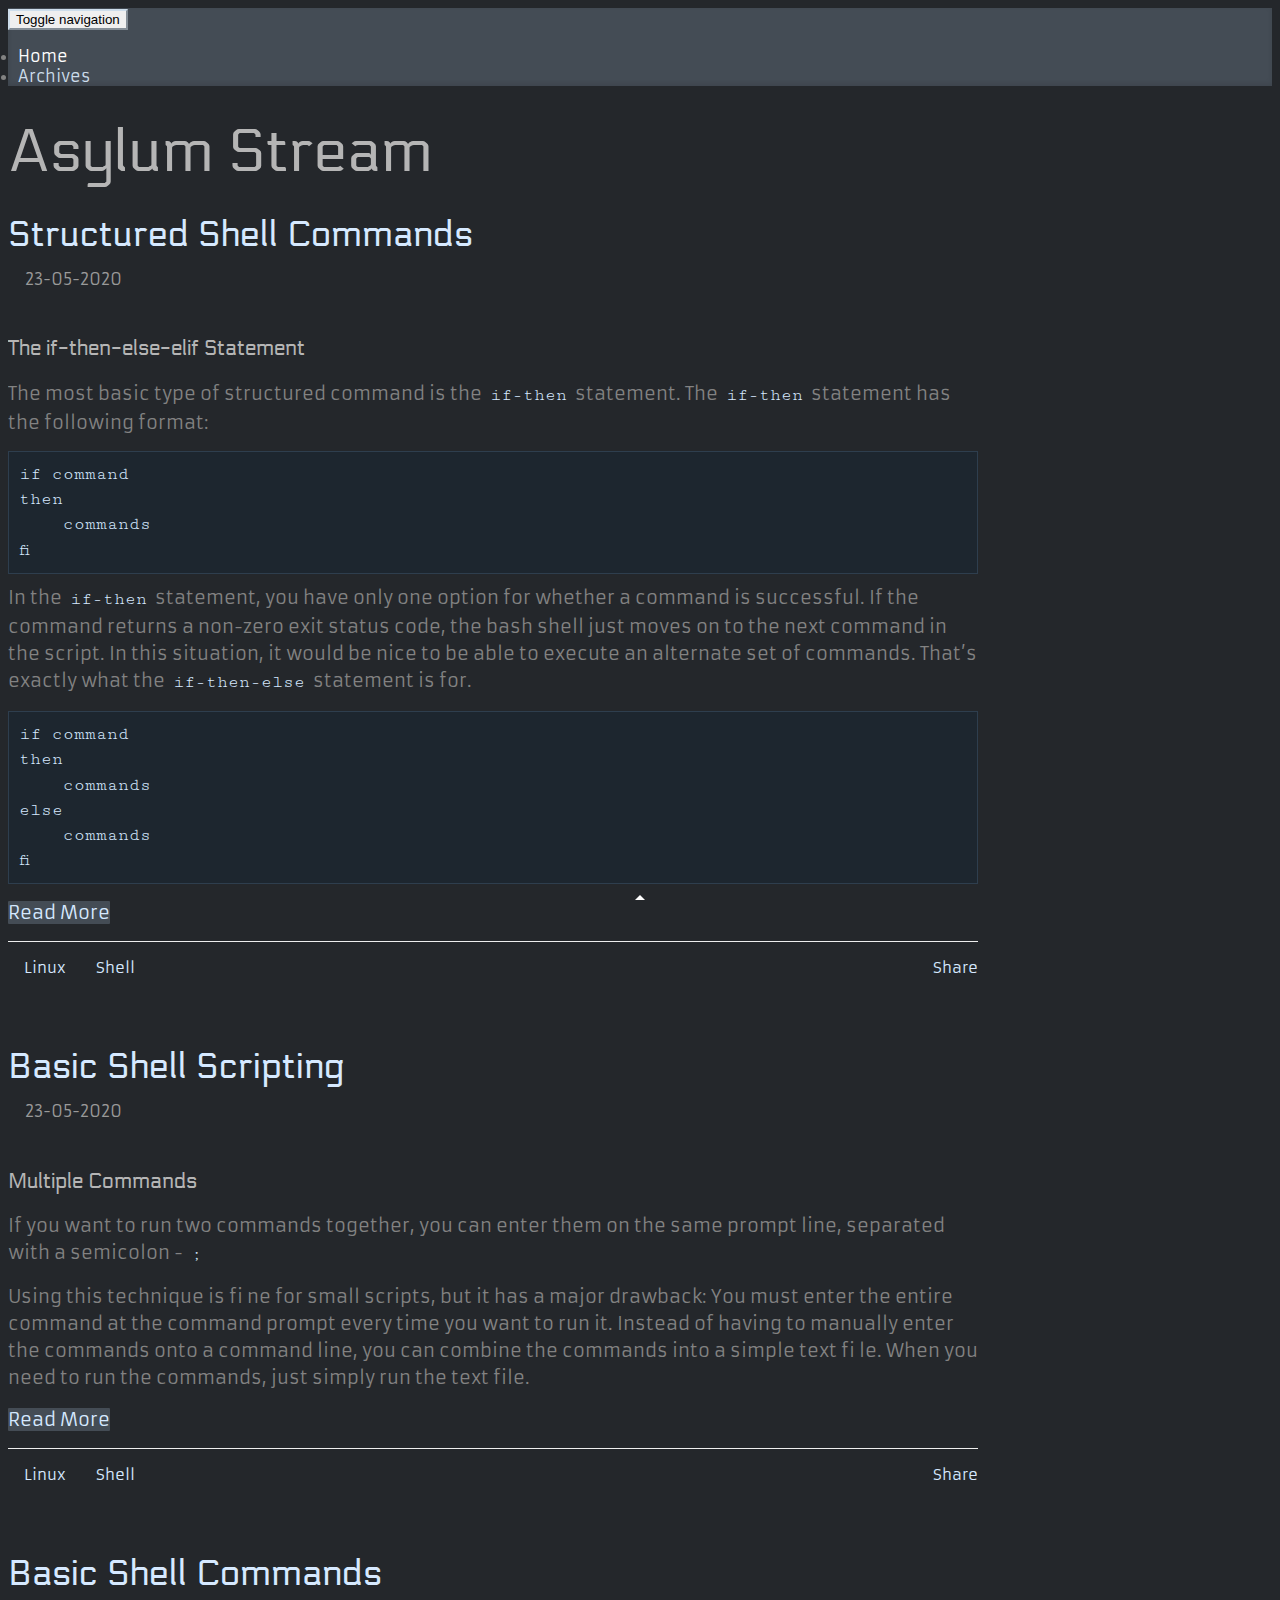
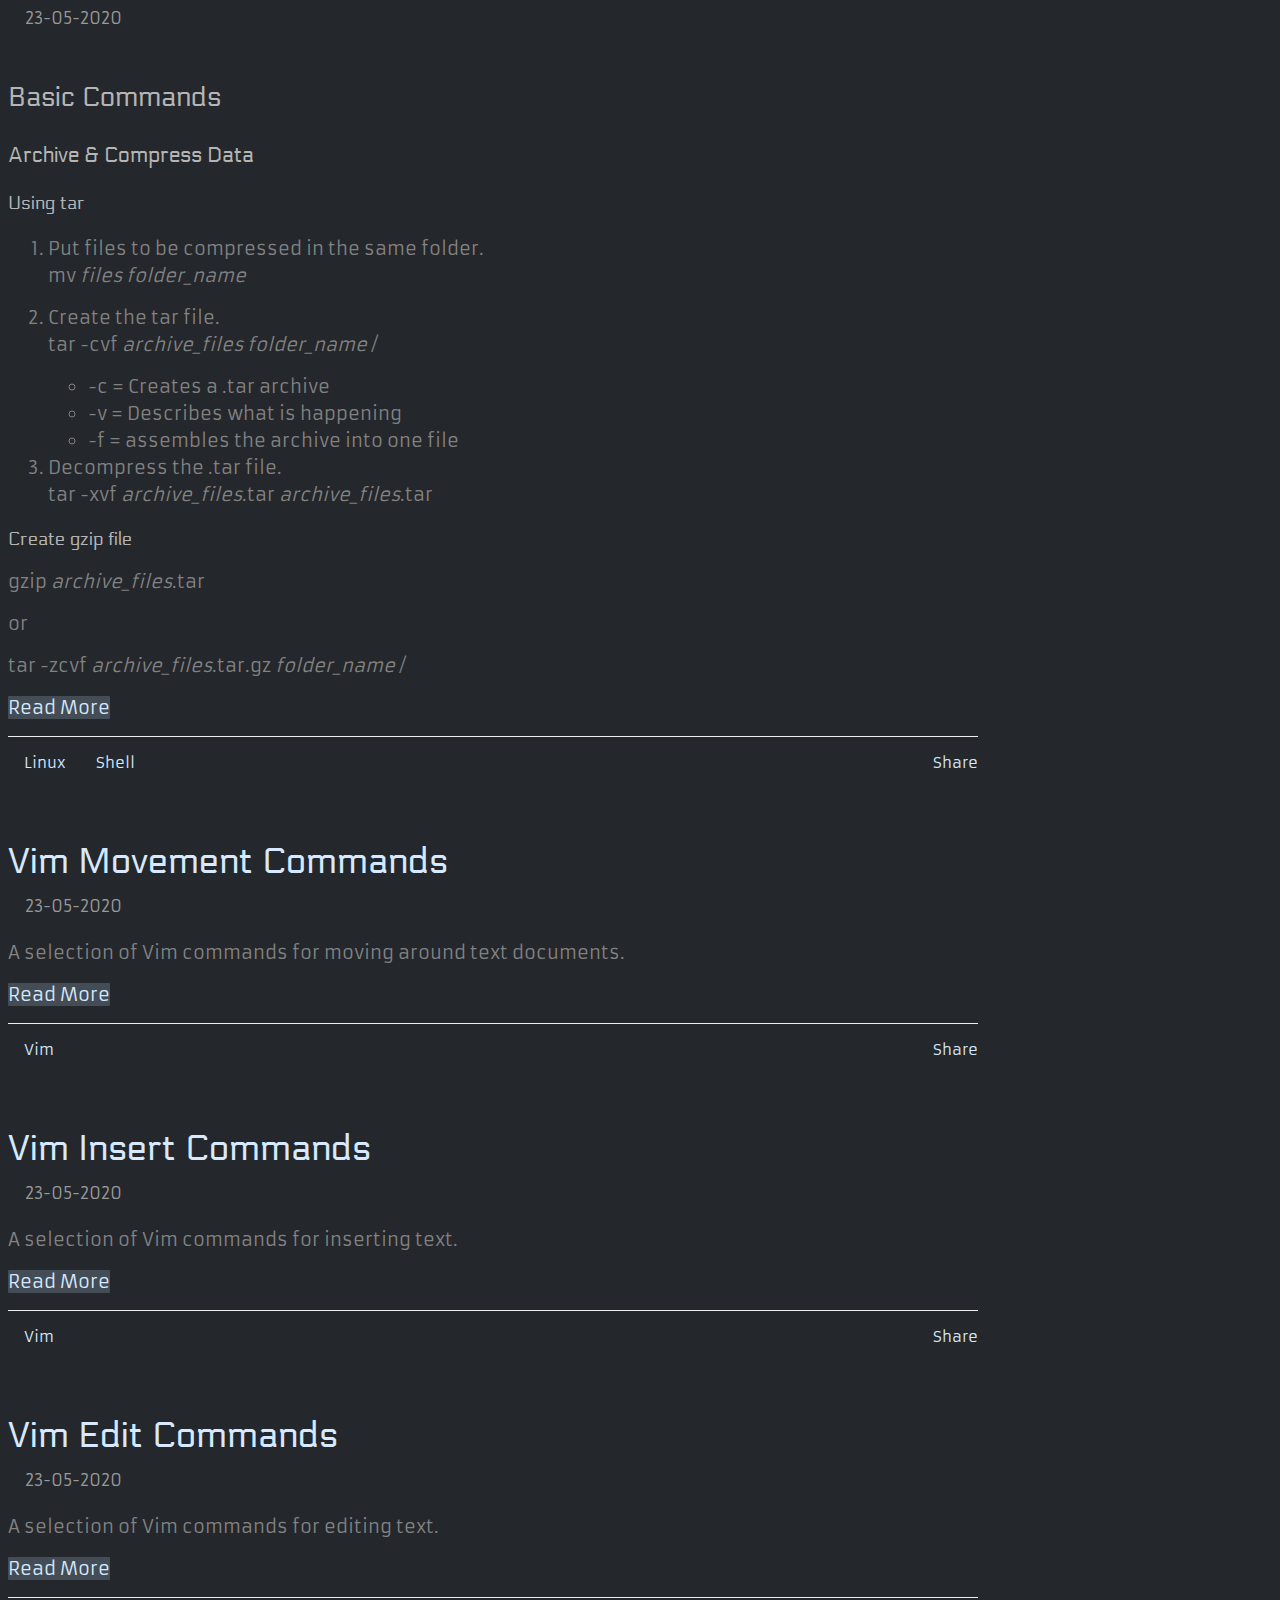
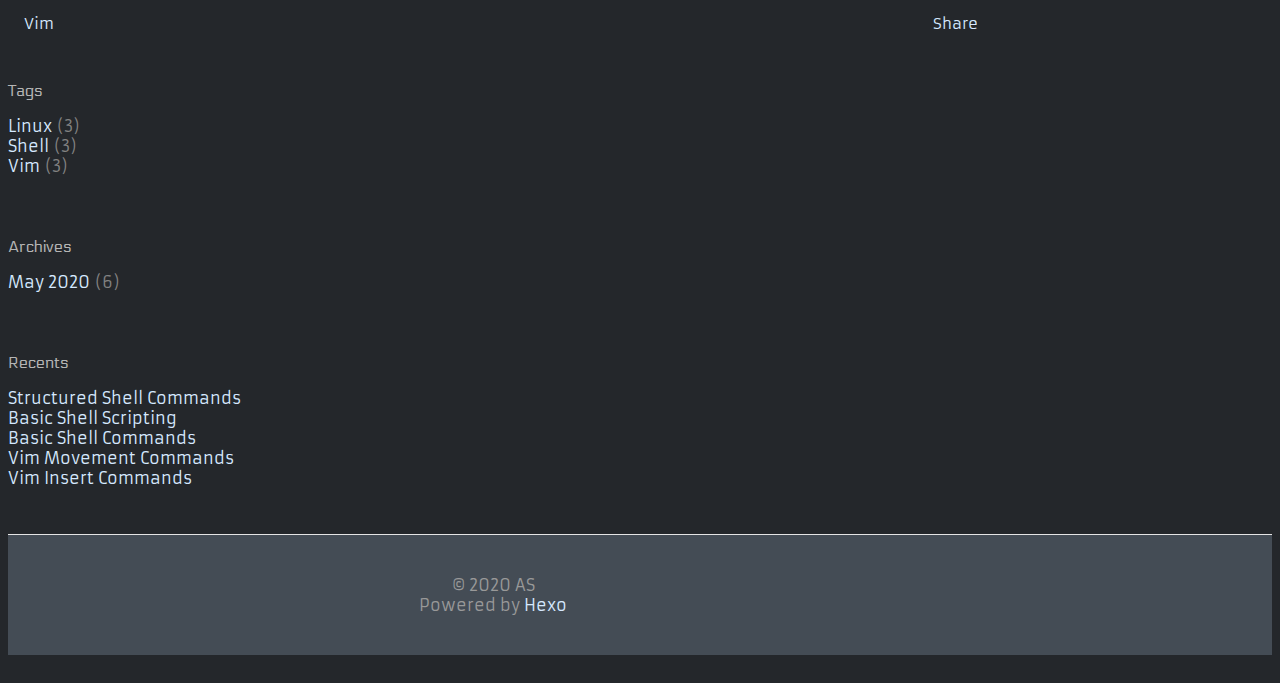
<file: index.html>
<!DOCTYPE html>
<html>
<head>
  <meta charset="utf-8">
  
  <title>Asylum Stream</title>
  <meta name="viewport" content="width=device-width, initial-scale=1, maximum-scale=1">
  <meta property="og:type" content="website">
<meta property="og:title" content="Asylum Stream">
<meta property="og:url" content="https://asylumstream.github.io/index.html">
<meta property="og:site_name" content="Asylum Stream">
<meta property="og:locale" content="en_US">
<meta property="article:author" content="AS">
<meta name="twitter:card" content="summary">
  
    <link rel="alternate" href="/atom.xml" title="Asylum Stream" type="application/atom+xml">
  
  
  
    <link href="https://fonts.googleapis.com/css?family=Armata|Electrolize&display=swap" rel="stylesheet">
    <link href="https://fonts.googleapis.com/css?family=Cutive+Mono" rel="stylesheet">
  

  <link rel="stylesheet" href="https://maxcdn.bootstrapcdn.com/bootstrap/3.3.6/css/bootstrap.min.css" integrity="sha384-1q8mTJOASx8j1Au+a5WDVnPi2lkFfwwEAa8hDDdjZlpLegxhjVME1fgjWPGmkzs7" crossorigin="anonymous">

  <link rel="stylesheet" href="https://maxcdn.bootstrapcdn.com/font-awesome/4.5.0/css/font-awesome.min.css" integrity="sha384-XdYbMnZ/QjLh6iI4ogqCTaIjrFk87ip+ekIjefZch0Y+PvJ8CDYtEs1ipDmPorQ+" crossorigin="anonymous">

  
<link rel="stylesheet" href="/css/styles.css">

  

<meta name="generator" content="Hexo 4.2.1"></head>

<body>
  <nav class="navbar navbar-inverse">
  <div class="container">
    <!-- Brand and toggle get grouped for better mobile display -->
    <div class="navbar-header">
      <button type="button" class="navbar-toggle collapsed" data-toggle="collapse" data-target="#main-menu-navbar" aria-expanded="false">
        <span class="sr-only">Toggle navigation</span>
        <span class="icon-bar"></span>
        <span class="icon-bar"></span>
        <span class="icon-bar"></span>
      </button>
      
    </div>

    <!-- Collect the nav links, forms, and other content for toggling -->
    <div class="collapse navbar-collapse" id="main-menu-navbar">
      <ul class="nav navbar-nav">
        
          <li><a class="active"
                 href="/index.html">Home</a></li>
        
          <li><a class=""
                 href="/archives/">Archives</a></li>
        
      </ul>

      <!--
      <ul class="nav navbar-nav navbar-right">
        
          <li><a href="/atom.xml" title="RSS Feed"><i class="fa fa-rss"></i></a></li>
        
      </ul>
      -->
    </div><!-- /.navbar-collapse -->
  </div><!-- /.container-fluid -->
</nav>

  <div class="container">
    <div class="blog-header">
  <h1 class="blog-title">Asylum Stream</h1>
  
</div>

    <div class="row">
        <div class="col-sm-9 blog-main">
          
  
    <article id="post-Structured-Shell-Commands" class="article article-type-post" itemscope itemprop="blogPost">

  <header class="article-header">
    
  
    <h1 itemprop="name">
      <a class="article-title" href="/2020/05/23/Structured-Shell-Commands/">Structured Shell Commands</a>
    </h1>
  


  </header>

  <div class="article-meta">
    <div class="article-datetime">
  <a href="/2020/05/23/Structured-Shell-Commands/" class="article-date"><time datetime="2020-05-23T14:40:51.000Z" itemprop="datePublished">23-05-2020</time></a>
</div>

    
    

  </div>
  <div class="article-inner">

    <div class="article-entry" itemprop="articleBody">
      
        <h3 id="if-then-else-elif-statement">The if-then-else-elif Statement</h3>
 <p>The most basic type of structured command is the <code>if-then</code> statement. The <code>if-then</code> statement has the following format:</p>
<pre>if command
then
    commands
fi</pre>

<p>In the <code>if-then</code> statement, you have only one option for whether a command is successful. If the command returns a non-zero exit status code, the bash shell just moves on to the next command in the script. In this situation, it would be nice to be able to execute an alternate set of commands. That’s exactly what the <code>if-then-else</code> statement is for.</p>

<pre>if command
then
    commands
else
    commands
fi</pre>
        
          <p class="article-more-link">
            <a class="btn btn-primary" href="/2020/05/23/Structured-Shell-Commands/#more">Read More</a>
          </p>
        
      
    </div>

    

    <footer class="article-footer">
      <a data-url="https://asylumstream.github.io/2020/05/23/Structured-Shell-Commands/" data-id="ckak7z7qv0000vd0754ylb2vn" class="article-share-link">
        <i class="fa fa-share"></i> Share
      </a>
      
      
  <ul class="article-tag-list" itemprop="keywords"><li class="article-tag-list-item"><a class="article-tag-list-link" href="/tags/Linux/" rel="tag">Linux</a></li><li class="article-tag-list-item"><a class="article-tag-list-link" href="/tags/Shell/" rel="tag">Shell</a></li></ul>


    </footer>
  </div>
  
</article>



  
    <article id="post-Basic-Shell-Scripting" class="article article-type-post" itemscope itemprop="blogPost">

  <header class="article-header">
    
  
    <h1 itemprop="name">
      <a class="article-title" href="/2020/05/23/Basic-Shell-Scripting/">Basic Shell Scripting</a>
    </h1>
  


  </header>

  <div class="article-meta">
    <div class="article-datetime">
  <a href="/2020/05/23/Basic-Shell-Scripting/" class="article-date"><time datetime="2020-05-23T14:32:22.000Z" itemprop="datePublished">23-05-2020</time></a>
</div>

    
    

  </div>
  <div class="article-inner">

    <div class="article-entry" itemprop="articleBody">
      
        <h3 id="Multiple-Commands">Multiple Commands</h3>
    <p>If you want to run two commands together, you can enter them on the same prompt line, separated with a semicolon - <code>;</code></p>

   <p>Using this technique is fi ne for small scripts, but it has a major drawback: You must enter the entire command at the command prompt every time you want to run it. Instead of having to manually enter the commands onto a command line, you can combine the commands into a simple text fi le. When you need to run the commands, just simply run the text file.</p>
        
          <p class="article-more-link">
            <a class="btn btn-primary" href="/2020/05/23/Basic-Shell-Scripting/#more">Read More</a>
          </p>
        
      
    </div>

    

    <footer class="article-footer">
      <a data-url="https://asylumstream.github.io/2020/05/23/Basic-Shell-Scripting/" data-id="ckak7z7r20001vd077vzy2mow" class="article-share-link">
        <i class="fa fa-share"></i> Share
      </a>
      
      
  <ul class="article-tag-list" itemprop="keywords"><li class="article-tag-list-item"><a class="article-tag-list-link" href="/tags/Linux/" rel="tag">Linux</a></li><li class="article-tag-list-item"><a class="article-tag-list-link" href="/tags/Shell/" rel="tag">Shell</a></li></ul>


    </footer>
  </div>
  
</article>



  
    <article id="post-Basic-Shell-Commands" class="article article-type-post" itemscope itemprop="blogPost">

  <header class="article-header">
    
  
    <h1 itemprop="name">
      <a class="article-title" href="/2020/05/23/Basic-Shell-Commands/">Basic Shell Commands</a>
    </h1>
  


  </header>

  <div class="article-meta">
    <div class="article-datetime">
  <a href="/2020/05/23/Basic-Shell-Commands/" class="article-date"><time datetime="2020-05-23T14:00:24.000Z" itemprop="datePublished">23-05-2020</time></a>
</div>

    
    

  </div>
  <div class="article-inner">

    <div class="article-entry" itemprop="articleBody">
      
        <h2>Basic Commands</h2>

  <h3 id="ArchiveCompressData">Archive & Compress Data</h3>

  <h4>Using tar</h4>
    <ol>
      <li>Put files to be compressed in the same folder.</li>
      <p>mv <em>files</em> <em>folder_name</em></p>

   <li>Create the tar file.</li>
      <p>tar -cvf <em>archive_files</em> <em>folder_name</em> /</p>
      <ul>
        <li>-c = Creates a .tar archive</li>
        <li>-v = Describes what is happening</li>
        <li>-f = assembles the archive into one file</li>
      </ul>
      <li>Decompress the .tar file.</li>
      <p>tar -xvf <em>archive_files</em>.tar <em>archive_files</em>.tar</p>
    </ol>

   <h4>Create gzip file</h4>
    <p>gzip <em>archive_files</em>.tar</p>
    <p>or</p>
    <p>tar -zcvf <em>archive_files</em>.tar.gz <em>folder_name</em> /</p>
        
          <p class="article-more-link">
            <a class="btn btn-primary" href="/2020/05/23/Basic-Shell-Commands/#more">Read More</a>
          </p>
        
      
    </div>

    

    <footer class="article-footer">
      <a data-url="https://asylumstream.github.io/2020/05/23/Basic-Shell-Commands/" data-id="ckak7z7rc0007vd074aw7fi05" class="article-share-link">
        <i class="fa fa-share"></i> Share
      </a>
      
      
  <ul class="article-tag-list" itemprop="keywords"><li class="article-tag-list-item"><a class="article-tag-list-link" href="/tags/Linux/" rel="tag">Linux</a></li><li class="article-tag-list-item"><a class="article-tag-list-link" href="/tags/Shell/" rel="tag">Shell</a></li></ul>


    </footer>
  </div>
  
</article>



  
    <article id="post-Vim-Movement-Commands" class="article article-type-post" itemscope itemprop="blogPost">

  <header class="article-header">
    
  
    <h1 itemprop="name">
      <a class="article-title" href="/2020/05/23/Vim-Movement-Commands/">Vim Movement Commands</a>
    </h1>
  


  </header>

  <div class="article-meta">
    <div class="article-datetime">
  <a href="/2020/05/23/Vim-Movement-Commands/" class="article-date"><time datetime="2020-05-23T13:24:09.000Z" itemprop="datePublished">23-05-2020</time></a>
</div>

    
    

  </div>
  <div class="article-inner">

    <div class="article-entry" itemprop="articleBody">
      
        <p>A selection of Vim commands for moving around text documents.</p>
        
          <p class="article-more-link">
            <a class="btn btn-primary" href="/2020/05/23/Vim-Movement-Commands/#more">Read More</a>
          </p>
        
      
    </div>

    

    <footer class="article-footer">
      <a data-url="https://asylumstream.github.io/2020/05/23/Vim-Movement-Commands/" data-id="ckak7z7ra0005vd07592i94ry" class="article-share-link">
        <i class="fa fa-share"></i> Share
      </a>
      
      
  <ul class="article-tag-list" itemprop="keywords"><li class="article-tag-list-item"><a class="article-tag-list-link" href="/tags/Vim/" rel="tag">Vim</a></li></ul>


    </footer>
  </div>
  
</article>



  
    <article id="post-Vim-Insert-Commands" class="article article-type-post" itemscope itemprop="blogPost">

  <header class="article-header">
    
  
    <h1 itemprop="name">
      <a class="article-title" href="/2020/05/23/Vim-Insert-Commands/">Vim Insert Commands</a>
    </h1>
  


  </header>

  <div class="article-meta">
    <div class="article-datetime">
  <a href="/2020/05/23/Vim-Insert-Commands/" class="article-date"><time datetime="2020-05-23T13:21:18.000Z" itemprop="datePublished">23-05-2020</time></a>
</div>

    
    

  </div>
  <div class="article-inner">

    <div class="article-entry" itemprop="articleBody">
      
        <p>A selection of Vim commands for inserting text.</p>
        
          <p class="article-more-link">
            <a class="btn btn-primary" href="/2020/05/23/Vim-Insert-Commands/#more">Read More</a>
          </p>
        
      
    </div>

    

    <footer class="article-footer">
      <a data-url="https://asylumstream.github.io/2020/05/23/Vim-Insert-Commands/" data-id="ckak7z7r70003vd07bxa8hs61" class="article-share-link">
        <i class="fa fa-share"></i> Share
      </a>
      
      
  <ul class="article-tag-list" itemprop="keywords"><li class="article-tag-list-item"><a class="article-tag-list-link" href="/tags/Vim/" rel="tag">Vim</a></li></ul>


    </footer>
  </div>
  
</article>



  
    <article id="post-Vim-Edit-Commands" class="article article-type-post" itemscope itemprop="blogPost">

  <header class="article-header">
    
  
    <h1 itemprop="name">
      <a class="article-title" href="/2020/05/23/Vim-Edit-Commands/">Vim Edit Commands</a>
    </h1>
  


  </header>

  <div class="article-meta">
    <div class="article-datetime">
  <a href="/2020/05/23/Vim-Edit-Commands/" class="article-date"><time datetime="2020-05-23T13:05:45.000Z" itemprop="datePublished">23-05-2020</time></a>
</div>

    
    

  </div>
  <div class="article-inner">

    <div class="article-entry" itemprop="articleBody">
      
        <p>A selection of Vim commands for editing text.</p>
        
          <p class="article-more-link">
            <a class="btn btn-primary" href="/2020/05/23/Vim-Edit-Commands/#more">Read More</a>
          </p>
        
      
    </div>

    

    <footer class="article-footer">
      <a data-url="https://asylumstream.github.io/2020/05/23/Vim-Edit-Commands/" data-id="ckak7z7r90004vd07g8sf09nm" class="article-share-link">
        <i class="fa fa-share"></i> Share
      </a>
      
      
  <ul class="article-tag-list" itemprop="keywords"><li class="article-tag-list-item"><a class="article-tag-list-link" href="/tags/Vim/" rel="tag">Vim</a></li></ul>


    </footer>
  </div>
  
</article>



  




        </div>
        <div class="col-sm-2 col-sm-offset-1 blog-sidebar">
          
  


  
  <div class="sidebar-module">
    <h4>Tags</h4>
    <ul class="sidebar-module-list" itemprop="keywords"><li class="sidebar-module-list-item"><a class="sidebar-module-list-link" href="/tags/Linux/" rel="tag">Linux</a><span class="sidebar-module-list-count">3</span></li><li class="sidebar-module-list-item"><a class="sidebar-module-list-link" href="/tags/Shell/" rel="tag">Shell</a><span class="sidebar-module-list-count">3</span></li><li class="sidebar-module-list-item"><a class="sidebar-module-list-link" href="/tags/Vim/" rel="tag">Vim</a><span class="sidebar-module-list-count">3</span></li></ul>
  </div>



  
  <div class="sidebar-module">
    <h4>Archives</h4>
    <ul class="sidebar-module-list"><li class="sidebar-module-list-item"><a class="sidebar-module-list-link" href="/archives/2020/05/">May 2020</a><span class="sidebar-module-list-count">6</span></li></ul>
  </div>



  
  <div class="sidebar-module">
    <h4>Recents</h4>
    <ul class="sidebar-module-list">
      
        <li>
          <a href="/2020/05/23/Structured-Shell-Commands/">Structured Shell Commands</a>
        </li>
      
        <li>
          <a href="/2020/05/23/Basic-Shell-Scripting/">Basic Shell Scripting</a>
        </li>
      
        <li>
          <a href="/2020/05/23/Basic-Shell-Commands/">Basic Shell Commands</a>
        </li>
      
        <li>
          <a href="/2020/05/23/Vim-Movement-Commands/">Vim Movement Commands</a>
        </li>
      
        <li>
          <a href="/2020/05/23/Vim-Insert-Commands/">Vim Insert Commands</a>
        </li>
      
    </ul>
  </div>



        </div>
    </div>
  </div>
  <footer class="blog-footer">
  <div class="container">
    <div id="footer-info" class="inner">
      &copy; 2020 AS<br>
      Powered by <a href="http://hexo.io/" target="_blank">Hexo</a>
    </div>
  </div>
</footer>

  

<script src="https://ajax.googleapis.com/ajax/libs/jquery/2.1.4/jquery.min.js" integrity="sha384-8gBf6Y4YYq7Jx97PIqmTwLPin4hxIzQw5aDmUg/DDhul9fFpbbLcLh3nTIIDJKhx" crossorigin="anonymous"></script>

<script src="https://maxcdn.bootstrapcdn.com/bootstrap/3.3.6/js/bootstrap.min.js" integrity="sha384-0mSbJDEHialfmuBBQP6A4Qrprq5OVfW37PRR3j5ELqxss1yVqOtnepnHVP9aJ7xS" crossorigin="anonymous"></script>




<script src="/js/script.js"></script>


</body>
</html>
</file>
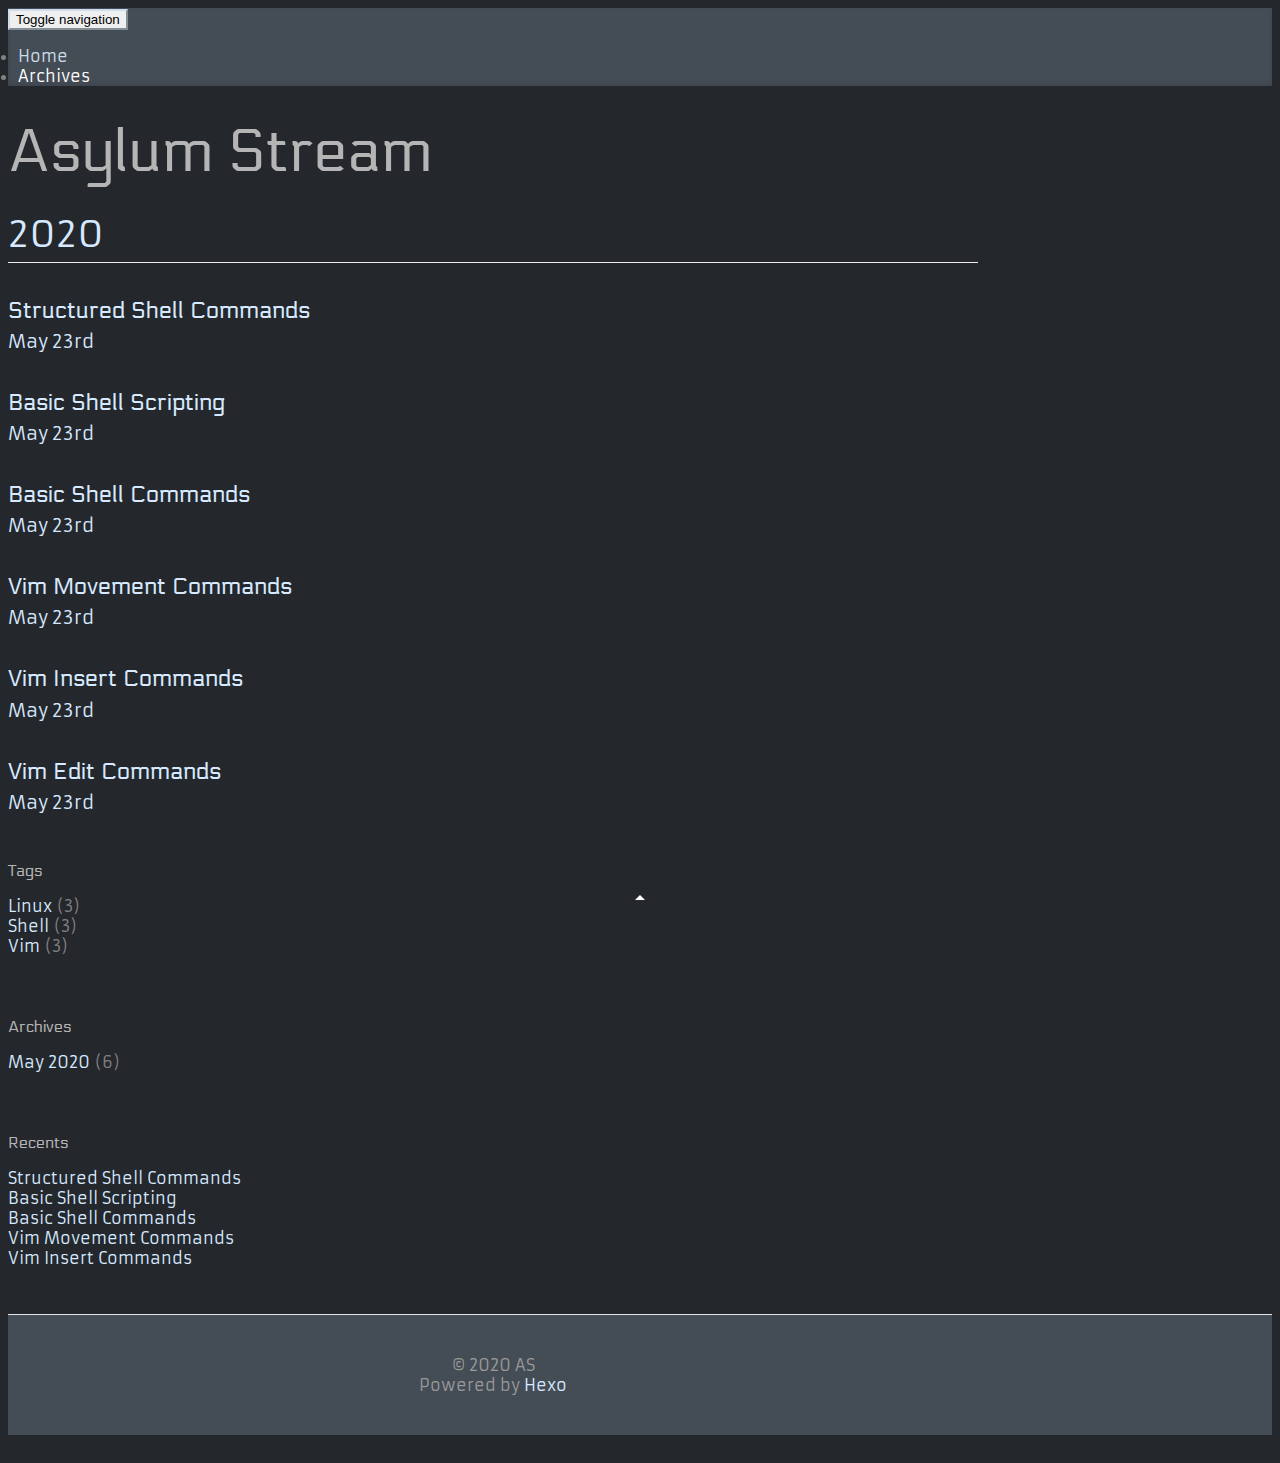
<file: archives/index.html>
<!DOCTYPE html>
<html>
<head>
  <meta charset="utf-8">
  
  <title>Archives | Asylum Stream</title>
  <meta name="viewport" content="width=device-width, initial-scale=1, maximum-scale=1">
  <meta property="og:type" content="website">
<meta property="og:title" content="Asylum Stream">
<meta property="og:url" content="https://asylumstream.github.io/archives/index.html">
<meta property="og:site_name" content="Asylum Stream">
<meta property="og:locale" content="en_US">
<meta property="article:author" content="AS">
<meta name="twitter:card" content="summary">
  
    <link rel="alternate" href="/atom.xml" title="Asylum Stream" type="application/atom+xml">
  
  
  
    <link href="https://fonts.googleapis.com/css?family=Armata|Electrolize&display=swap" rel="stylesheet">
    <link href="https://fonts.googleapis.com/css?family=Cutive+Mono" rel="stylesheet">
  

  <link rel="stylesheet" href="https://maxcdn.bootstrapcdn.com/bootstrap/3.3.6/css/bootstrap.min.css" integrity="sha384-1q8mTJOASx8j1Au+a5WDVnPi2lkFfwwEAa8hDDdjZlpLegxhjVME1fgjWPGmkzs7" crossorigin="anonymous">

  <link rel="stylesheet" href="https://maxcdn.bootstrapcdn.com/font-awesome/4.5.0/css/font-awesome.min.css" integrity="sha384-XdYbMnZ/QjLh6iI4ogqCTaIjrFk87ip+ekIjefZch0Y+PvJ8CDYtEs1ipDmPorQ+" crossorigin="anonymous">

  
<link rel="stylesheet" href="/css/styles.css">

  

<meta name="generator" content="Hexo 4.2.1"></head>

<body>
  <nav class="navbar navbar-inverse">
  <div class="container">
    <!-- Brand and toggle get grouped for better mobile display -->
    <div class="navbar-header">
      <button type="button" class="navbar-toggle collapsed" data-toggle="collapse" data-target="#main-menu-navbar" aria-expanded="false">
        <span class="sr-only">Toggle navigation</span>
        <span class="icon-bar"></span>
        <span class="icon-bar"></span>
        <span class="icon-bar"></span>
      </button>
      
    </div>

    <!-- Collect the nav links, forms, and other content for toggling -->
    <div class="collapse navbar-collapse" id="main-menu-navbar">
      <ul class="nav navbar-nav">
        
          <li><a class=""
                 href="/index.html">Home</a></li>
        
          <li><a class="active"
                 href="/archives/">Archives</a></li>
        
      </ul>

      <!--
      <ul class="nav navbar-nav navbar-right">
        
          <li><a href="/atom.xml" title="RSS Feed"><i class="fa fa-rss"></i></a></li>
        
      </ul>
      -->
    </div><!-- /.navbar-collapse -->
  </div><!-- /.container-fluid -->
</nav>

  <div class="container">
    <div class="blog-header">
  <h1 class="blog-title">Asylum Stream</h1>
  
</div>

    <div class="row">
        <div class="col-sm-9 blog-main">
          
  
  
    
    
      
      
      <section class="archives-wrap">
        <div class="archive-year-wrap">
          <a href="/archives/2020" class="archive-year">2020</a>
        </div>
        <div class="archives">
    
    <article class="archive-article archive-type-post">
  <header class="archive-article-header">
    
  
    <h1 itemprop="name">
      <a class="archive-article-title" href="/2020/05/23/Structured-Shell-Commands/">Structured Shell Commands</a>
    </h1>
  


    <div class="article-datetime">
  <a href="/2020/05/23/Structured-Shell-Commands/" class="archive-article-date"><time datetime="2020-05-23T14:40:51.000Z" itemprop="datePublished">May 23rd</time></a>
</div>

  </header>
</article>

  
    
    
    <article class="archive-article archive-type-post">
  <header class="archive-article-header">
    
  
    <h1 itemprop="name">
      <a class="archive-article-title" href="/2020/05/23/Basic-Shell-Scripting/">Basic Shell Scripting</a>
    </h1>
  


    <div class="article-datetime">
  <a href="/2020/05/23/Basic-Shell-Scripting/" class="archive-article-date"><time datetime="2020-05-23T14:32:22.000Z" itemprop="datePublished">May 23rd</time></a>
</div>

  </header>
</article>

  
    
    
    <article class="archive-article archive-type-post">
  <header class="archive-article-header">
    
  
    <h1 itemprop="name">
      <a class="archive-article-title" href="/2020/05/23/Basic-Shell-Commands/">Basic Shell Commands</a>
    </h1>
  


    <div class="article-datetime">
  <a href="/2020/05/23/Basic-Shell-Commands/" class="archive-article-date"><time datetime="2020-05-23T14:00:24.000Z" itemprop="datePublished">May 23rd</time></a>
</div>

  </header>
</article>

  
    
    
    <article class="archive-article archive-type-post">
  <header class="archive-article-header">
    
  
    <h1 itemprop="name">
      <a class="archive-article-title" href="/2020/05/23/Vim-Movement-Commands/">Vim Movement Commands</a>
    </h1>
  


    <div class="article-datetime">
  <a href="/2020/05/23/Vim-Movement-Commands/" class="archive-article-date"><time datetime="2020-05-23T13:24:09.000Z" itemprop="datePublished">May 23rd</time></a>
</div>

  </header>
</article>

  
    
    
    <article class="archive-article archive-type-post">
  <header class="archive-article-header">
    
  
    <h1 itemprop="name">
      <a class="archive-article-title" href="/2020/05/23/Vim-Insert-Commands/">Vim Insert Commands</a>
    </h1>
  


    <div class="article-datetime">
  <a href="/2020/05/23/Vim-Insert-Commands/" class="archive-article-date"><time datetime="2020-05-23T13:21:18.000Z" itemprop="datePublished">May 23rd</time></a>
</div>

  </header>
</article>

  
    
    
    <article class="archive-article archive-type-post">
  <header class="archive-article-header">
    
  
    <h1 itemprop="name">
      <a class="archive-article-title" href="/2020/05/23/Vim-Edit-Commands/">Vim Edit Commands</a>
    </h1>
  


    <div class="article-datetime">
  <a href="/2020/05/23/Vim-Edit-Commands/" class="archive-article-date"><time datetime="2020-05-23T13:05:45.000Z" itemprop="datePublished">May 23rd</time></a>
</div>

  </header>
</article>

  
  
    </div></section>
  




        </div>
        <div class="col-sm-2 col-sm-offset-1 blog-sidebar">
          
  


  
  <div class="sidebar-module">
    <h4>Tags</h4>
    <ul class="sidebar-module-list" itemprop="keywords"><li class="sidebar-module-list-item"><a class="sidebar-module-list-link" href="/tags/Linux/" rel="tag">Linux</a><span class="sidebar-module-list-count">3</span></li><li class="sidebar-module-list-item"><a class="sidebar-module-list-link" href="/tags/Shell/" rel="tag">Shell</a><span class="sidebar-module-list-count">3</span></li><li class="sidebar-module-list-item"><a class="sidebar-module-list-link" href="/tags/Vim/" rel="tag">Vim</a><span class="sidebar-module-list-count">3</span></li></ul>
  </div>



  
  <div class="sidebar-module">
    <h4>Archives</h4>
    <ul class="sidebar-module-list"><li class="sidebar-module-list-item"><a class="sidebar-module-list-link" href="/archives/2020/05/">May 2020</a><span class="sidebar-module-list-count">6</span></li></ul>
  </div>



  
  <div class="sidebar-module">
    <h4>Recents</h4>
    <ul class="sidebar-module-list">
      
        <li>
          <a href="/2020/05/23/Structured-Shell-Commands/">Structured Shell Commands</a>
        </li>
      
        <li>
          <a href="/2020/05/23/Basic-Shell-Scripting/">Basic Shell Scripting</a>
        </li>
      
        <li>
          <a href="/2020/05/23/Basic-Shell-Commands/">Basic Shell Commands</a>
        </li>
      
        <li>
          <a href="/2020/05/23/Vim-Movement-Commands/">Vim Movement Commands</a>
        </li>
      
        <li>
          <a href="/2020/05/23/Vim-Insert-Commands/">Vim Insert Commands</a>
        </li>
      
    </ul>
  </div>



        </div>
    </div>
  </div>
  <footer class="blog-footer">
  <div class="container">
    <div id="footer-info" class="inner">
      &copy; 2020 AS<br>
      Powered by <a href="http://hexo.io/" target="_blank">Hexo</a>
    </div>
  </div>
</footer>

  

<script src="https://ajax.googleapis.com/ajax/libs/jquery/2.1.4/jquery.min.js" integrity="sha384-8gBf6Y4YYq7Jx97PIqmTwLPin4hxIzQw5aDmUg/DDhul9fFpbbLcLh3nTIIDJKhx" crossorigin="anonymous"></script>

<script src="https://maxcdn.bootstrapcdn.com/bootstrap/3.3.6/js/bootstrap.min.js" integrity="sha384-0mSbJDEHialfmuBBQP6A4Qrprq5OVfW37PRR3j5ELqxss1yVqOtnepnHVP9aJ7xS" crossorigin="anonymous"></script>




<script src="/js/script.js"></script>


</body>
</html>
</file>
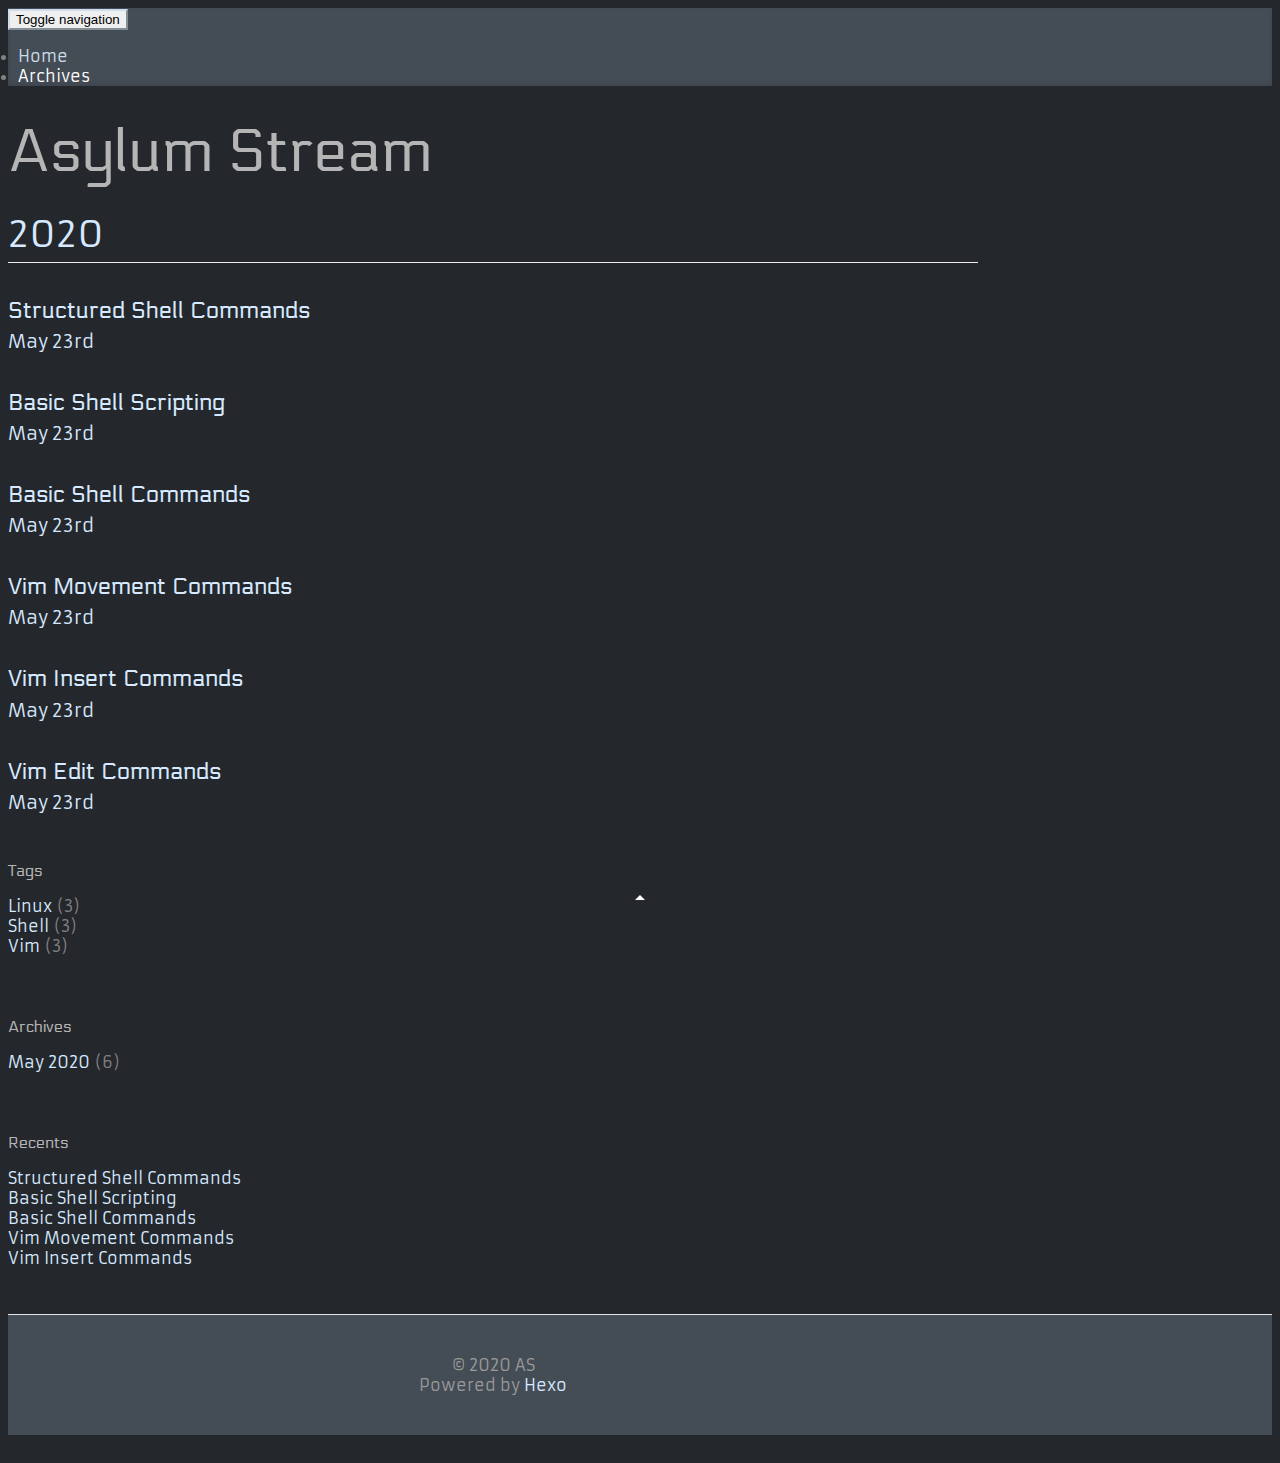
<file: archives/2020/index.html>
<!DOCTYPE html>
<html>
<head>
  <meta charset="utf-8">
  
  <title>Archives: 2020 | Asylum Stream</title>
  <meta name="viewport" content="width=device-width, initial-scale=1, maximum-scale=1">
  <meta property="og:type" content="website">
<meta property="og:title" content="Asylum Stream">
<meta property="og:url" content="https://asylumstream.github.io/archives/2020/index.html">
<meta property="og:site_name" content="Asylum Stream">
<meta property="og:locale" content="en_US">
<meta property="article:author" content="AS">
<meta name="twitter:card" content="summary">
  
    <link rel="alternate" href="/atom.xml" title="Asylum Stream" type="application/atom+xml">
  
  
  
    <link href="https://fonts.googleapis.com/css?family=Armata|Electrolize&display=swap" rel="stylesheet">
    <link href="https://fonts.googleapis.com/css?family=Cutive+Mono" rel="stylesheet">
  

  <link rel="stylesheet" href="https://maxcdn.bootstrapcdn.com/bootstrap/3.3.6/css/bootstrap.min.css" integrity="sha384-1q8mTJOASx8j1Au+a5WDVnPi2lkFfwwEAa8hDDdjZlpLegxhjVME1fgjWPGmkzs7" crossorigin="anonymous">

  <link rel="stylesheet" href="https://maxcdn.bootstrapcdn.com/font-awesome/4.5.0/css/font-awesome.min.css" integrity="sha384-XdYbMnZ/QjLh6iI4ogqCTaIjrFk87ip+ekIjefZch0Y+PvJ8CDYtEs1ipDmPorQ+" crossorigin="anonymous">

  
<link rel="stylesheet" href="/css/styles.css">

  

<meta name="generator" content="Hexo 4.2.1"></head>

<body>
  <nav class="navbar navbar-inverse">
  <div class="container">
    <!-- Brand and toggle get grouped for better mobile display -->
    <div class="navbar-header">
      <button type="button" class="navbar-toggle collapsed" data-toggle="collapse" data-target="#main-menu-navbar" aria-expanded="false">
        <span class="sr-only">Toggle navigation</span>
        <span class="icon-bar"></span>
        <span class="icon-bar"></span>
        <span class="icon-bar"></span>
      </button>
      
    </div>

    <!-- Collect the nav links, forms, and other content for toggling -->
    <div class="collapse navbar-collapse" id="main-menu-navbar">
      <ul class="nav navbar-nav">
        
          <li><a class=""
                 href="/index.html">Home</a></li>
        
          <li><a class="active"
                 href="/archives/">Archives</a></li>
        
      </ul>

      <!--
      <ul class="nav navbar-nav navbar-right">
        
          <li><a href="/atom.xml" title="RSS Feed"><i class="fa fa-rss"></i></a></li>
        
      </ul>
      -->
    </div><!-- /.navbar-collapse -->
  </div><!-- /.container-fluid -->
</nav>

  <div class="container">
    <div class="blog-header">
  <h1 class="blog-title">Asylum Stream</h1>
  
</div>

    <div class="row">
        <div class="col-sm-9 blog-main">
          
  
  
    
    
      
      
      <section class="archives-wrap">
        <div class="archive-year-wrap">
          <a href="/archives/2020" class="archive-year">2020</a>
        </div>
        <div class="archives">
    
    <article class="archive-article archive-type-post">
  <header class="archive-article-header">
    
  
    <h1 itemprop="name">
      <a class="archive-article-title" href="/2020/05/23/Structured-Shell-Commands/">Structured Shell Commands</a>
    </h1>
  


    <div class="article-datetime">
  <a href="/2020/05/23/Structured-Shell-Commands/" class="archive-article-date"><time datetime="2020-05-23T14:40:51.000Z" itemprop="datePublished">May 23rd</time></a>
</div>

  </header>
</article>

  
    
    
    <article class="archive-article archive-type-post">
  <header class="archive-article-header">
    
  
    <h1 itemprop="name">
      <a class="archive-article-title" href="/2020/05/23/Basic-Shell-Scripting/">Basic Shell Scripting</a>
    </h1>
  


    <div class="article-datetime">
  <a href="/2020/05/23/Basic-Shell-Scripting/" class="archive-article-date"><time datetime="2020-05-23T14:32:22.000Z" itemprop="datePublished">May 23rd</time></a>
</div>

  </header>
</article>

  
    
    
    <article class="archive-article archive-type-post">
  <header class="archive-article-header">
    
  
    <h1 itemprop="name">
      <a class="archive-article-title" href="/2020/05/23/Basic-Shell-Commands/">Basic Shell Commands</a>
    </h1>
  


    <div class="article-datetime">
  <a href="/2020/05/23/Basic-Shell-Commands/" class="archive-article-date"><time datetime="2020-05-23T14:00:24.000Z" itemprop="datePublished">May 23rd</time></a>
</div>

  </header>
</article>

  
    
    
    <article class="archive-article archive-type-post">
  <header class="archive-article-header">
    
  
    <h1 itemprop="name">
      <a class="archive-article-title" href="/2020/05/23/Vim-Movement-Commands/">Vim Movement Commands</a>
    </h1>
  


    <div class="article-datetime">
  <a href="/2020/05/23/Vim-Movement-Commands/" class="archive-article-date"><time datetime="2020-05-23T13:24:09.000Z" itemprop="datePublished">May 23rd</time></a>
</div>

  </header>
</article>

  
    
    
    <article class="archive-article archive-type-post">
  <header class="archive-article-header">
    
  
    <h1 itemprop="name">
      <a class="archive-article-title" href="/2020/05/23/Vim-Insert-Commands/">Vim Insert Commands</a>
    </h1>
  


    <div class="article-datetime">
  <a href="/2020/05/23/Vim-Insert-Commands/" class="archive-article-date"><time datetime="2020-05-23T13:21:18.000Z" itemprop="datePublished">May 23rd</time></a>
</div>

  </header>
</article>

  
    
    
    <article class="archive-article archive-type-post">
  <header class="archive-article-header">
    
  
    <h1 itemprop="name">
      <a class="archive-article-title" href="/2020/05/23/Vim-Edit-Commands/">Vim Edit Commands</a>
    </h1>
  


    <div class="article-datetime">
  <a href="/2020/05/23/Vim-Edit-Commands/" class="archive-article-date"><time datetime="2020-05-23T13:05:45.000Z" itemprop="datePublished">May 23rd</time></a>
</div>

  </header>
</article>

  
  
    </div></section>
  




        </div>
        <div class="col-sm-2 col-sm-offset-1 blog-sidebar">
          
  


  
  <div class="sidebar-module">
    <h4>Tags</h4>
    <ul class="sidebar-module-list" itemprop="keywords"><li class="sidebar-module-list-item"><a class="sidebar-module-list-link" href="/tags/Linux/" rel="tag">Linux</a><span class="sidebar-module-list-count">3</span></li><li class="sidebar-module-list-item"><a class="sidebar-module-list-link" href="/tags/Shell/" rel="tag">Shell</a><span class="sidebar-module-list-count">3</span></li><li class="sidebar-module-list-item"><a class="sidebar-module-list-link" href="/tags/Vim/" rel="tag">Vim</a><span class="sidebar-module-list-count">3</span></li></ul>
  </div>



  
  <div class="sidebar-module">
    <h4>Archives</h4>
    <ul class="sidebar-module-list"><li class="sidebar-module-list-item"><a class="sidebar-module-list-link" href="/archives/2020/05/">May 2020</a><span class="sidebar-module-list-count">6</span></li></ul>
  </div>



  
  <div class="sidebar-module">
    <h4>Recents</h4>
    <ul class="sidebar-module-list">
      
        <li>
          <a href="/2020/05/23/Structured-Shell-Commands/">Structured Shell Commands</a>
        </li>
      
        <li>
          <a href="/2020/05/23/Basic-Shell-Scripting/">Basic Shell Scripting</a>
        </li>
      
        <li>
          <a href="/2020/05/23/Basic-Shell-Commands/">Basic Shell Commands</a>
        </li>
      
        <li>
          <a href="/2020/05/23/Vim-Movement-Commands/">Vim Movement Commands</a>
        </li>
      
        <li>
          <a href="/2020/05/23/Vim-Insert-Commands/">Vim Insert Commands</a>
        </li>
      
    </ul>
  </div>



        </div>
    </div>
  </div>
  <footer class="blog-footer">
  <div class="container">
    <div id="footer-info" class="inner">
      &copy; 2020 AS<br>
      Powered by <a href="http://hexo.io/" target="_blank">Hexo</a>
    </div>
  </div>
</footer>

  

<script src="https://ajax.googleapis.com/ajax/libs/jquery/2.1.4/jquery.min.js" integrity="sha384-8gBf6Y4YYq7Jx97PIqmTwLPin4hxIzQw5aDmUg/DDhul9fFpbbLcLh3nTIIDJKhx" crossorigin="anonymous"></script>

<script src="https://maxcdn.bootstrapcdn.com/bootstrap/3.3.6/js/bootstrap.min.js" integrity="sha384-0mSbJDEHialfmuBBQP6A4Qrprq5OVfW37PRR3j5ELqxss1yVqOtnepnHVP9aJ7xS" crossorigin="anonymous"></script>




<script src="/js/script.js"></script>


</body>
</html>
</file>
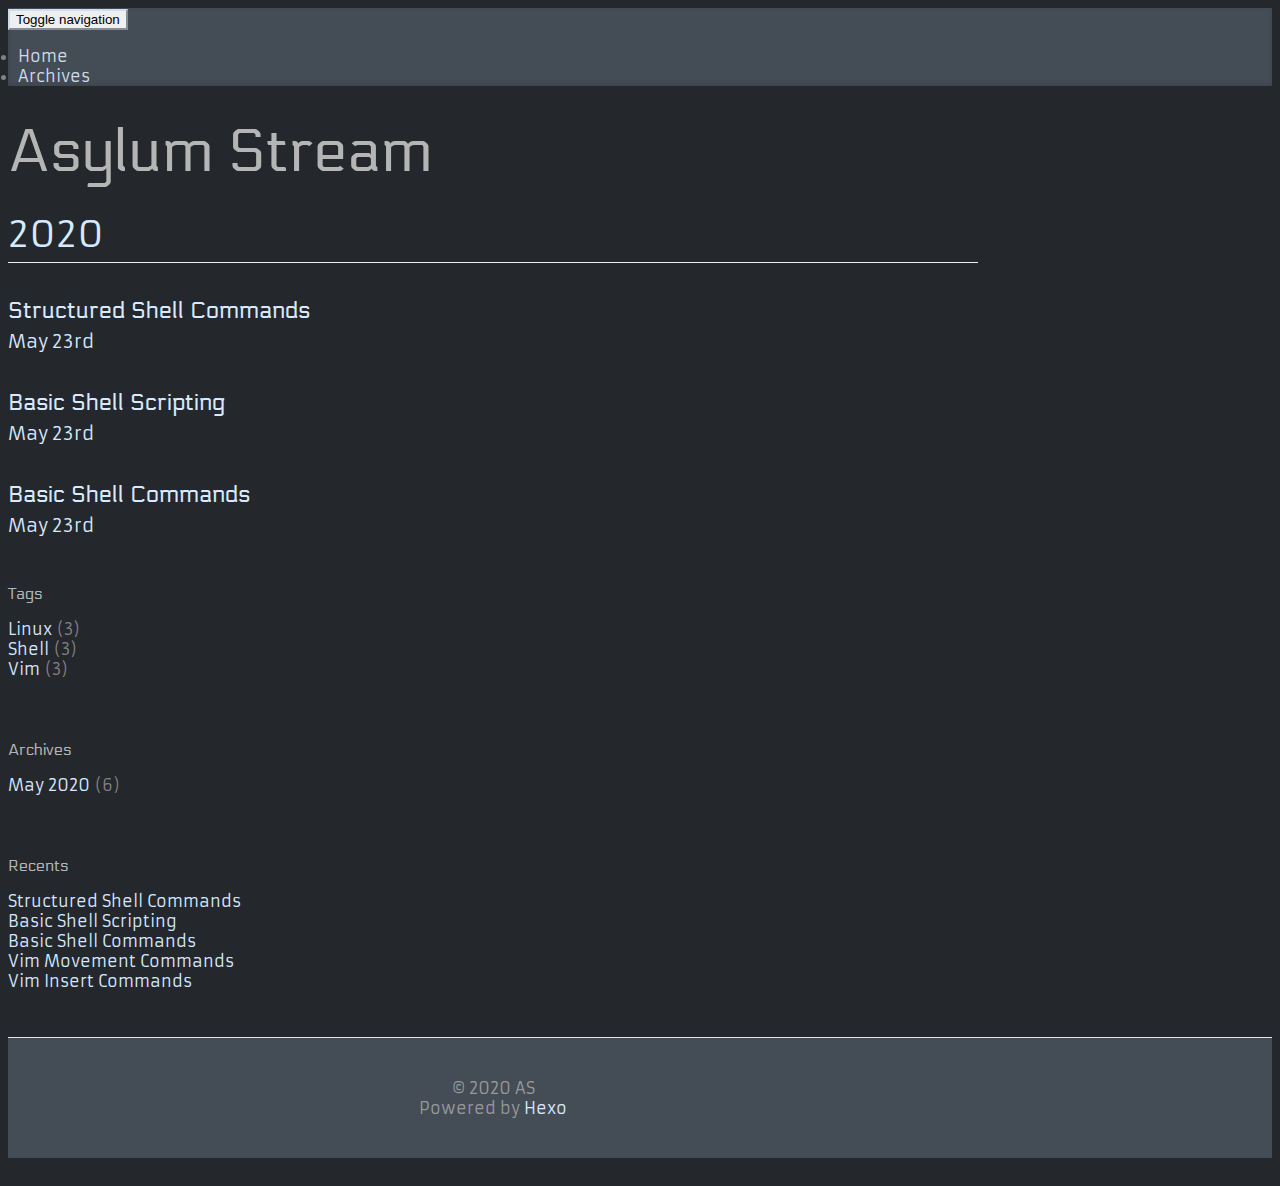
<file: tags/Linux/index.html>
<!DOCTYPE html>
<html>
<head>
  <meta charset="utf-8">
  
  <title>Tag: Linux | Asylum Stream</title>
  <meta name="viewport" content="width=device-width, initial-scale=1, maximum-scale=1">
  <meta property="og:type" content="website">
<meta property="og:title" content="Asylum Stream">
<meta property="og:url" content="https://asylumstream.github.io/tags/Linux/index.html">
<meta property="og:site_name" content="Asylum Stream">
<meta property="og:locale" content="en_US">
<meta property="article:author" content="AS">
<meta name="twitter:card" content="summary">
  
    <link rel="alternate" href="/atom.xml" title="Asylum Stream" type="application/atom+xml">
  
  
  
    <link href="https://fonts.googleapis.com/css?family=Armata|Electrolize&display=swap" rel="stylesheet">
    <link href="https://fonts.googleapis.com/css?family=Cutive+Mono" rel="stylesheet">
  

  <link rel="stylesheet" href="https://maxcdn.bootstrapcdn.com/bootstrap/3.3.6/css/bootstrap.min.css" integrity="sha384-1q8mTJOASx8j1Au+a5WDVnPi2lkFfwwEAa8hDDdjZlpLegxhjVME1fgjWPGmkzs7" crossorigin="anonymous">

  <link rel="stylesheet" href="https://maxcdn.bootstrapcdn.com/font-awesome/4.5.0/css/font-awesome.min.css" integrity="sha384-XdYbMnZ/QjLh6iI4ogqCTaIjrFk87ip+ekIjefZch0Y+PvJ8CDYtEs1ipDmPorQ+" crossorigin="anonymous">

  
<link rel="stylesheet" href="/css/styles.css">

  

<meta name="generator" content="Hexo 4.2.1"></head>

<body>
  <nav class="navbar navbar-inverse">
  <div class="container">
    <!-- Brand and toggle get grouped for better mobile display -->
    <div class="navbar-header">
      <button type="button" class="navbar-toggle collapsed" data-toggle="collapse" data-target="#main-menu-navbar" aria-expanded="false">
        <span class="sr-only">Toggle navigation</span>
        <span class="icon-bar"></span>
        <span class="icon-bar"></span>
        <span class="icon-bar"></span>
      </button>
      
    </div>

    <!-- Collect the nav links, forms, and other content for toggling -->
    <div class="collapse navbar-collapse" id="main-menu-navbar">
      <ul class="nav navbar-nav">
        
          <li><a class=""
                 href="/index.html">Home</a></li>
        
          <li><a class=""
                 href="/archives/">Archives</a></li>
        
      </ul>

      <!--
      <ul class="nav navbar-nav navbar-right">
        
          <li><a href="/atom.xml" title="RSS Feed"><i class="fa fa-rss"></i></a></li>
        
      </ul>
      -->
    </div><!-- /.navbar-collapse -->
  </div><!-- /.container-fluid -->
</nav>

  <div class="container">
    <div class="blog-header">
  <h1 class="blog-title">Asylum Stream</h1>
  
</div>

    <div class="row">
        <div class="col-sm-9 blog-main">
          
  
  
    
    
      
      
      <section class="archives-wrap">
        <div class="archive-year-wrap">
          <a href="/archives/2020" class="archive-year">2020</a>
        </div>
        <div class="archives">
    
    <article class="archive-article archive-type-post">
  <header class="archive-article-header">
    
  
    <h1 itemprop="name">
      <a class="archive-article-title" href="/2020/05/23/Structured-Shell-Commands/">Structured Shell Commands</a>
    </h1>
  


    <div class="article-datetime">
  <a href="/2020/05/23/Structured-Shell-Commands/" class="archive-article-date"><time datetime="2020-05-23T14:40:51.000Z" itemprop="datePublished">May 23rd</time></a>
</div>

  </header>
</article>

  
    
    
    <article class="archive-article archive-type-post">
  <header class="archive-article-header">
    
  
    <h1 itemprop="name">
      <a class="archive-article-title" href="/2020/05/23/Basic-Shell-Scripting/">Basic Shell Scripting</a>
    </h1>
  


    <div class="article-datetime">
  <a href="/2020/05/23/Basic-Shell-Scripting/" class="archive-article-date"><time datetime="2020-05-23T14:32:22.000Z" itemprop="datePublished">May 23rd</time></a>
</div>

  </header>
</article>

  
    
    
    <article class="archive-article archive-type-post">
  <header class="archive-article-header">
    
  
    <h1 itemprop="name">
      <a class="archive-article-title" href="/2020/05/23/Basic-Shell-Commands/">Basic Shell Commands</a>
    </h1>
  


    <div class="article-datetime">
  <a href="/2020/05/23/Basic-Shell-Commands/" class="archive-article-date"><time datetime="2020-05-23T14:00:24.000Z" itemprop="datePublished">May 23rd</time></a>
</div>

  </header>
</article>

  
  
    </div></section>
  




        </div>
        <div class="col-sm-2 col-sm-offset-1 blog-sidebar">
          
  


  
  <div class="sidebar-module">
    <h4>Tags</h4>
    <ul class="sidebar-module-list" itemprop="keywords"><li class="sidebar-module-list-item"><a class="sidebar-module-list-link" href="/tags/Linux/" rel="tag">Linux</a><span class="sidebar-module-list-count">3</span></li><li class="sidebar-module-list-item"><a class="sidebar-module-list-link" href="/tags/Shell/" rel="tag">Shell</a><span class="sidebar-module-list-count">3</span></li><li class="sidebar-module-list-item"><a class="sidebar-module-list-link" href="/tags/Vim/" rel="tag">Vim</a><span class="sidebar-module-list-count">3</span></li></ul>
  </div>



  
  <div class="sidebar-module">
    <h4>Archives</h4>
    <ul class="sidebar-module-list"><li class="sidebar-module-list-item"><a class="sidebar-module-list-link" href="/archives/2020/05/">May 2020</a><span class="sidebar-module-list-count">6</span></li></ul>
  </div>



  
  <div class="sidebar-module">
    <h4>Recents</h4>
    <ul class="sidebar-module-list">
      
        <li>
          <a href="/2020/05/23/Structured-Shell-Commands/">Structured Shell Commands</a>
        </li>
      
        <li>
          <a href="/2020/05/23/Basic-Shell-Scripting/">Basic Shell Scripting</a>
        </li>
      
        <li>
          <a href="/2020/05/23/Basic-Shell-Commands/">Basic Shell Commands</a>
        </li>
      
        <li>
          <a href="/2020/05/23/Vim-Movement-Commands/">Vim Movement Commands</a>
        </li>
      
        <li>
          <a href="/2020/05/23/Vim-Insert-Commands/">Vim Insert Commands</a>
        </li>
      
    </ul>
  </div>



        </div>
    </div>
  </div>
  <footer class="blog-footer">
  <div class="container">
    <div id="footer-info" class="inner">
      &copy; 2020 AS<br>
      Powered by <a href="http://hexo.io/" target="_blank">Hexo</a>
    </div>
  </div>
</footer>

  

<script src="https://ajax.googleapis.com/ajax/libs/jquery/2.1.4/jquery.min.js" integrity="sha384-8gBf6Y4YYq7Jx97PIqmTwLPin4hxIzQw5aDmUg/DDhul9fFpbbLcLh3nTIIDJKhx" crossorigin="anonymous"></script>

<script src="https://maxcdn.bootstrapcdn.com/bootstrap/3.3.6/js/bootstrap.min.js" integrity="sha384-0mSbJDEHialfmuBBQP6A4Qrprq5OVfW37PRR3j5ELqxss1yVqOtnepnHVP9aJ7xS" crossorigin="anonymous"></script>




<script src="/js/script.js"></script>


</body>
</html>
</file>
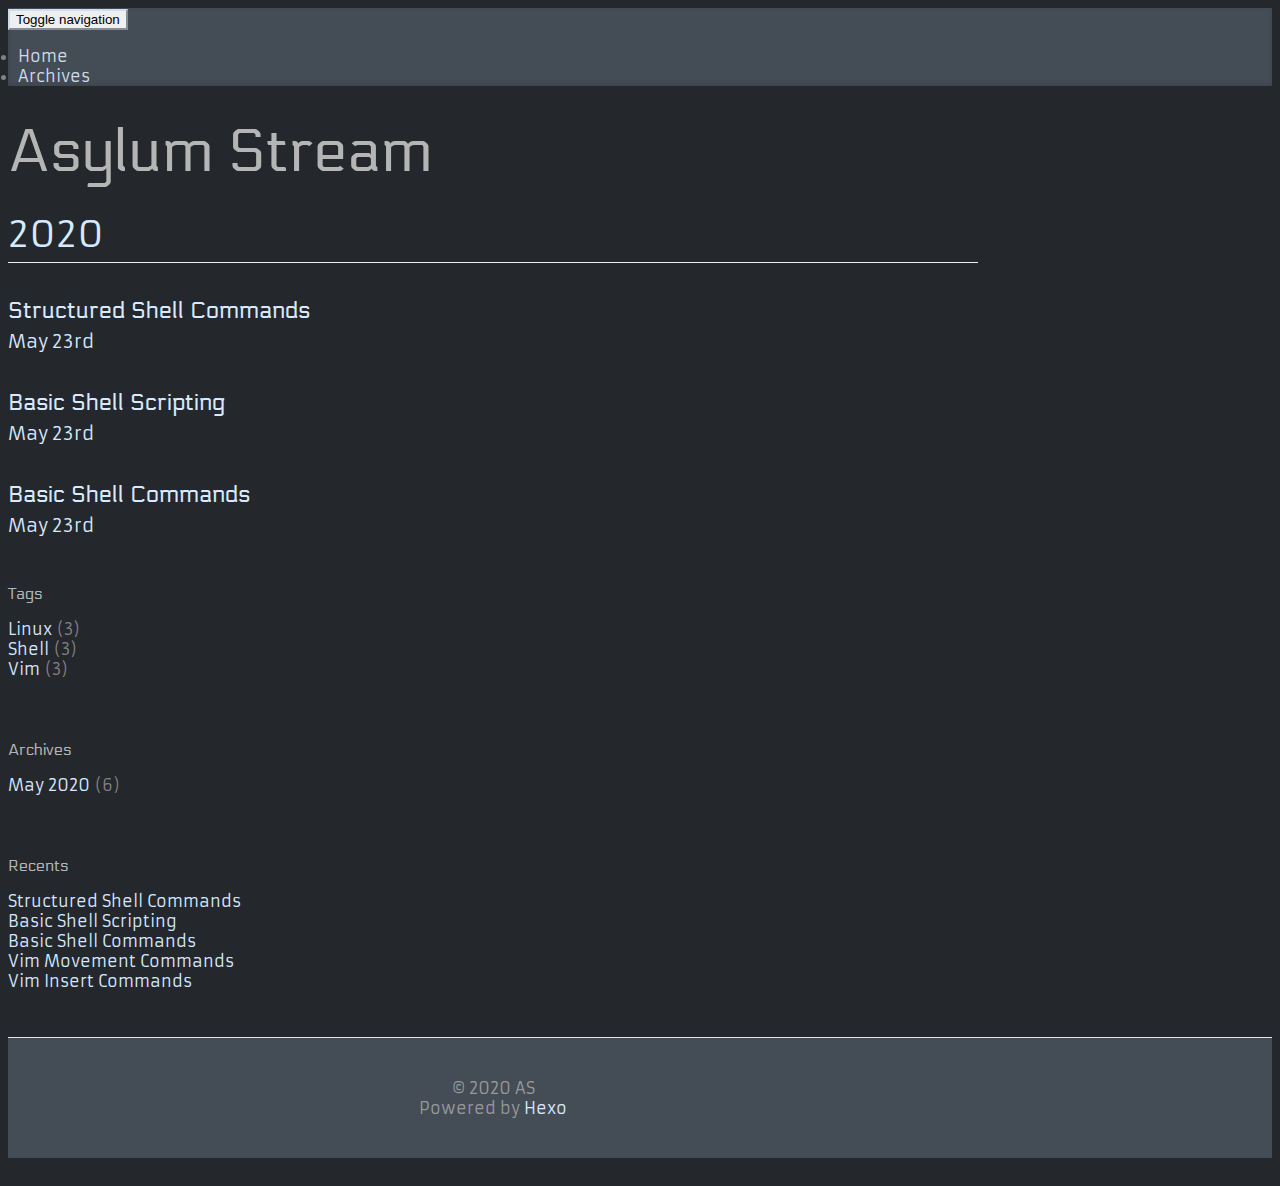
<file: tags/Shell/index.html>
<!DOCTYPE html>
<html>
<head>
  <meta charset="utf-8">
  
  <title>Tag: Shell | Asylum Stream</title>
  <meta name="viewport" content="width=device-width, initial-scale=1, maximum-scale=1">
  <meta property="og:type" content="website">
<meta property="og:title" content="Asylum Stream">
<meta property="og:url" content="https://asylumstream.github.io/tags/Shell/index.html">
<meta property="og:site_name" content="Asylum Stream">
<meta property="og:locale" content="en_US">
<meta property="article:author" content="AS">
<meta name="twitter:card" content="summary">
  
    <link rel="alternate" href="/atom.xml" title="Asylum Stream" type="application/atom+xml">
  
  
  
    <link href="https://fonts.googleapis.com/css?family=Armata|Electrolize&display=swap" rel="stylesheet">
    <link href="https://fonts.googleapis.com/css?family=Cutive+Mono" rel="stylesheet">
  

  <link rel="stylesheet" href="https://maxcdn.bootstrapcdn.com/bootstrap/3.3.6/css/bootstrap.min.css" integrity="sha384-1q8mTJOASx8j1Au+a5WDVnPi2lkFfwwEAa8hDDdjZlpLegxhjVME1fgjWPGmkzs7" crossorigin="anonymous">

  <link rel="stylesheet" href="https://maxcdn.bootstrapcdn.com/font-awesome/4.5.0/css/font-awesome.min.css" integrity="sha384-XdYbMnZ/QjLh6iI4ogqCTaIjrFk87ip+ekIjefZch0Y+PvJ8CDYtEs1ipDmPorQ+" crossorigin="anonymous">

  
<link rel="stylesheet" href="/css/styles.css">

  

<meta name="generator" content="Hexo 4.2.1"></head>

<body>
  <nav class="navbar navbar-inverse">
  <div class="container">
    <!-- Brand and toggle get grouped for better mobile display -->
    <div class="navbar-header">
      <button type="button" class="navbar-toggle collapsed" data-toggle="collapse" data-target="#main-menu-navbar" aria-expanded="false">
        <span class="sr-only">Toggle navigation</span>
        <span class="icon-bar"></span>
        <span class="icon-bar"></span>
        <span class="icon-bar"></span>
      </button>
      
    </div>

    <!-- Collect the nav links, forms, and other content for toggling -->
    <div class="collapse navbar-collapse" id="main-menu-navbar">
      <ul class="nav navbar-nav">
        
          <li><a class=""
                 href="/index.html">Home</a></li>
        
          <li><a class=""
                 href="/archives/">Archives</a></li>
        
      </ul>

      <!--
      <ul class="nav navbar-nav navbar-right">
        
          <li><a href="/atom.xml" title="RSS Feed"><i class="fa fa-rss"></i></a></li>
        
      </ul>
      -->
    </div><!-- /.navbar-collapse -->
  </div><!-- /.container-fluid -->
</nav>

  <div class="container">
    <div class="blog-header">
  <h1 class="blog-title">Asylum Stream</h1>
  
</div>

    <div class="row">
        <div class="col-sm-9 blog-main">
          
  
  
    
    
      
      
      <section class="archives-wrap">
        <div class="archive-year-wrap">
          <a href="/archives/2020" class="archive-year">2020</a>
        </div>
        <div class="archives">
    
    <article class="archive-article archive-type-post">
  <header class="archive-article-header">
    
  
    <h1 itemprop="name">
      <a class="archive-article-title" href="/2020/05/23/Structured-Shell-Commands/">Structured Shell Commands</a>
    </h1>
  


    <div class="article-datetime">
  <a href="/2020/05/23/Structured-Shell-Commands/" class="archive-article-date"><time datetime="2020-05-23T14:40:51.000Z" itemprop="datePublished">May 23rd</time></a>
</div>

  </header>
</article>

  
    
    
    <article class="archive-article archive-type-post">
  <header class="archive-article-header">
    
  
    <h1 itemprop="name">
      <a class="archive-article-title" href="/2020/05/23/Basic-Shell-Scripting/">Basic Shell Scripting</a>
    </h1>
  


    <div class="article-datetime">
  <a href="/2020/05/23/Basic-Shell-Scripting/" class="archive-article-date"><time datetime="2020-05-23T14:32:22.000Z" itemprop="datePublished">May 23rd</time></a>
</div>

  </header>
</article>

  
    
    
    <article class="archive-article archive-type-post">
  <header class="archive-article-header">
    
  
    <h1 itemprop="name">
      <a class="archive-article-title" href="/2020/05/23/Basic-Shell-Commands/">Basic Shell Commands</a>
    </h1>
  


    <div class="article-datetime">
  <a href="/2020/05/23/Basic-Shell-Commands/" class="archive-article-date"><time datetime="2020-05-23T14:00:24.000Z" itemprop="datePublished">May 23rd</time></a>
</div>

  </header>
</article>

  
  
    </div></section>
  




        </div>
        <div class="col-sm-2 col-sm-offset-1 blog-sidebar">
          
  


  
  <div class="sidebar-module">
    <h4>Tags</h4>
    <ul class="sidebar-module-list" itemprop="keywords"><li class="sidebar-module-list-item"><a class="sidebar-module-list-link" href="/tags/Linux/" rel="tag">Linux</a><span class="sidebar-module-list-count">3</span></li><li class="sidebar-module-list-item"><a class="sidebar-module-list-link" href="/tags/Shell/" rel="tag">Shell</a><span class="sidebar-module-list-count">3</span></li><li class="sidebar-module-list-item"><a class="sidebar-module-list-link" href="/tags/Vim/" rel="tag">Vim</a><span class="sidebar-module-list-count">3</span></li></ul>
  </div>



  
  <div class="sidebar-module">
    <h4>Archives</h4>
    <ul class="sidebar-module-list"><li class="sidebar-module-list-item"><a class="sidebar-module-list-link" href="/archives/2020/05/">May 2020</a><span class="sidebar-module-list-count">6</span></li></ul>
  </div>



  
  <div class="sidebar-module">
    <h4>Recents</h4>
    <ul class="sidebar-module-list">
      
        <li>
          <a href="/2020/05/23/Structured-Shell-Commands/">Structured Shell Commands</a>
        </li>
      
        <li>
          <a href="/2020/05/23/Basic-Shell-Scripting/">Basic Shell Scripting</a>
        </li>
      
        <li>
          <a href="/2020/05/23/Basic-Shell-Commands/">Basic Shell Commands</a>
        </li>
      
        <li>
          <a href="/2020/05/23/Vim-Movement-Commands/">Vim Movement Commands</a>
        </li>
      
        <li>
          <a href="/2020/05/23/Vim-Insert-Commands/">Vim Insert Commands</a>
        </li>
      
    </ul>
  </div>



        </div>
    </div>
  </div>
  <footer class="blog-footer">
  <div class="container">
    <div id="footer-info" class="inner">
      &copy; 2020 AS<br>
      Powered by <a href="http://hexo.io/" target="_blank">Hexo</a>
    </div>
  </div>
</footer>

  

<script src="https://ajax.googleapis.com/ajax/libs/jquery/2.1.4/jquery.min.js" integrity="sha384-8gBf6Y4YYq7Jx97PIqmTwLPin4hxIzQw5aDmUg/DDhul9fFpbbLcLh3nTIIDJKhx" crossorigin="anonymous"></script>

<script src="https://maxcdn.bootstrapcdn.com/bootstrap/3.3.6/js/bootstrap.min.js" integrity="sha384-0mSbJDEHialfmuBBQP6A4Qrprq5OVfW37PRR3j5ELqxss1yVqOtnepnHVP9aJ7xS" crossorigin="anonymous"></script>




<script src="/js/script.js"></script>


</body>
</html>
</file>
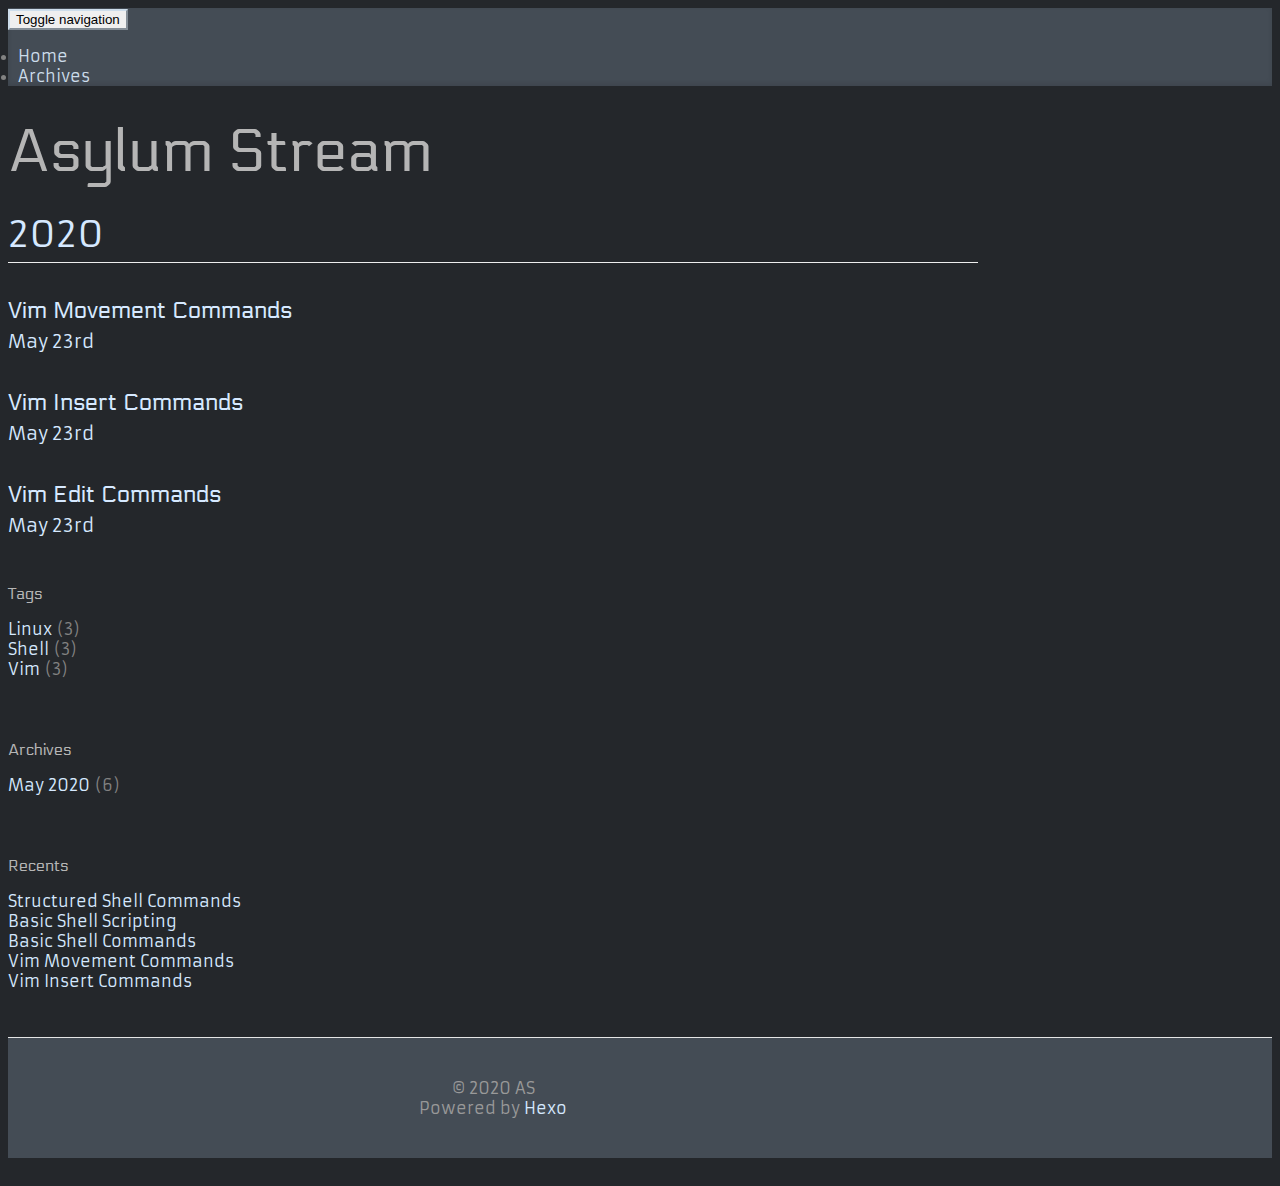
<file: tags/Vim/index.html>
<!DOCTYPE html>
<html>
<head>
  <meta charset="utf-8">
  
  <title>Tag: Vim | Asylum Stream</title>
  <meta name="viewport" content="width=device-width, initial-scale=1, maximum-scale=1">
  <meta property="og:type" content="website">
<meta property="og:title" content="Asylum Stream">
<meta property="og:url" content="https://asylumstream.github.io/tags/Vim/index.html">
<meta property="og:site_name" content="Asylum Stream">
<meta property="og:locale" content="en_US">
<meta property="article:author" content="AS">
<meta name="twitter:card" content="summary">
  
    <link rel="alternate" href="/atom.xml" title="Asylum Stream" type="application/atom+xml">
  
  
  
    <link href="https://fonts.googleapis.com/css?family=Armata|Electrolize&display=swap" rel="stylesheet">
    <link href="https://fonts.googleapis.com/css?family=Cutive+Mono" rel="stylesheet">
  

  <link rel="stylesheet" href="https://maxcdn.bootstrapcdn.com/bootstrap/3.3.6/css/bootstrap.min.css" integrity="sha384-1q8mTJOASx8j1Au+a5WDVnPi2lkFfwwEAa8hDDdjZlpLegxhjVME1fgjWPGmkzs7" crossorigin="anonymous">

  <link rel="stylesheet" href="https://maxcdn.bootstrapcdn.com/font-awesome/4.5.0/css/font-awesome.min.css" integrity="sha384-XdYbMnZ/QjLh6iI4ogqCTaIjrFk87ip+ekIjefZch0Y+PvJ8CDYtEs1ipDmPorQ+" crossorigin="anonymous">

  
<link rel="stylesheet" href="/css/styles.css">

  

<meta name="generator" content="Hexo 4.2.1"></head>

<body>
  <nav class="navbar navbar-inverse">
  <div class="container">
    <!-- Brand and toggle get grouped for better mobile display -->
    <div class="navbar-header">
      <button type="button" class="navbar-toggle collapsed" data-toggle="collapse" data-target="#main-menu-navbar" aria-expanded="false">
        <span class="sr-only">Toggle navigation</span>
        <span class="icon-bar"></span>
        <span class="icon-bar"></span>
        <span class="icon-bar"></span>
      </button>
      
    </div>

    <!-- Collect the nav links, forms, and other content for toggling -->
    <div class="collapse navbar-collapse" id="main-menu-navbar">
      <ul class="nav navbar-nav">
        
          <li><a class=""
                 href="/index.html">Home</a></li>
        
          <li><a class=""
                 href="/archives/">Archives</a></li>
        
      </ul>

      <!--
      <ul class="nav navbar-nav navbar-right">
        
          <li><a href="/atom.xml" title="RSS Feed"><i class="fa fa-rss"></i></a></li>
        
      </ul>
      -->
    </div><!-- /.navbar-collapse -->
  </div><!-- /.container-fluid -->
</nav>

  <div class="container">
    <div class="blog-header">
  <h1 class="blog-title">Asylum Stream</h1>
  
</div>

    <div class="row">
        <div class="col-sm-9 blog-main">
          
  
  
    
    
      
      
      <section class="archives-wrap">
        <div class="archive-year-wrap">
          <a href="/archives/2020" class="archive-year">2020</a>
        </div>
        <div class="archives">
    
    <article class="archive-article archive-type-post">
  <header class="archive-article-header">
    
  
    <h1 itemprop="name">
      <a class="archive-article-title" href="/2020/05/23/Vim-Movement-Commands/">Vim Movement Commands</a>
    </h1>
  


    <div class="article-datetime">
  <a href="/2020/05/23/Vim-Movement-Commands/" class="archive-article-date"><time datetime="2020-05-23T13:24:09.000Z" itemprop="datePublished">May 23rd</time></a>
</div>

  </header>
</article>

  
    
    
    <article class="archive-article archive-type-post">
  <header class="archive-article-header">
    
  
    <h1 itemprop="name">
      <a class="archive-article-title" href="/2020/05/23/Vim-Insert-Commands/">Vim Insert Commands</a>
    </h1>
  


    <div class="article-datetime">
  <a href="/2020/05/23/Vim-Insert-Commands/" class="archive-article-date"><time datetime="2020-05-23T13:21:18.000Z" itemprop="datePublished">May 23rd</time></a>
</div>

  </header>
</article>

  
    
    
    <article class="archive-article archive-type-post">
  <header class="archive-article-header">
    
  
    <h1 itemprop="name">
      <a class="archive-article-title" href="/2020/05/23/Vim-Edit-Commands/">Vim Edit Commands</a>
    </h1>
  


    <div class="article-datetime">
  <a href="/2020/05/23/Vim-Edit-Commands/" class="archive-article-date"><time datetime="2020-05-23T13:05:45.000Z" itemprop="datePublished">May 23rd</time></a>
</div>

  </header>
</article>

  
  
    </div></section>
  




        </div>
        <div class="col-sm-2 col-sm-offset-1 blog-sidebar">
          
  


  
  <div class="sidebar-module">
    <h4>Tags</h4>
    <ul class="sidebar-module-list" itemprop="keywords"><li class="sidebar-module-list-item"><a class="sidebar-module-list-link" href="/tags/Linux/" rel="tag">Linux</a><span class="sidebar-module-list-count">3</span></li><li class="sidebar-module-list-item"><a class="sidebar-module-list-link" href="/tags/Shell/" rel="tag">Shell</a><span class="sidebar-module-list-count">3</span></li><li class="sidebar-module-list-item"><a class="sidebar-module-list-link" href="/tags/Vim/" rel="tag">Vim</a><span class="sidebar-module-list-count">3</span></li></ul>
  </div>



  
  <div class="sidebar-module">
    <h4>Archives</h4>
    <ul class="sidebar-module-list"><li class="sidebar-module-list-item"><a class="sidebar-module-list-link" href="/archives/2020/05/">May 2020</a><span class="sidebar-module-list-count">6</span></li></ul>
  </div>



  
  <div class="sidebar-module">
    <h4>Recents</h4>
    <ul class="sidebar-module-list">
      
        <li>
          <a href="/2020/05/23/Structured-Shell-Commands/">Structured Shell Commands</a>
        </li>
      
        <li>
          <a href="/2020/05/23/Basic-Shell-Scripting/">Basic Shell Scripting</a>
        </li>
      
        <li>
          <a href="/2020/05/23/Basic-Shell-Commands/">Basic Shell Commands</a>
        </li>
      
        <li>
          <a href="/2020/05/23/Vim-Movement-Commands/">Vim Movement Commands</a>
        </li>
      
        <li>
          <a href="/2020/05/23/Vim-Insert-Commands/">Vim Insert Commands</a>
        </li>
      
    </ul>
  </div>



        </div>
    </div>
  </div>
  <footer class="blog-footer">
  <div class="container">
    <div id="footer-info" class="inner">
      &copy; 2020 AS<br>
      Powered by <a href="http://hexo.io/" target="_blank">Hexo</a>
    </div>
  </div>
</footer>

  

<script src="https://ajax.googleapis.com/ajax/libs/jquery/2.1.4/jquery.min.js" integrity="sha384-8gBf6Y4YYq7Jx97PIqmTwLPin4hxIzQw5aDmUg/DDhul9fFpbbLcLh3nTIIDJKhx" crossorigin="anonymous"></script>

<script src="https://maxcdn.bootstrapcdn.com/bootstrap/3.3.6/js/bootstrap.min.js" integrity="sha384-0mSbJDEHialfmuBBQP6A4Qrprq5OVfW37PRR3j5ELqxss1yVqOtnepnHVP9aJ7xS" crossorigin="anonymous"></script>




<script src="/js/script.js"></script>


</body>
</html>
</file>
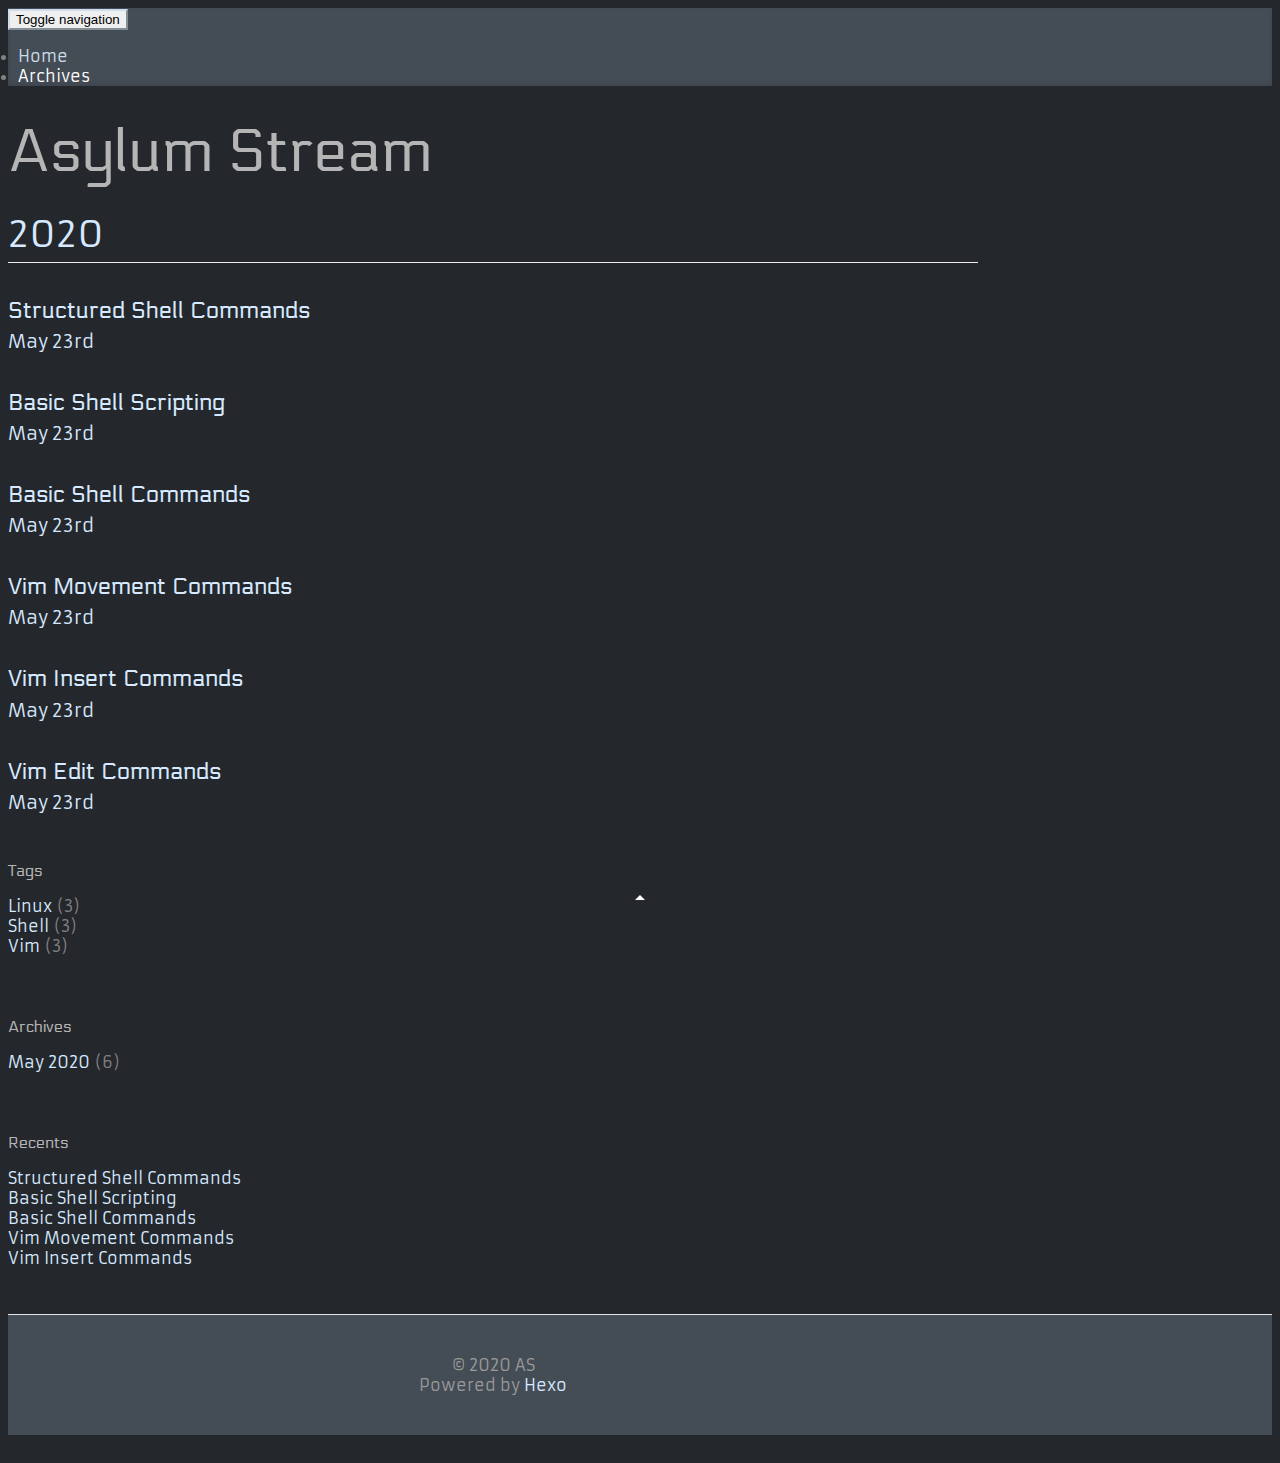
<file: archives/2020/05/index.html>
<!DOCTYPE html>
<html>
<head>
  <meta charset="utf-8">
  
  <title>Archives: 2020/5 | Asylum Stream</title>
  <meta name="viewport" content="width=device-width, initial-scale=1, maximum-scale=1">
  <meta property="og:type" content="website">
<meta property="og:title" content="Asylum Stream">
<meta property="og:url" content="https://asylumstream.github.io/archives/2020/05/index.html">
<meta property="og:site_name" content="Asylum Stream">
<meta property="og:locale" content="en_US">
<meta property="article:author" content="AS">
<meta name="twitter:card" content="summary">
  
    <link rel="alternate" href="/atom.xml" title="Asylum Stream" type="application/atom+xml">
  
  
  
    <link href="https://fonts.googleapis.com/css?family=Armata|Electrolize&display=swap" rel="stylesheet">
    <link href="https://fonts.googleapis.com/css?family=Cutive+Mono" rel="stylesheet">
  

  <link rel="stylesheet" href="https://maxcdn.bootstrapcdn.com/bootstrap/3.3.6/css/bootstrap.min.css" integrity="sha384-1q8mTJOASx8j1Au+a5WDVnPi2lkFfwwEAa8hDDdjZlpLegxhjVME1fgjWPGmkzs7" crossorigin="anonymous">

  <link rel="stylesheet" href="https://maxcdn.bootstrapcdn.com/font-awesome/4.5.0/css/font-awesome.min.css" integrity="sha384-XdYbMnZ/QjLh6iI4ogqCTaIjrFk87ip+ekIjefZch0Y+PvJ8CDYtEs1ipDmPorQ+" crossorigin="anonymous">

  
<link rel="stylesheet" href="/css/styles.css">

  

<meta name="generator" content="Hexo 4.2.1"></head>

<body>
  <nav class="navbar navbar-inverse">
  <div class="container">
    <!-- Brand and toggle get grouped for better mobile display -->
    <div class="navbar-header">
      <button type="button" class="navbar-toggle collapsed" data-toggle="collapse" data-target="#main-menu-navbar" aria-expanded="false">
        <span class="sr-only">Toggle navigation</span>
        <span class="icon-bar"></span>
        <span class="icon-bar"></span>
        <span class="icon-bar"></span>
      </button>
      
    </div>

    <!-- Collect the nav links, forms, and other content for toggling -->
    <div class="collapse navbar-collapse" id="main-menu-navbar">
      <ul class="nav navbar-nav">
        
          <li><a class=""
                 href="/index.html">Home</a></li>
        
          <li><a class="active"
                 href="/archives/">Archives</a></li>
        
      </ul>

      <!--
      <ul class="nav navbar-nav navbar-right">
        
          <li><a href="/atom.xml" title="RSS Feed"><i class="fa fa-rss"></i></a></li>
        
      </ul>
      -->
    </div><!-- /.navbar-collapse -->
  </div><!-- /.container-fluid -->
</nav>

  <div class="container">
    <div class="blog-header">
  <h1 class="blog-title">Asylum Stream</h1>
  
</div>

    <div class="row">
        <div class="col-sm-9 blog-main">
          
  
  
    
    
      
      
      <section class="archives-wrap">
        <div class="archive-year-wrap">
          <a href="/archives/2020" class="archive-year">2020</a>
        </div>
        <div class="archives">
    
    <article class="archive-article archive-type-post">
  <header class="archive-article-header">
    
  
    <h1 itemprop="name">
      <a class="archive-article-title" href="/2020/05/23/Structured-Shell-Commands/">Structured Shell Commands</a>
    </h1>
  


    <div class="article-datetime">
  <a href="/2020/05/23/Structured-Shell-Commands/" class="archive-article-date"><time datetime="2020-05-23T14:40:51.000Z" itemprop="datePublished">May 23rd</time></a>
</div>

  </header>
</article>

  
    
    
    <article class="archive-article archive-type-post">
  <header class="archive-article-header">
    
  
    <h1 itemprop="name">
      <a class="archive-article-title" href="/2020/05/23/Basic-Shell-Scripting/">Basic Shell Scripting</a>
    </h1>
  


    <div class="article-datetime">
  <a href="/2020/05/23/Basic-Shell-Scripting/" class="archive-article-date"><time datetime="2020-05-23T14:32:22.000Z" itemprop="datePublished">May 23rd</time></a>
</div>

  </header>
</article>

  
    
    
    <article class="archive-article archive-type-post">
  <header class="archive-article-header">
    
  
    <h1 itemprop="name">
      <a class="archive-article-title" href="/2020/05/23/Basic-Shell-Commands/">Basic Shell Commands</a>
    </h1>
  


    <div class="article-datetime">
  <a href="/2020/05/23/Basic-Shell-Commands/" class="archive-article-date"><time datetime="2020-05-23T14:00:24.000Z" itemprop="datePublished">May 23rd</time></a>
</div>

  </header>
</article>

  
    
    
    <article class="archive-article archive-type-post">
  <header class="archive-article-header">
    
  
    <h1 itemprop="name">
      <a class="archive-article-title" href="/2020/05/23/Vim-Movement-Commands/">Vim Movement Commands</a>
    </h1>
  


    <div class="article-datetime">
  <a href="/2020/05/23/Vim-Movement-Commands/" class="archive-article-date"><time datetime="2020-05-23T13:24:09.000Z" itemprop="datePublished">May 23rd</time></a>
</div>

  </header>
</article>

  
    
    
    <article class="archive-article archive-type-post">
  <header class="archive-article-header">
    
  
    <h1 itemprop="name">
      <a class="archive-article-title" href="/2020/05/23/Vim-Insert-Commands/">Vim Insert Commands</a>
    </h1>
  


    <div class="article-datetime">
  <a href="/2020/05/23/Vim-Insert-Commands/" class="archive-article-date"><time datetime="2020-05-23T13:21:18.000Z" itemprop="datePublished">May 23rd</time></a>
</div>

  </header>
</article>

  
    
    
    <article class="archive-article archive-type-post">
  <header class="archive-article-header">
    
  
    <h1 itemprop="name">
      <a class="archive-article-title" href="/2020/05/23/Vim-Edit-Commands/">Vim Edit Commands</a>
    </h1>
  


    <div class="article-datetime">
  <a href="/2020/05/23/Vim-Edit-Commands/" class="archive-article-date"><time datetime="2020-05-23T13:05:45.000Z" itemprop="datePublished">May 23rd</time></a>
</div>

  </header>
</article>

  
  
    </div></section>
  




        </div>
        <div class="col-sm-2 col-sm-offset-1 blog-sidebar">
          
  


  
  <div class="sidebar-module">
    <h4>Tags</h4>
    <ul class="sidebar-module-list" itemprop="keywords"><li class="sidebar-module-list-item"><a class="sidebar-module-list-link" href="/tags/Linux/" rel="tag">Linux</a><span class="sidebar-module-list-count">3</span></li><li class="sidebar-module-list-item"><a class="sidebar-module-list-link" href="/tags/Shell/" rel="tag">Shell</a><span class="sidebar-module-list-count">3</span></li><li class="sidebar-module-list-item"><a class="sidebar-module-list-link" href="/tags/Vim/" rel="tag">Vim</a><span class="sidebar-module-list-count">3</span></li></ul>
  </div>



  
  <div class="sidebar-module">
    <h4>Archives</h4>
    <ul class="sidebar-module-list"><li class="sidebar-module-list-item"><a class="sidebar-module-list-link" href="/archives/2020/05/">May 2020</a><span class="sidebar-module-list-count">6</span></li></ul>
  </div>



  
  <div class="sidebar-module">
    <h4>Recents</h4>
    <ul class="sidebar-module-list">
      
        <li>
          <a href="/2020/05/23/Structured-Shell-Commands/">Structured Shell Commands</a>
        </li>
      
        <li>
          <a href="/2020/05/23/Basic-Shell-Scripting/">Basic Shell Scripting</a>
        </li>
      
        <li>
          <a href="/2020/05/23/Basic-Shell-Commands/">Basic Shell Commands</a>
        </li>
      
        <li>
          <a href="/2020/05/23/Vim-Movement-Commands/">Vim Movement Commands</a>
        </li>
      
        <li>
          <a href="/2020/05/23/Vim-Insert-Commands/">Vim Insert Commands</a>
        </li>
      
    </ul>
  </div>



        </div>
    </div>
  </div>
  <footer class="blog-footer">
  <div class="container">
    <div id="footer-info" class="inner">
      &copy; 2020 AS<br>
      Powered by <a href="http://hexo.io/" target="_blank">Hexo</a>
    </div>
  </div>
</footer>

  

<script src="https://ajax.googleapis.com/ajax/libs/jquery/2.1.4/jquery.min.js" integrity="sha384-8gBf6Y4YYq7Jx97PIqmTwLPin4hxIzQw5aDmUg/DDhul9fFpbbLcLh3nTIIDJKhx" crossorigin="anonymous"></script>

<script src="https://maxcdn.bootstrapcdn.com/bootstrap/3.3.6/js/bootstrap.min.js" integrity="sha384-0mSbJDEHialfmuBBQP6A4Qrprq5OVfW37PRR3j5ELqxss1yVqOtnepnHVP9aJ7xS" crossorigin="anonymous"></script>




<script src="/js/script.js"></script>


</body>
</html>
</file>
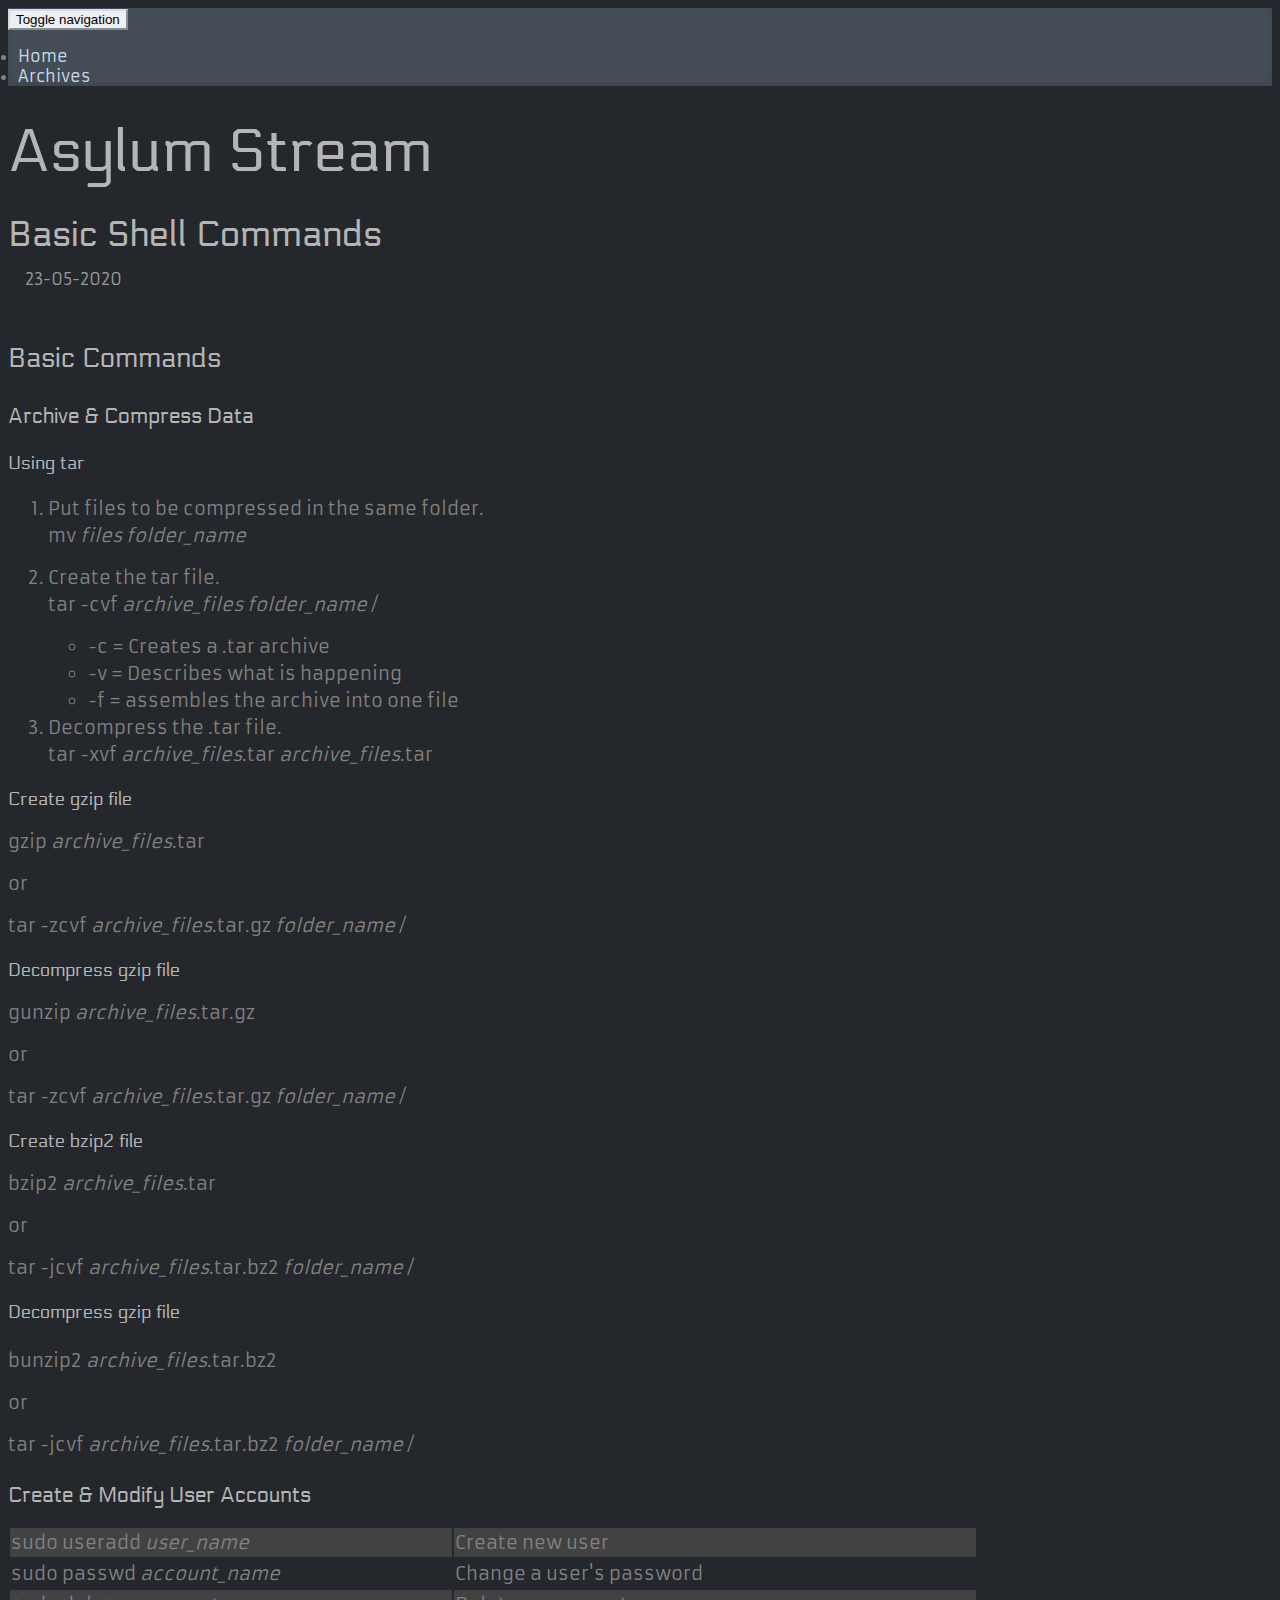
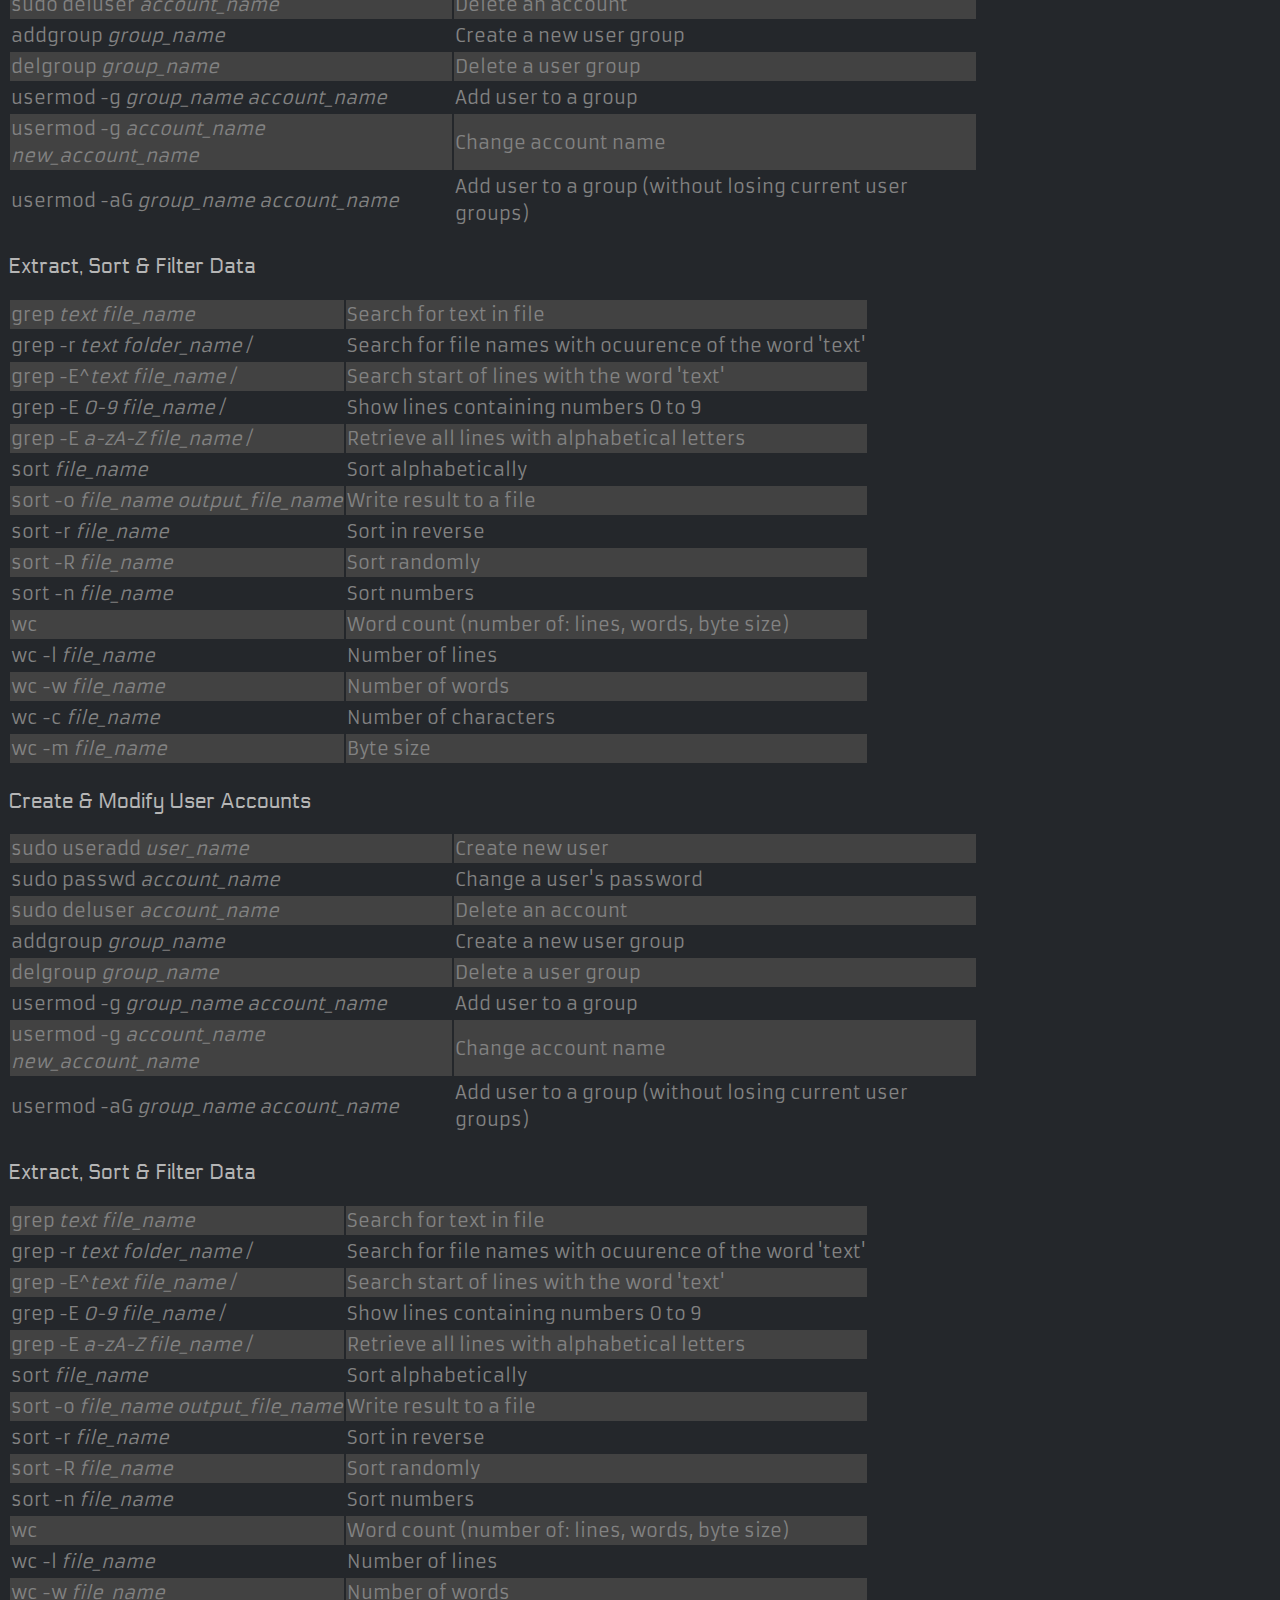
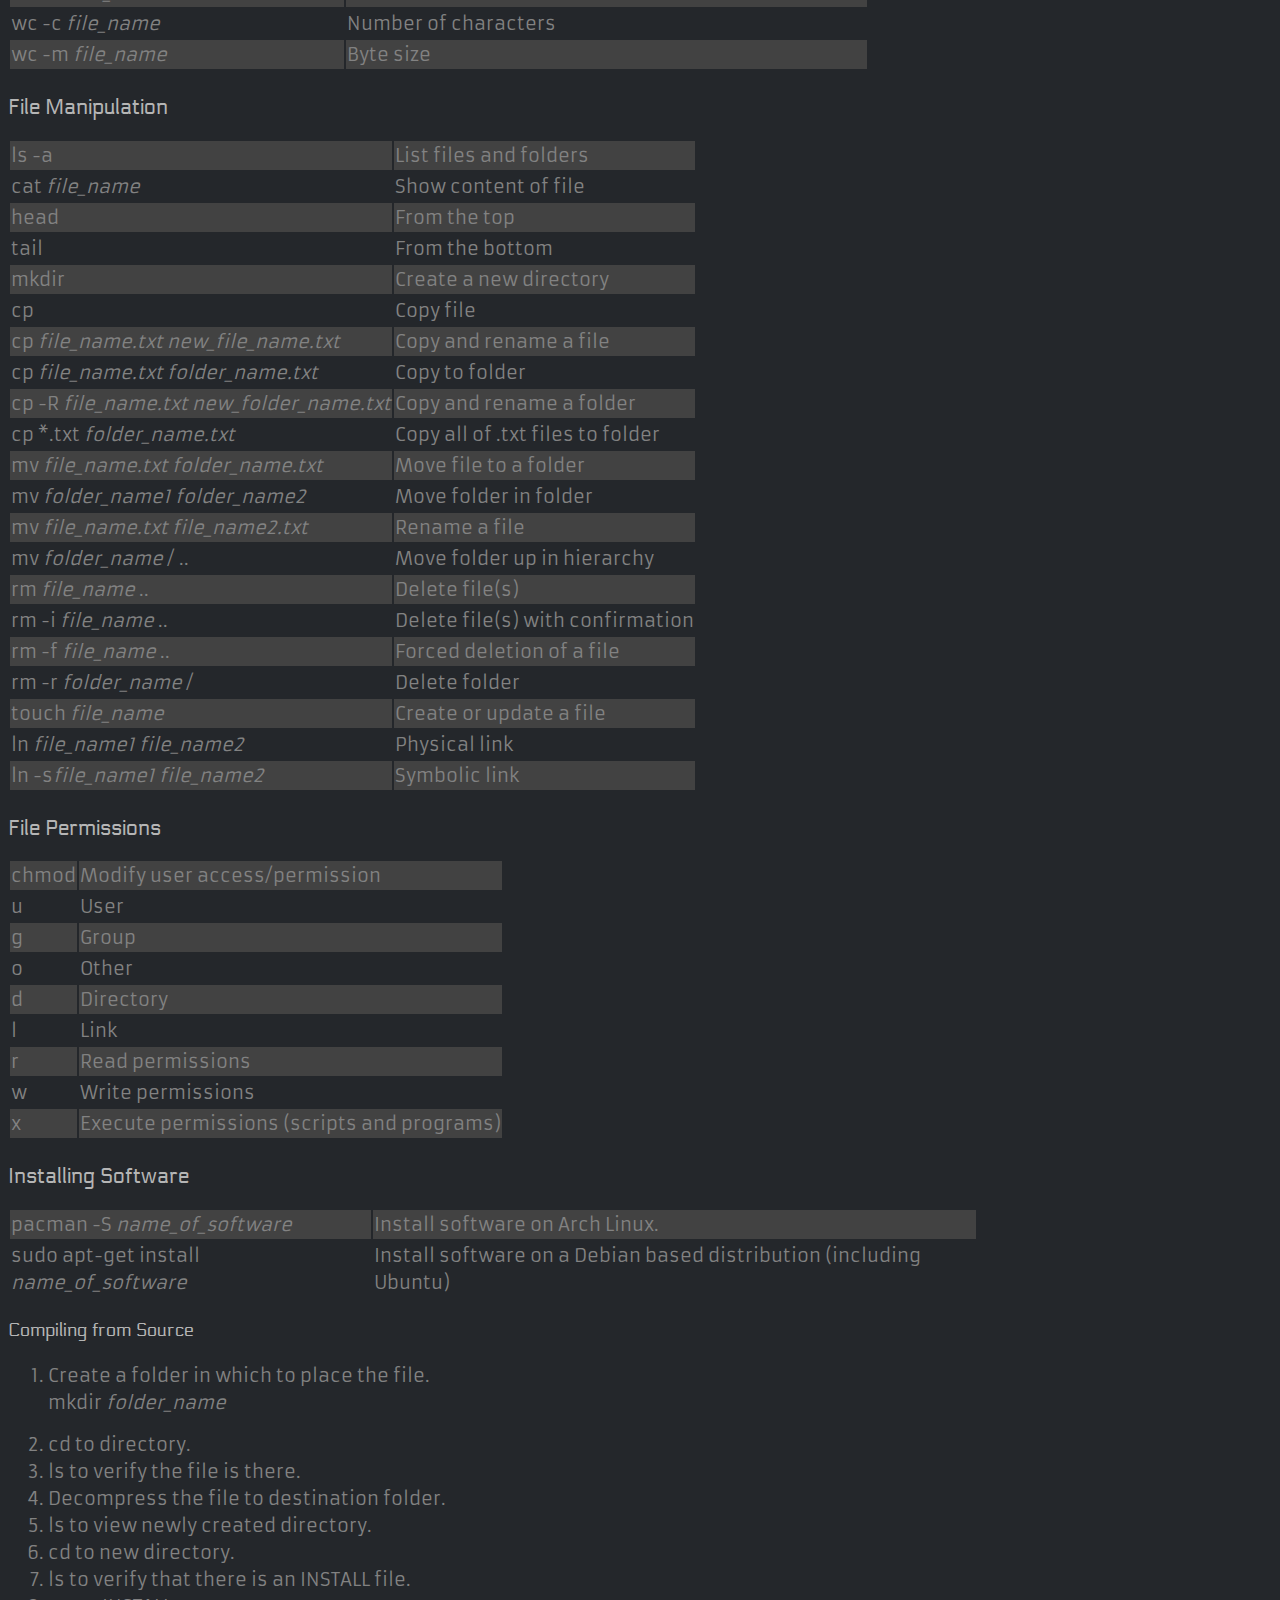
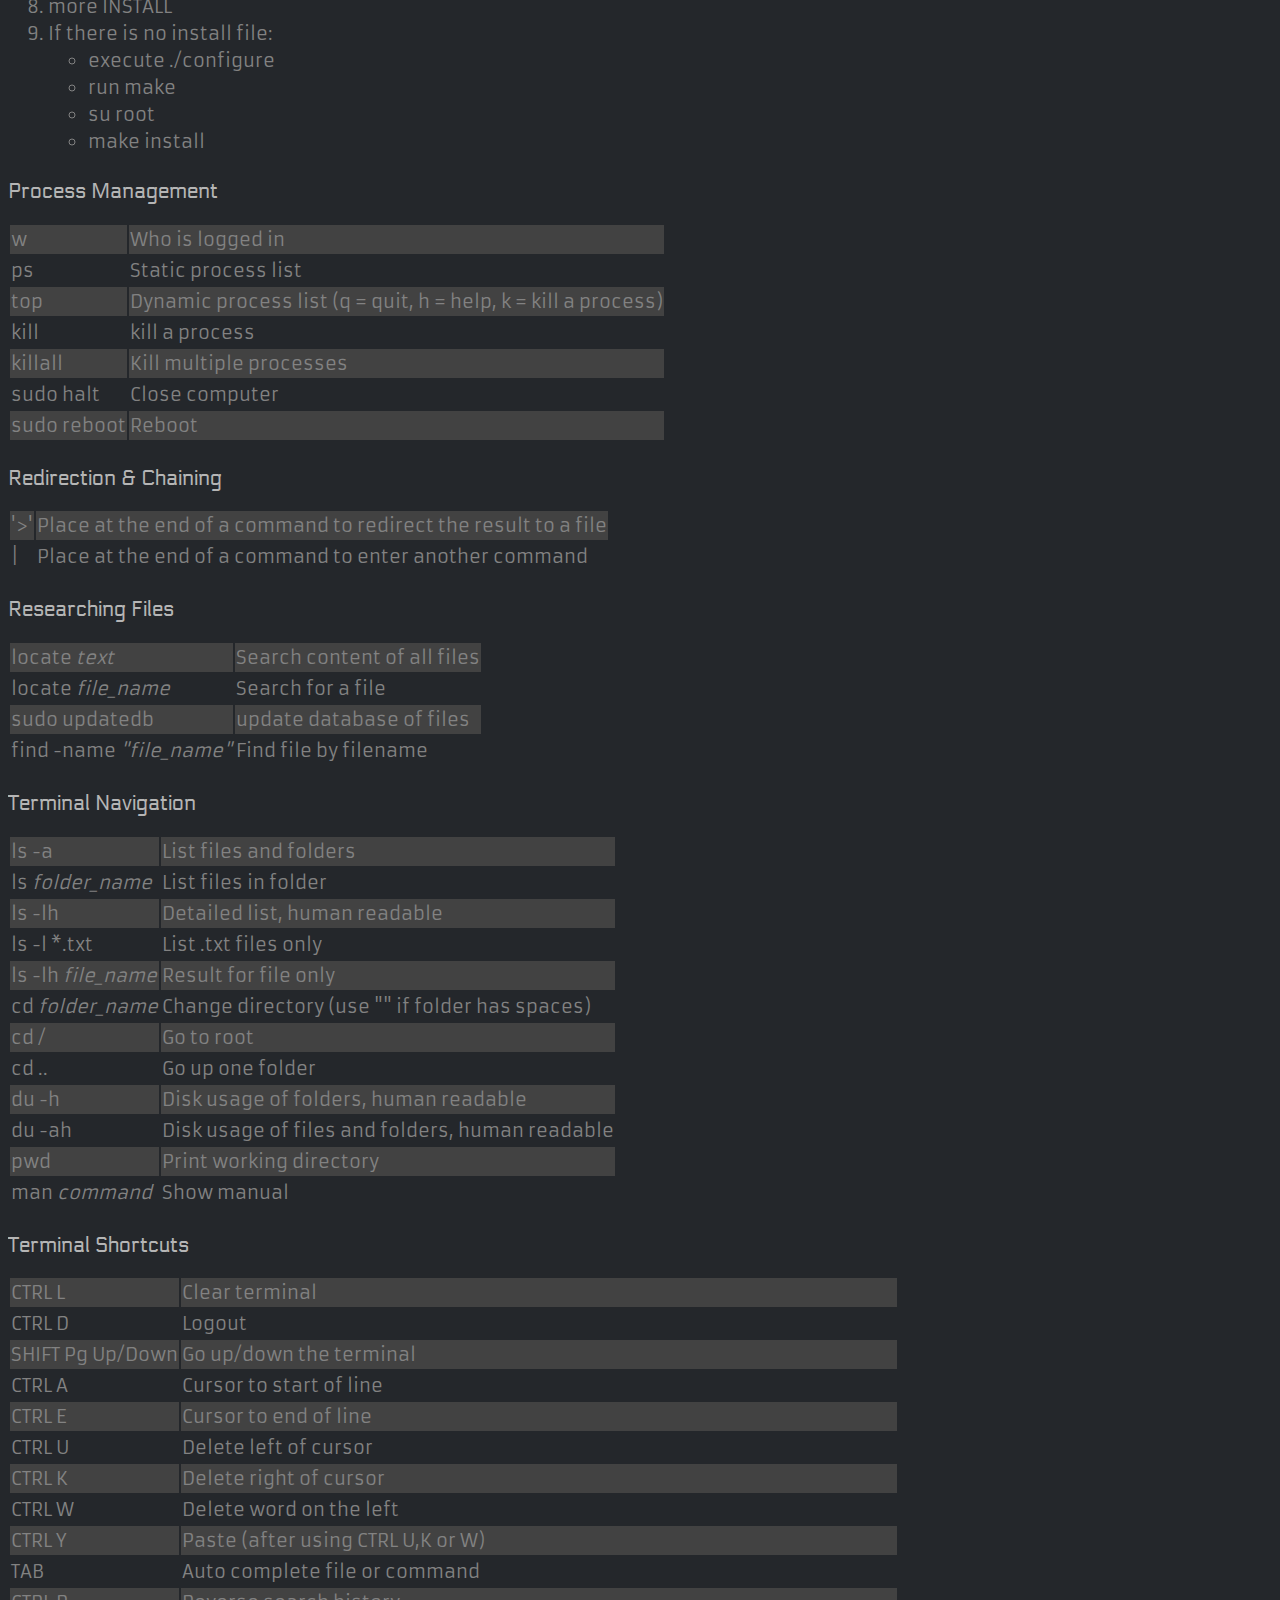
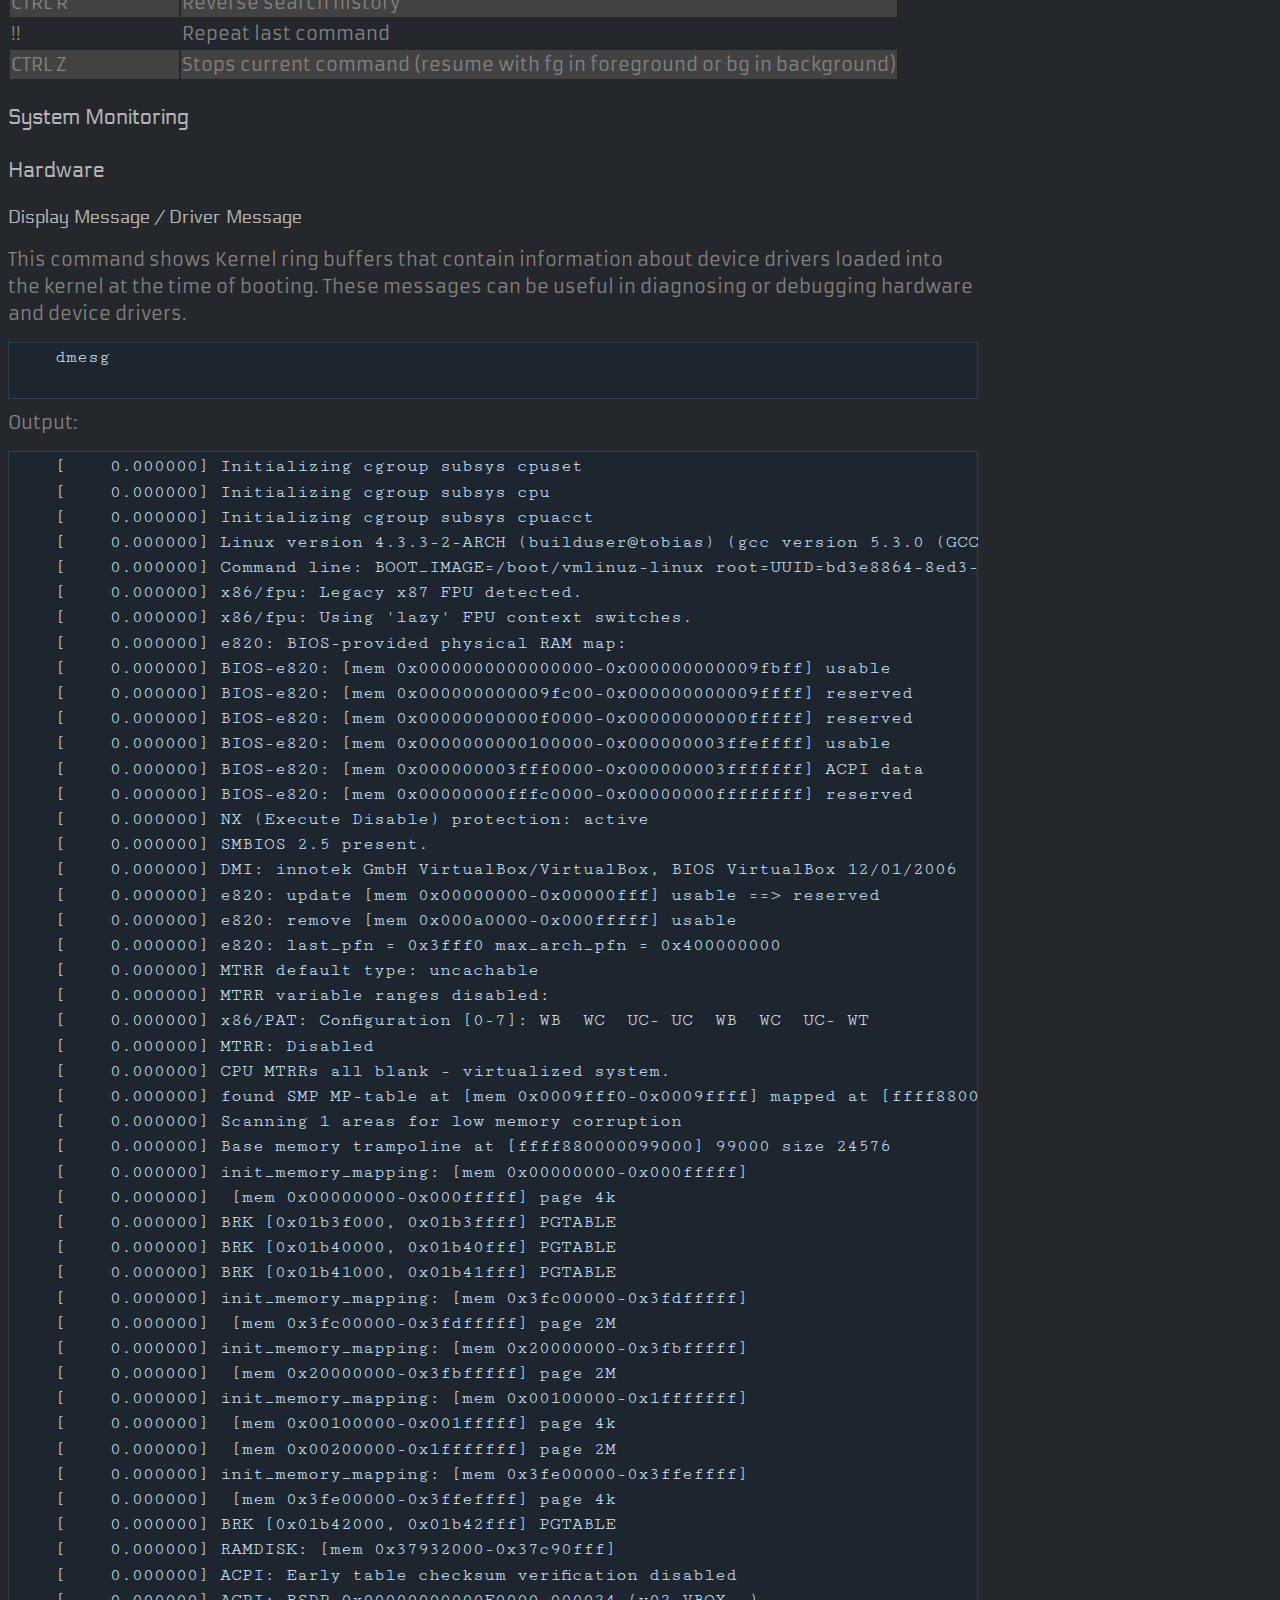
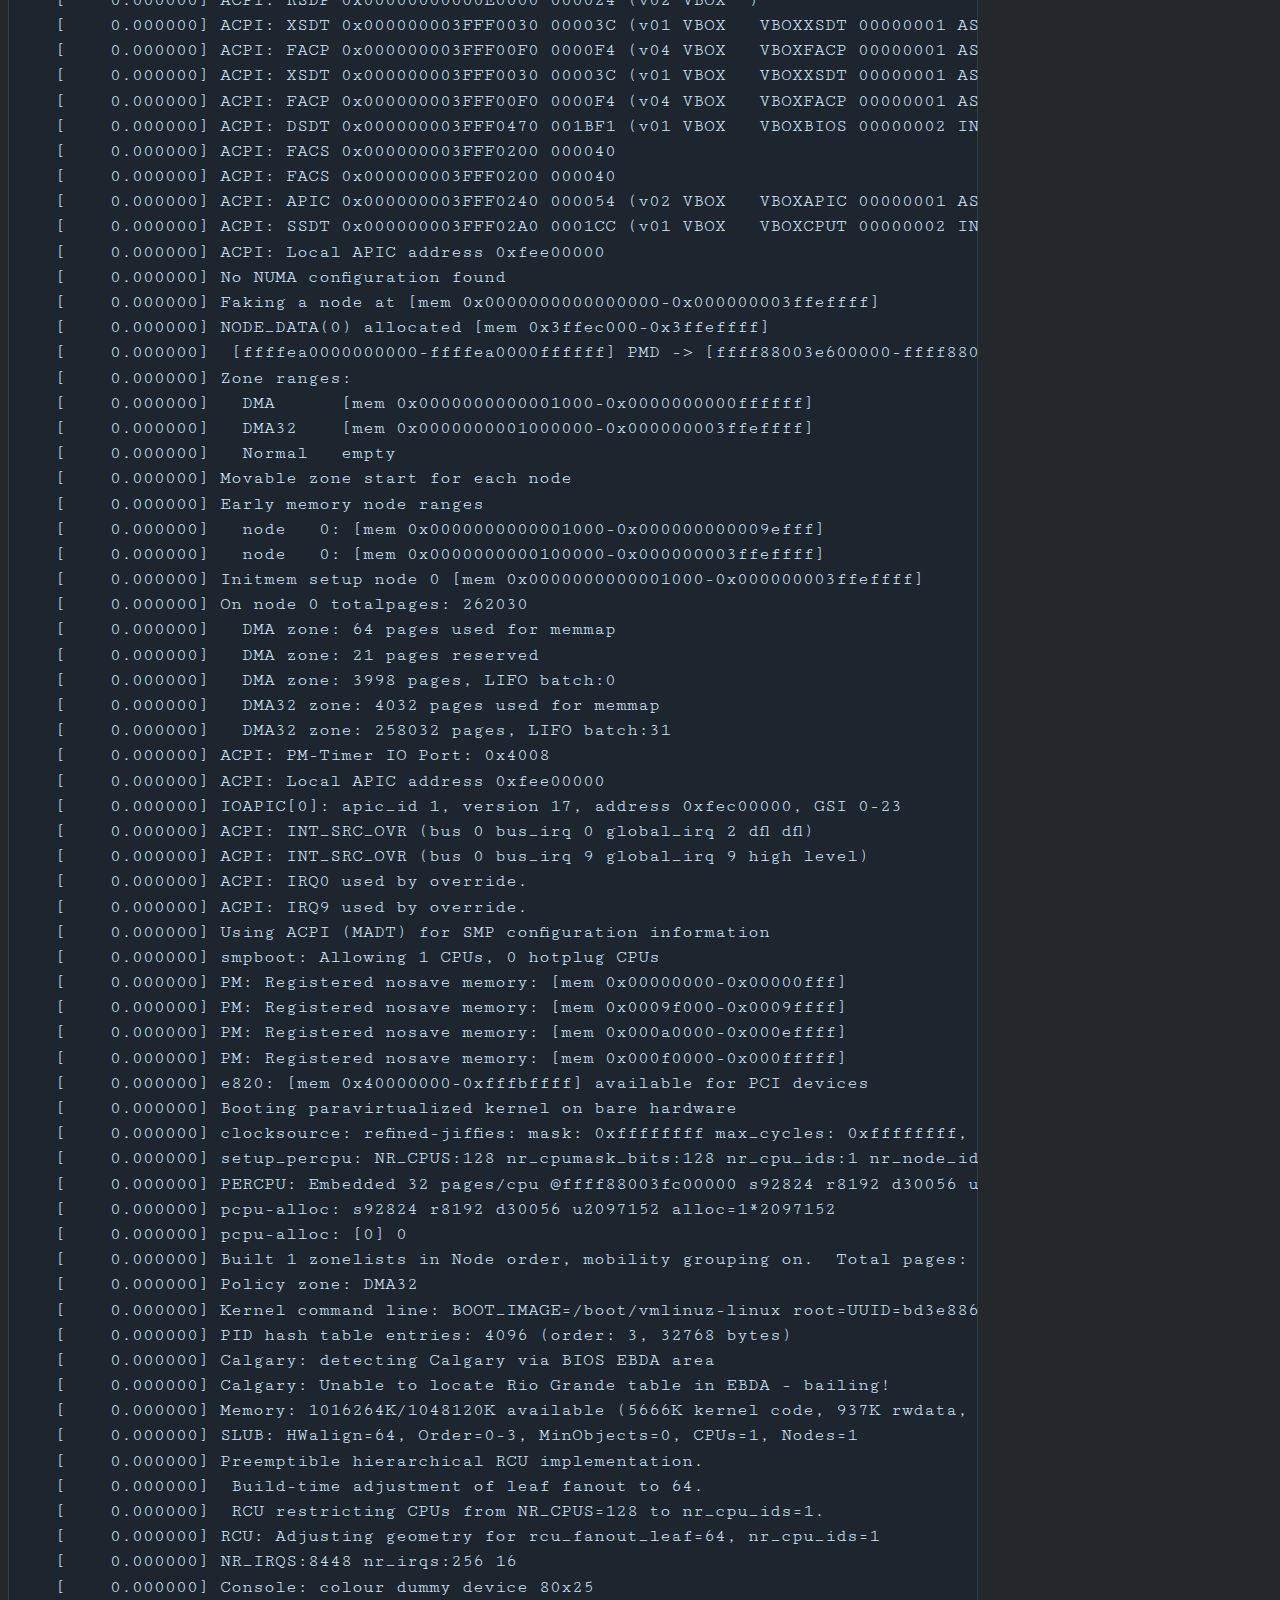
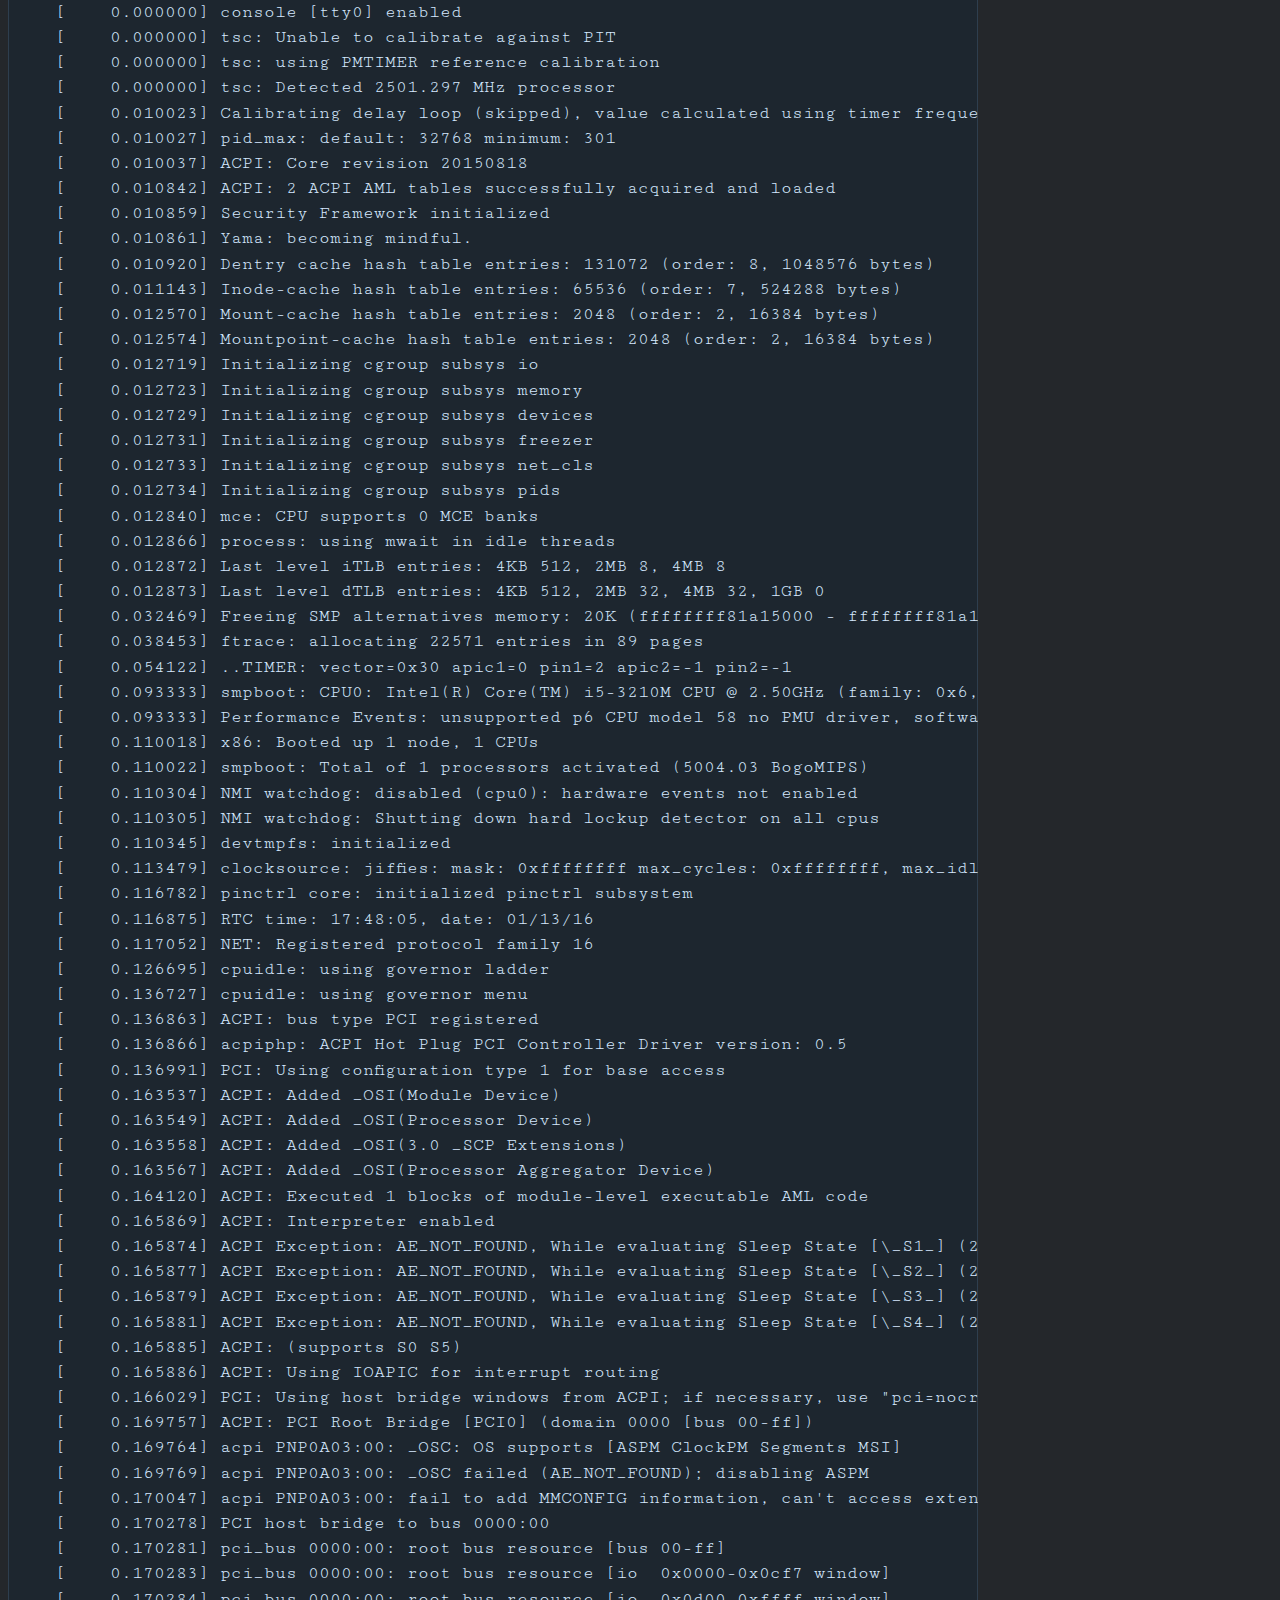
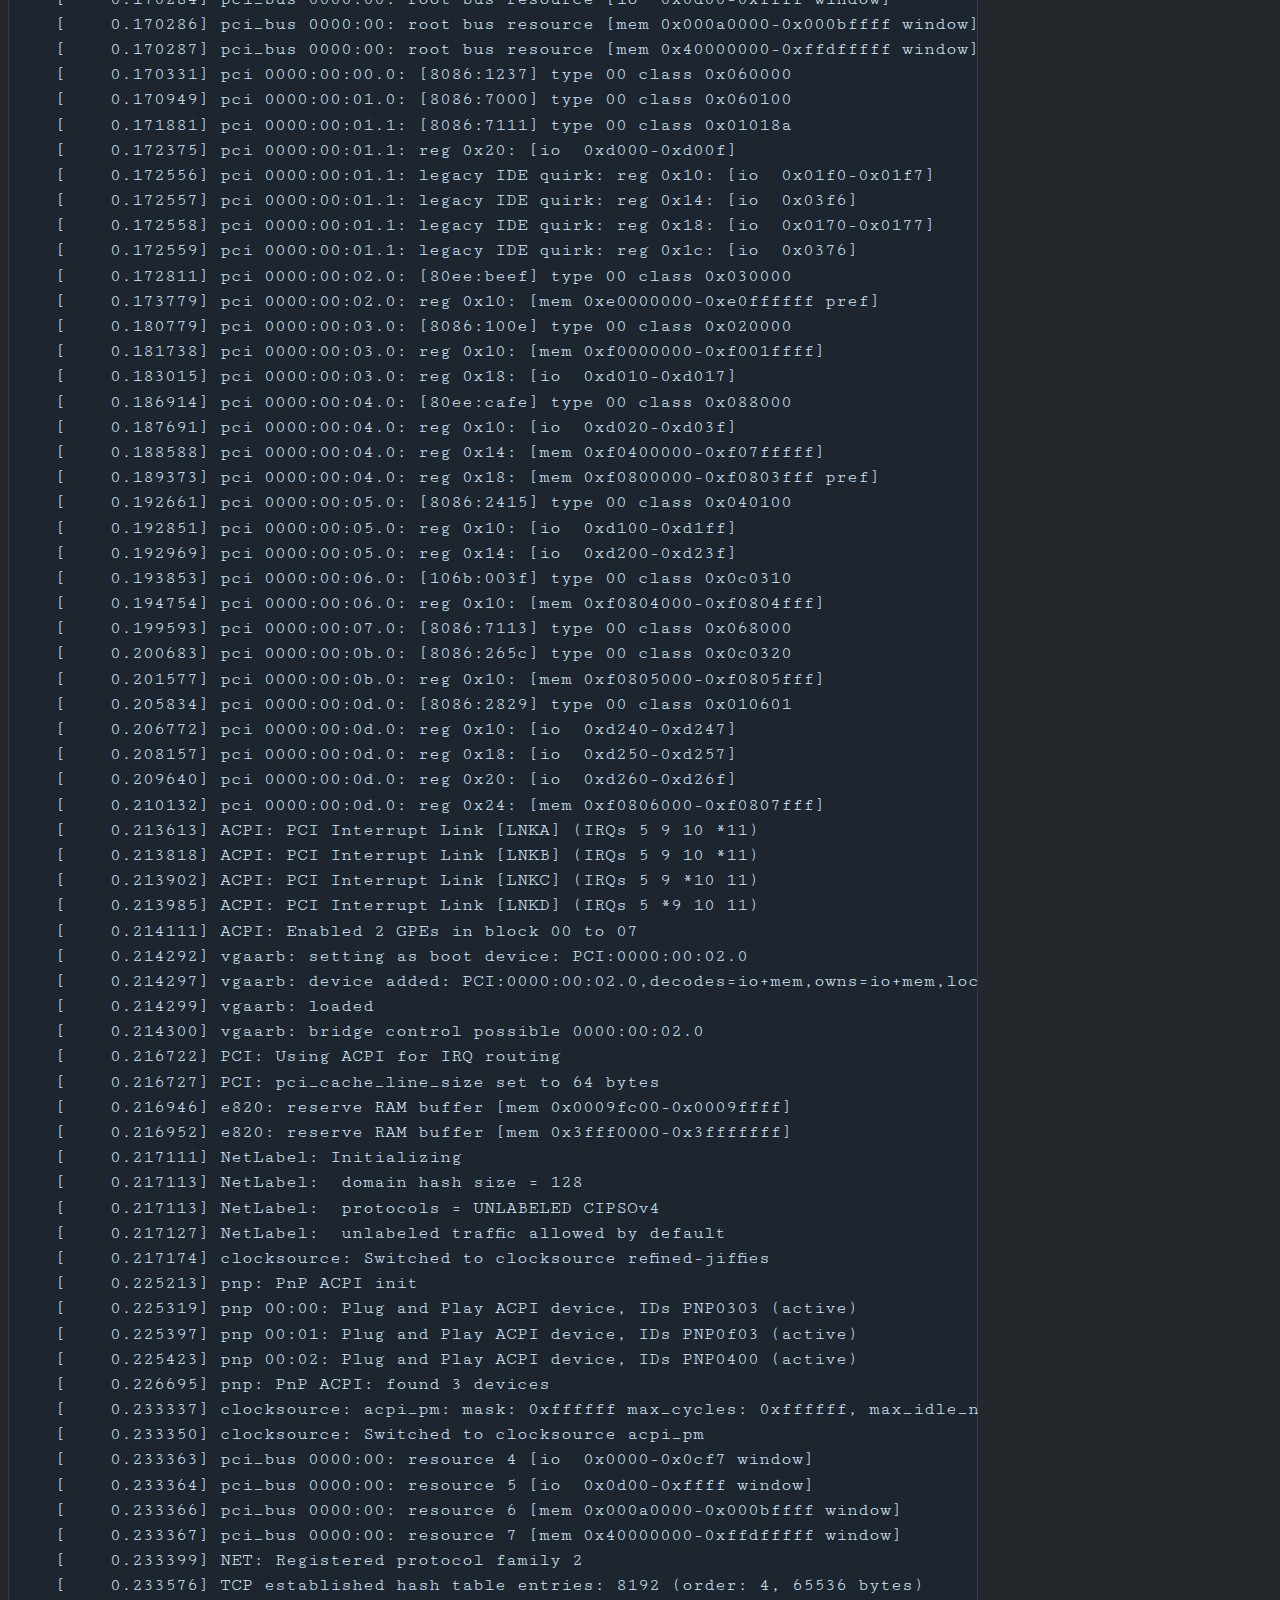
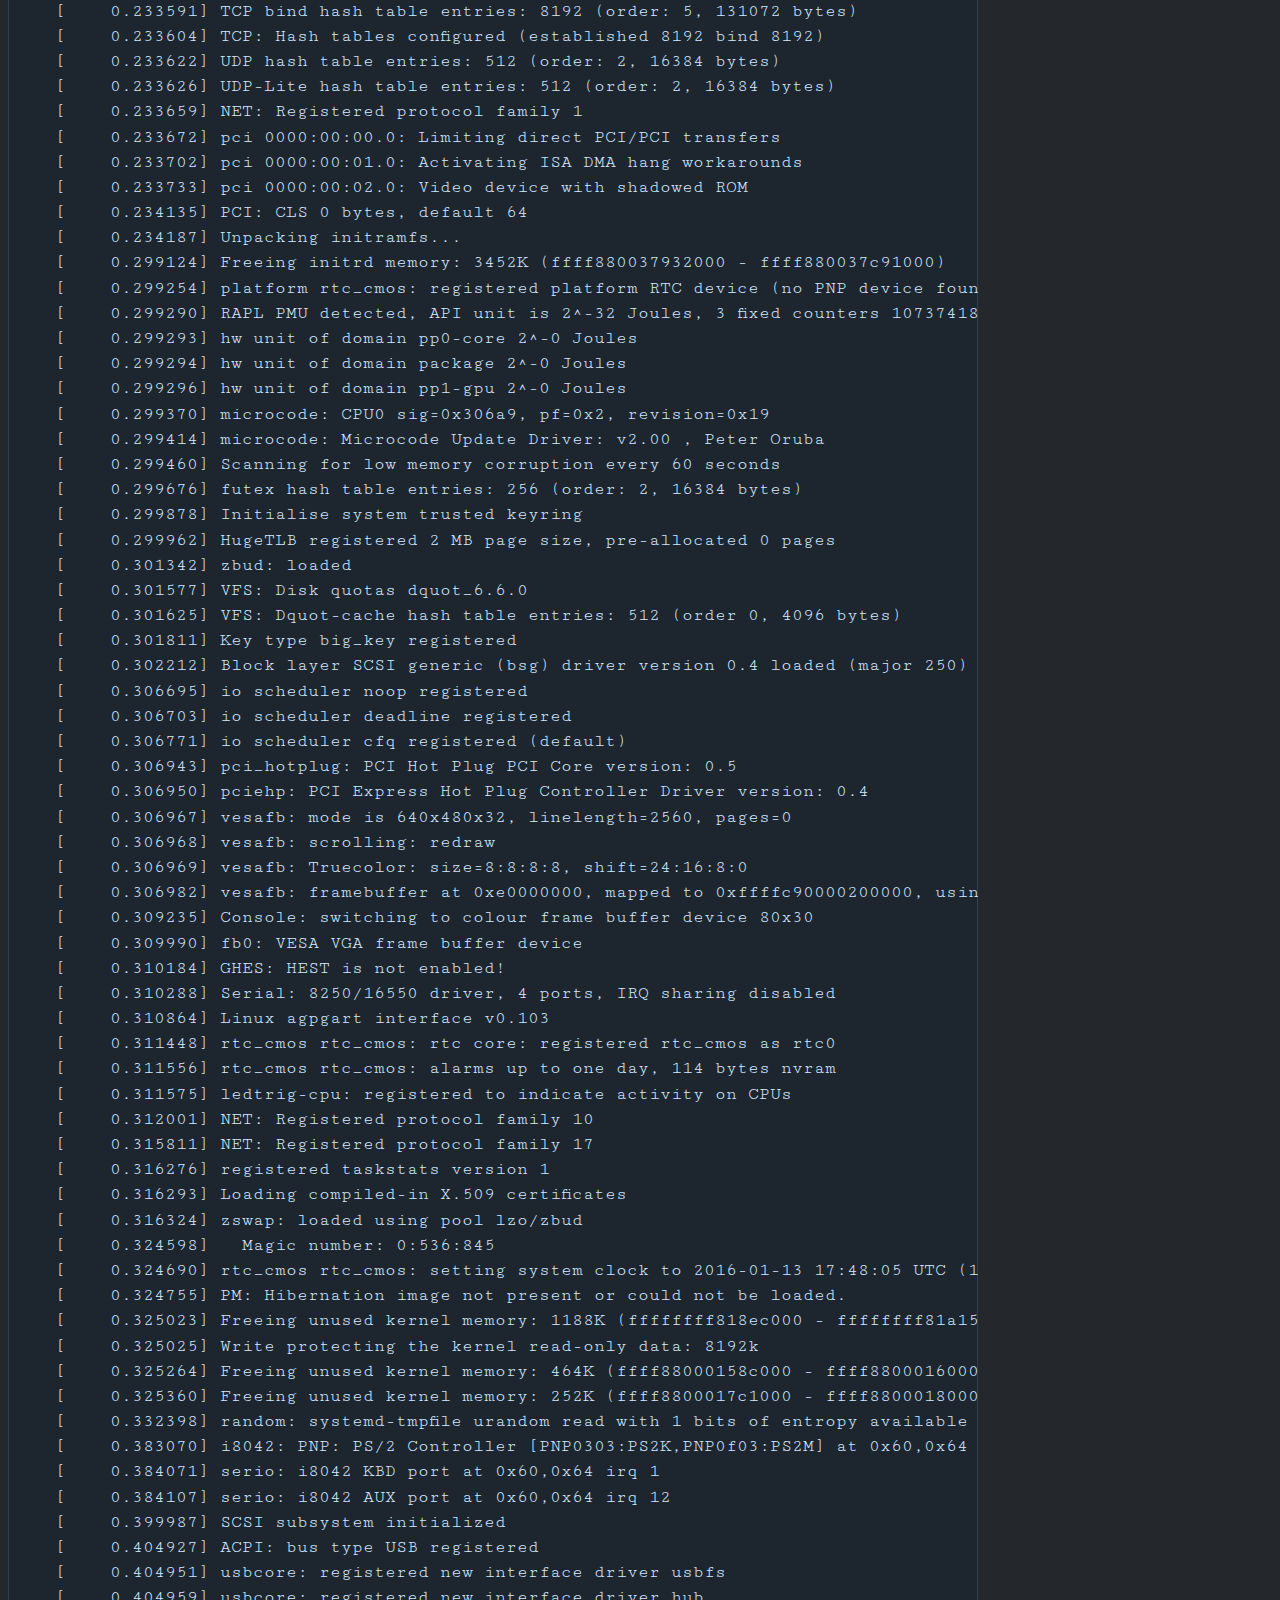
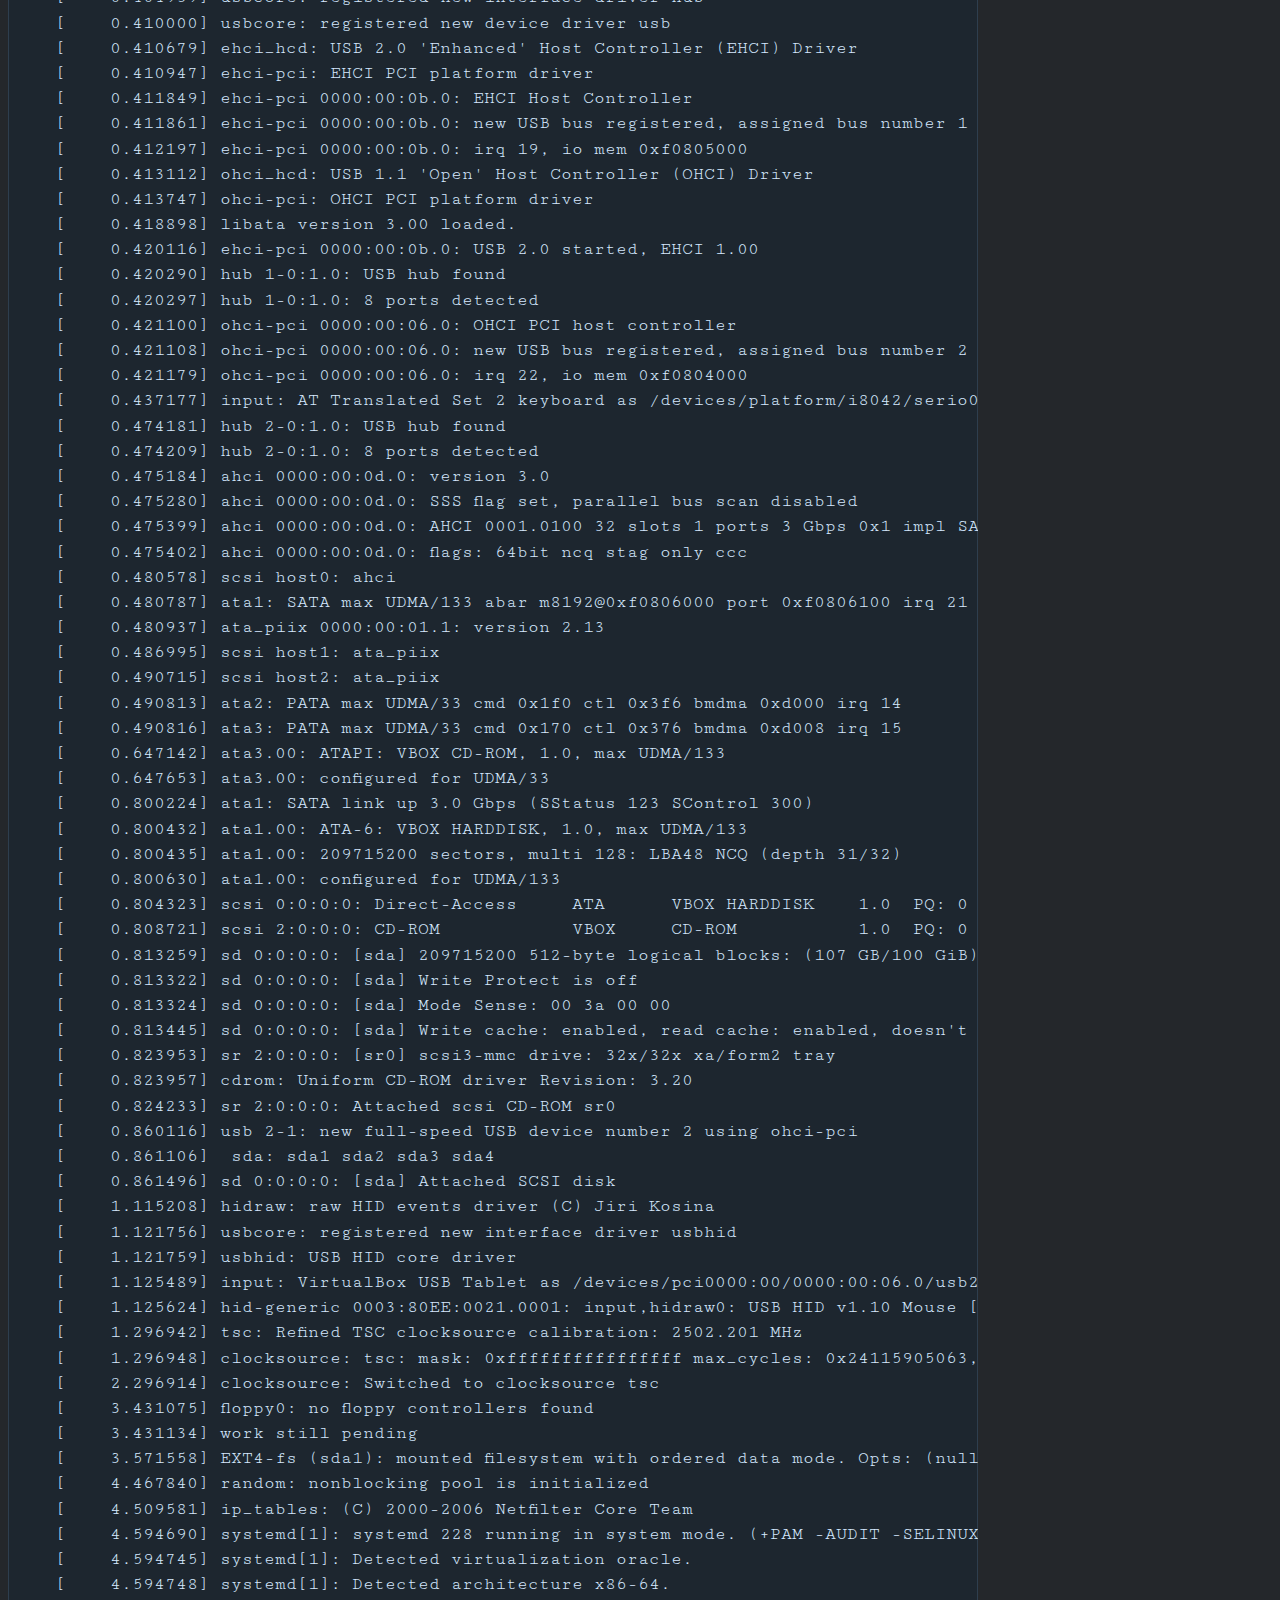
<file: 2020/05/23/Basic-Shell-Commands/index.html>
<!DOCTYPE html>
<html>
<head>
  <meta charset="utf-8">
  
  <title>Basic Shell Commands | Asylum Stream</title>
  <meta name="viewport" content="width=device-width, initial-scale=1, maximum-scale=1">
  <meta name="description" content="Basic Commands    Archive &amp; Compress Data    Using tar            Put files to be compressed in the same folder.       mv files folder_name     Create the tar file.       tar -cvf archive_files folder">
<meta property="og:type" content="article">
<meta property="og:title" content="Basic Shell Commands">
<meta property="og:url" content="https://asylumstream.github.io/2020/05/23/Basic-Shell-Commands/index.html">
<meta property="og:site_name" content="Asylum Stream">
<meta property="og:description" content="Basic Commands    Archive &amp; Compress Data    Using tar            Put files to be compressed in the same folder.       mv files folder_name     Create the tar file.       tar -cvf archive_files folder">
<meta property="og:locale" content="en_US">
<meta property="article:published_time" content="2020-05-23T14:00:24.000Z">
<meta property="article:modified_time" content="2020-05-23T14:28:15.521Z">
<meta property="article:author" content="AS">
<meta property="article:tag" content="Linux">
<meta property="article:tag" content="Shell">
<meta name="twitter:card" content="summary">
  
    <link rel="alternate" href="/atom.xml" title="Asylum Stream" type="application/atom+xml">
  
  
  
    <link href="https://fonts.googleapis.com/css?family=Armata|Electrolize&display=swap" rel="stylesheet">
    <link href="https://fonts.googleapis.com/css?family=Cutive+Mono" rel="stylesheet">
  

  <link rel="stylesheet" href="https://maxcdn.bootstrapcdn.com/bootstrap/3.3.6/css/bootstrap.min.css" integrity="sha384-1q8mTJOASx8j1Au+a5WDVnPi2lkFfwwEAa8hDDdjZlpLegxhjVME1fgjWPGmkzs7" crossorigin="anonymous">

  <link rel="stylesheet" href="https://maxcdn.bootstrapcdn.com/font-awesome/4.5.0/css/font-awesome.min.css" integrity="sha384-XdYbMnZ/QjLh6iI4ogqCTaIjrFk87ip+ekIjefZch0Y+PvJ8CDYtEs1ipDmPorQ+" crossorigin="anonymous">

  
<link rel="stylesheet" href="/css/styles.css">

  

<meta name="generator" content="Hexo 4.2.1"></head>

<body>
  <nav class="navbar navbar-inverse">
  <div class="container">
    <!-- Brand and toggle get grouped for better mobile display -->
    <div class="navbar-header">
      <button type="button" class="navbar-toggle collapsed" data-toggle="collapse" data-target="#main-menu-navbar" aria-expanded="false">
        <span class="sr-only">Toggle navigation</span>
        <span class="icon-bar"></span>
        <span class="icon-bar"></span>
        <span class="icon-bar"></span>
      </button>
      
    </div>

    <!-- Collect the nav links, forms, and other content for toggling -->
    <div class="collapse navbar-collapse" id="main-menu-navbar">
      <ul class="nav navbar-nav">
        
          <li><a class=""
                 href="/index.html">Home</a></li>
        
          <li><a class=""
                 href="/archives/">Archives</a></li>
        
      </ul>

      <!--
      <ul class="nav navbar-nav navbar-right">
        
          <li><a href="/atom.xml" title="RSS Feed"><i class="fa fa-rss"></i></a></li>
        
      </ul>
      -->
    </div><!-- /.navbar-collapse -->
  </div><!-- /.container-fluid -->
</nav>

  <div class="container">
    <div class="blog-header">
  <h1 class="blog-title">Asylum Stream</h1>
  
</div>

    <div class="row">
        <div class="col-sm-9 blog-main">
          <article id="post-Basic-Shell-Commands" class="article article-type-post" itemscope itemprop="blogPost">

  <header class="article-header">
    
  
    <h1 class="article-title" itemprop="name">
      Basic Shell Commands
    </h1>
  


  </header>

  <div class="article-meta">
    <div class="article-datetime">
  <a href="/2020/05/23/Basic-Shell-Commands/" class="article-date"><time datetime="2020-05-23T14:00:24.000Z" itemprop="datePublished">23-05-2020</time></a>
</div>

    
    

  </div>
  <div class="article-inner">

    <div class="article-entry" itemprop="articleBody">
      
        <h2>Basic Commands</h2>

  <h3 id="ArchiveCompressData">Archive & Compress Data</h3>

  <h4>Using tar</h4>
    <ol>
      <li>Put files to be compressed in the same folder.</li>
      <p>mv <em>files</em> <em>folder_name</em></p>

   <li>Create the tar file.</li>
      <p>tar -cvf <em>archive_files</em> <em>folder_name</em> /</p>
      <ul>
        <li>-c = Creates a .tar archive</li>
        <li>-v = Describes what is happening</li>
        <li>-f = assembles the archive into one file</li>
      </ul>
      <li>Decompress the .tar file.</li>
      <p>tar -xvf <em>archive_files</em>.tar <em>archive_files</em>.tar</p>
    </ol>

   <h4>Create gzip file</h4>
    <p>gzip <em>archive_files</em>.tar</p>
    <p>or</p>
    <p>tar -zcvf <em>archive_files</em>.tar.gz <em>folder_name</em> /</p>

  <a id="more"></a>

   <h4>Decompress gzip file</h4>
    <p>gunzip <em>archive_files</em>.tar.gz</p>
    <p>or</p>
    <p>tar -zcvf <em>archive_files</em>.tar.gz <em>folder_name</em> /</p>

   <h4>Create bzip2 file</h4>
    <p>bzip2 <em>archive_files</em>.tar</p>
    <p>or</p>
    <p>tar -jcvf <em>archive_files</em>.tar.bz2 <em>folder_name</em> /</p>

   <h4>Decompress gzip file</h4><h3 id=""></h3>
    <p>bunzip2 <em>archive_files</em>.tar.bz2</p>
    <p>or</p>
    <p>tar -jcvf <em>archive_files</em>.tar.bz2 <em>folder_name</em> /</p>

   <h3 id="CreateModifyUserAccounts">Create & Modify User Accounts</h3>

   <table class="table table-striped">
      <tr>
        <td>sudo useradd <em>user_name</em></td>
        <td>Create new user</td>
      </tr>
      <tr>
        <td>sudo passwd <em>account_name</em></td>
        <td>Change a user's password</td>
      </tr>
      <tr>
        <td>sudo deluser <em>account_name</em></td>
        <td>Delete an account</td>
      </tr>
      <tr>
        <td>addgroup <em>group_name</em></td>
        <td>Create a new user group</td>
      </tr>
      <tr>
        <td>delgroup <em>group_name</em></td>
        <td>Delete a user group</td>
      </tr>
      <tr>
        <td>usermod -g <em>group_name</em> <em>account_name</em></td>
        <td>Add user to a group</td>
      </tr>
      <tr>
        <td>usermod -g <em>account_name</em> <em>new_account_name</em></td>
        <td>Change account name</td>
      </tr>
      <tr>
        <td>usermod -aG <em>group_name</em> <em>account_name</em></td>
        <td>Add user to a group (without losing current user groups)</td>

   </table>

   <h3 id="ExtractSortFilterData">Extract, Sort & Filter Data</h3>

   <table class="table table-striped">
      <tr>
        <td>grep <em>text</em> <em>file_name</em></td>
        <td>Search for text in file</td>
      </tr>
      <tr>
        <td>grep -r <em>text</em> <em>folder_name</em> /</td>
        <td>Search for file names with ocuurence of the word 'text'</td>
      </tr>
      <tr>
        <td>grep -E^<em>text</em> <em>file_name</em> /</td>
        <td>Search start of lines with the word 'text'</td>
      </tr>
      <tr>
        <td>grep -E <em>0-9</em> <em>file_name</em> /</td>
        <td>Show lines containing numbers 0 to 9</td>
      </tr>
      <tr>
        <td>grep -E <em>a-zA-Z</em> <em>file_name</em> /</td>
        <td>Retrieve all lines with alphabetical letters</td>
      </tr>
      <tr>
        <td>sort <em>file_name</em></td>
        <td>Sort alphabetically</td>
      </tr>
      <tr>
        <td>sort -o <em>file_name</em> <em>output_file_name</em></td>
        <td>Write result to a file</td>
      </tr>
      <tr>
        <td>sort -r <em>file_name</em></td>
        <td>Sort in reverse</td>
      </tr>
      <tr>
        <td>sort -R <em>file_name</em></td>
        <td>Sort randomly</td>
      </tr>
      <tr>
        <td>sort -n <em>file_name</em></td>
        <td>Sort numbers</td>
      </tr>
      <tr>
        <td>wc</td>
        <td>Word count (number of: lines, words, byte size)</td>
      </tr>
      <tr>
        <td>wc -l <em>file_name</em></td>
        <td>Number of lines</td>
      </tr>
      <tr>
        <td>wc -w <em>file_name</em></td>
        <td>Number of words</td>
      </tr>
      <tr>
        <td>wc -c <em>file_name</em></td>
        <td>Number of characters</td>
      </tr>
      <tr>
        <td>wc -m <em>file_name</em></td>
        <td>Byte size</td>
      </tr>

   </table>

   <h3 id="CreateModifyUserAccounts">Create & Modify User Accounts</h3>

   <table class="table table-striped">
      <tr>
        <td>sudo useradd <em>user_name</em></td>
        <td>Create new user</td>
      </tr>
      <tr>
        <td>sudo passwd <em>account_name</em></td>
        <td>Change a user's password</td>
      </tr>
      <tr>
        <td>sudo deluser <em>account_name</em></td>
        <td>Delete an account</td>
      </tr>
      <tr>
        <td>addgroup <em>group_name</em></td>
        <td>Create a new user group</td>
      </tr>
      <tr>
        <td>delgroup <em>group_name</em></td>
        <td>Delete a user group</td>
      </tr>
      <tr>
        <td>usermod -g <em>group_name</em> <em>account_name</em></td>
        <td>Add user to a group</td>
      </tr>
      <tr>
        <td>usermod -g <em>account_name</em> <em>new_account_name</em></td>
        <td>Change account name</td>
      </tr>
      <tr>
        <td>usermod -aG <em>group_name</em> <em>account_name</em></td>
        <td>Add user to a group (without losing current user groups)</td>

   </table>

   <h3 id="ExtractSortFilterData">Extract, Sort & Filter Data</h3>

   <table class="table table-striped">
      <tr>
        <td>grep <em>text</em> <em>file_name</em></td>
        <td>Search for text in file</td>
      </tr>
      <tr>
        <td>grep -r <em>text</em> <em>folder_name</em> /</td>
        <td>Search for file names with ocuurence of the word 'text'</td>
      </tr>
      <tr>
        <td>grep -E^<em>text</em> <em>file_name</em> /</td>
        <td>Search start of lines with the word 'text'</td>
      </tr>
      <tr>
        <td>grep -E <em>0-9</em> <em>file_name</em> /</td>
        <td>Show lines containing numbers 0 to 9</td>
      </tr>
      <tr>
        <td>grep -E <em>a-zA-Z</em> <em>file_name</em> /</td>
        <td>Retrieve all lines with alphabetical letters</td>
      </tr>
      <tr>
        <td>sort <em>file_name</em></td>
        <td>Sort alphabetically</td>
      </tr>
      <tr>
        <td>sort -o <em>file_name</em> <em>output_file_name</em></td>
        <td>Write result to a file</td>
      </tr>
      <tr>
        <td>sort -r <em>file_name</em></td>
        <td>Sort in reverse</td>
      </tr>
      <tr>
        <td>sort -R <em>file_name</em></td>
        <td>Sort randomly</td>
      </tr>
      <tr>
        <td>sort -n <em>file_name</em></td>
        <td>Sort numbers</td>
      </tr>
      <tr>
        <td>wc</td>
        <td>Word count (number of: lines, words, byte size)</td>
      </tr>
      <tr>
        <td>wc -l <em>file_name</em></td>
        <td>Number of lines</td>
      </tr>
      <tr>
        <td>wc -w <em>file_name</em></td>
        <td>Number of words</td>
      </tr>
      <tr>
        <td>wc -c <em>file_name</em></td>
        <td>Number of characters</td>
      </tr>
      <tr>
        <td>wc -m <em>file_name</em></td>
        <td>Byte size</td>
      </tr>

   </table>

   <h3 id="FileManipulation">File Manipulation</h3>

   <table class="table table-striped">
      <tr>
        <td>ls -a</td>
        <td>List files and folders </td>
      </tr>
      <tr>
        <td>cat <em>file_name</em></td>
        <td>Show content of file</td>
      </tr>
      <tr>
        <td>head</td>
        <td>From the top</td>
      </tr>
      <tr>
        <td>tail</td>
        <td>From the bottom</td>
      </tr>
      <tr>
        <td>mkdir</em></td>
        <td>Create a new directory</td>
      </tr>
      <tr>
        <td>cp</td>
        <td>Copy file</td>
      </tr>
      <tr>
        <td>cp <em>file_name.txt</em> <em>new_file_name.txt</em></td>
        <td>Copy and rename a file</td>
      </tr>
      <tr>
        <td>cp <em>file_name.txt</em> <em>folder_name.txt</em></td>
        <td>Copy to folder</td>
      </tr>
      <tr>
        <td>cp -R <em>file_name.txt</em> <em>new_folder_name.txt</em></td>
        <td>Copy and rename a folder</td>
      </tr>
      <tr>
        <td>cp *.txt <em>folder_name.txt</em></td>
        <td>Copy all of .txt files to folder</td>
      </tr>
      <tr>
      <td>mv <em>file_name.txt</em> <em>folder_name.txt</em></td>
      <td>Move file to a folder</td>
      </tr>
      <tr>
      <td>mv <em>folder_name1</em> <em>folder_name2</em></td>
      <td>Move folder in folder</td>
      </tr>
      <tr>
      <td>mv <em>file_name.txt</em> <em>file_name2.txt</em></td>
      <td>Rename a file</td>
      </tr>
      <tr>
        <td>mv <em>folder_name</em> / ..</td>
        <td>Move folder up in hierarchy</td>
      </tr>
      <tr>
        <td>rm <em>file_name</em> ..</td>
        <td>Delete file(s)</td>
      </tr>
      <tr>
        <td>rm -i <em>file_name</em> ..</td>
        <td>Delete file(s) with confirmation</td>
      </tr>
      <tr>
        <td>rm -f <em>file_name</em> ..</td>
        <td>Forced deletion of a file</td>
      </tr>
      <tr>
        <td>rm -r <em>folder_name</em> /</td>
        <td>Delete folder</td>
      </tr>
      <tr>
        <td>touch <em>file_name</em></td>
        <td>Create or update a file</td>
      </tr>
      <tr>
        <td>ln <em>file_name1</em> <em>file_name2</em></td>
        <td>Physical link</td>
      </tr>
      <tr>
        <td>ln -s<em>file_name1</em> <em>file_name2</em></td>
        <td>Symbolic link</td>
      </tr>

   </table>

   <h3 id="FilePermissions">File Permissions</h3>

   <table class="table table-striped">
      <tr>
        <td>chmod</td>
        <td>Modify user access/permission</td>
      </tr>
      <tr>
        <td>u</td>
        <td>User</td>
      </tr>
      <tr>
        <td>g</td>
        <td>Group</td>
      </tr>
      <tr>
        <td>o</td>
        <td>Other</td>
      </tr>
      <tr>
        <td>d</td>
        <td>Directory</td>
      </tr>
      <tr>
        <td>l</td>
        <td>Link</td>
      </tr>
      <tr>
        <td>r</td>
        <td>Read permissions</td>
      </tr>
      <tr>
        <td>w</td>
        <td>Write permissions</td>
      </tr>
      <tr>
        <td>x</td>
        <td>Execute permissions (scripts and programs)</td>
      </tr>

   </table>

   <h3 id="InstallingSoftware">Installing Software</h3>

   <table class="table table-striped">
      <tr>
        <td>pacman -S <em>name_of_software</em></td>
        <td>Install software on Arch Linux.</td>
      </tr>
      <tr>
        <td>sudo apt-get install <em>name_of_software</em></td>
        <td>Install software on a Debian based distribution (including Ubuntu)</td>
      </tr>
    </table>

   <h4>Compiling from Source</h4>
    <ol>
      <li>Create a folder in which to place the file.</li>
      <p>mkdir <em>folder_name</em></p>

   <li>cd to directory.</li>

   <li>ls to verify the file is there.</li>

   <li>Decompress the file to destination folder.</li>

   <li>ls to view newly created directory.</li>

   <li>cd to new directory.</li>

   <li>ls to verify that there is an INSTALL file.</li>

   <li>more INSTALL</li>

   <li>If there is no install file:</li>
      <ul>
        <li>execute ./configure</li>
        <li>run make</li>
        <li>su root</li>
        <li>make install</li>
      </ul>
    </ol>

   <h3 id="ProcessManagement">Process Management</h3>

   <table class="table table-striped">
      <tr>
        <td>w</td>
        <td>Who is logged in</td>
      </tr>
      <tr>
        <td>ps</td>
        <td>Static process list</td>
      </tr>
      <tr>
        <td>top</td>
        <td>Dynamic process list (q = quit, h = help, k = kill a process)</td>
      </tr>
      <tr>
        <td>kill</td>
        <td>kill a process</td>
      </tr>
      <tr>
        <td>killall</td>
        <td>Kill multiple processes</td>
      </tr>
      <tr>
        <td>sudo halt</td>
        <td>Close computer</td>
      </tr>
      <tr>
        <td>sudo reboot</td>
        <td>Reboot</td>
      </tr>
    </table>

   <h3 id="RedirectionChaining">Redirection & Chaining</h3>

   <table class="table table-striped">
      <tr>
        <td>'&gt;'</td>
        <td>Place at the end of a command to redirect the result to a file</td>
      </tr>
      <tr>
        <td>|</td>
        <td>Place at the end of a command to enter another command</td>
      </tr>

   </table>


   <h3 id="ResearchingFiles">Researching Files</h3>

   <table class="table table-striped">
      <tr>
        <td>locate <em>text</em></td>
        <td>Search content of all files </td>
      </tr>
      <tr>
        <td>locate <em>file_name</em></td>
        <td>Search for a file</td>
      </tr>
      <tr>
        <td>sudo updatedb</td>
        <td>update database of files</td>
      </tr>
      <tr>
        <td>find -name <em>"file_name"</em></td>
        <td>Find file by filename</td>
      </tr>

   </table>

   <h3 id="TerminalNavigation">Terminal Navigation</h3>

   <table class="table table-striped">
      <tr>
        <td>ls -a</td>
        <td>List files and folders </td>
      </tr>
      <tr>
        <td>ls <em>folder_name</em></td>
        <td>List files in folder</td>
      </tr>
      <tr>
        <td>ls -lh</td>
        <td>Detailed list, human readable</td>
      </tr>
      <tr>
        <td>ls -l *.txt</td>
        <td>List .txt files only</td>
      </tr>
      <tr>
        <td>ls -lh <em>file_name</em></td>
        <td>Result for file only</td>
      </tr>
      <tr>
        <td>cd <em>folder_name</em></td>
        <td>Change directory (use "" if folder has spaces)</td>
      </tr>
      <tr>
        <td>cd /</td>
        <td>Go to root</td>
      </tr>
      <tr>
        <td>cd ..</td>
        <td>Go up one folder</td>
      </tr>
      <tr>
        <td>du -h</td>
        <td>Disk usage of folders, human readable</td>
      </tr>
      <tr>
        <td>du -ah</td>
        <td>Disk usage of files and folders, human readable</td>
      </tr>
      <tr>
        <td>pwd</td>
        <td>Print working directory</td>
      </tr>
      <tr>
        <td>man <em>command</em></td>
        <td>Show manual</td>
      </tr>
    </table>

   <h3 id="TerminalShortcuts">Terminal Shortcuts</h3>

   <table class="table table-striped">
      <tr>
        <td>CTRL L</td>
        <td>Clear terminal</td>
      </tr>
      <tr>
        <td>CTRL D</td>
        <td>Logout</td>
      </tr>
      <tr>
        <td>SHIFT Pg Up/Down</td>
        <td>Go up/down the terminal</td>
      </tr>
      <tr>
        <td>CTRL A</td>
        <td>Cursor to start of line</td>
      </tr>
      <tr>
        <td>CTRL E</td>
        <td>Cursor to end of line</td>
      </tr>
      <tr>
        <td>CTRL U</td>
        <td>Delete left of cursor</td>
      </tr>
      <tr>
        <td>CTRL K</td>
        <td>Delete right of cursor</td>
      </tr>
      <tr>
        <td>CTRL W</td>
        <td>Delete word on the left</td>
      </tr>
      <tr>
        <td>CTRL Y</td>
        <td>Paste (after using CTRL U,K or W)</td>
      </tr>
      <tr>
        <td>TAB</td>
        <td>Auto complete file or command</td>
      </tr>
      <tr>
        <td>CTRL R</td>
        <td>Reverse search history</td>
      </tr>
      <tr>
        <td>!!</td>
        <td>Repeat last command</td>
      </tr>
      <tr>
        <td>CTRL Z</td>
        <td>Stops current command (resume with fg in foreground or bg in background)</td>
      </tr>

   </table>

   <h3 id="SystemMonitoring">System Monitoring</h3>

   <h3 id="hardware">Hardware</h3>

   <h4>Display Message / Driver Message</h4>
    <p>This command shows Kernel ring buffers that contain information about device drivers loaded into the kernel at the time of booting. These messages can be useful in diagnosing or debugging hardware and device drivers.</p>

   <pre class="prettyprint linenums">
    dmesg
    </pre>

   <p>Output:</p>
    <pre class="prettyprint">
    [    0.000000] Initializing cgroup subsys cpuset
    [    0.000000] Initializing cgroup subsys cpu
    [    0.000000] Initializing cgroup subsys cpuacct
    [    0.000000] Linux version 4.3.3-2-ARCH (builduser@tobias) (gcc version 5.3.0 (GCC) ) #1 SMP PREEMPT Wed Dec 23 20:09:18 CET 2015
    [    0.000000] Command line: BOOT_IMAGE=/boot/vmlinuz-linux root=UUID=bd3e8864-8ed3-4d0d-8717-63d5668239de rw quiet
    [    0.000000] x86/fpu: Legacy x87 FPU detected.
    [    0.000000] x86/fpu: Using 'lazy' FPU context switches.
    [    0.000000] e820: BIOS-provided physical RAM map:
    [    0.000000] BIOS-e820: [mem 0x0000000000000000-0x000000000009fbff] usable
    [    0.000000] BIOS-e820: [mem 0x000000000009fc00-0x000000000009ffff] reserved
    [    0.000000] BIOS-e820: [mem 0x00000000000f0000-0x00000000000fffff] reserved
    [    0.000000] BIOS-e820: [mem 0x0000000000100000-0x000000003ffeffff] usable
    [    0.000000] BIOS-e820: [mem 0x000000003fff0000-0x000000003fffffff] ACPI data
    [    0.000000] BIOS-e820: [mem 0x00000000fffc0000-0x00000000ffffffff] reserved
    [    0.000000] NX (Execute Disable) protection: active
    [    0.000000] SMBIOS 2.5 present.
    [    0.000000] DMI: innotek GmbH VirtualBox/VirtualBox, BIOS VirtualBox 12/01/2006
    [    0.000000] e820: update [mem 0x00000000-0x00000fff] usable ==> reserved
    [    0.000000] e820: remove [mem 0x000a0000-0x000fffff] usable
    [    0.000000] e820: last_pfn = 0x3fff0 max_arch_pfn = 0x400000000
    [    0.000000] MTRR default type: uncachable
    [    0.000000] MTRR variable ranges disabled:
    [    0.000000] x86/PAT: Configuration [0-7]: WB  WC  UC- UC  WB  WC  UC- WT
    [    0.000000] MTRR: Disabled
    [    0.000000] CPU MTRRs all blank - virtualized system.
    [    0.000000] found SMP MP-table at [mem 0x0009fff0-0x0009ffff] mapped at [ffff88000009fff0]
    [    0.000000] Scanning 1 areas for low memory corruption
    [    0.000000] Base memory trampoline at [ffff880000099000] 99000 size 24576
    [    0.000000] init_memory_mapping: [mem 0x00000000-0x000fffff]
    [    0.000000]  [mem 0x00000000-0x000fffff] page 4k
    [    0.000000] BRK [0x01b3f000, 0x01b3ffff] PGTABLE
    [    0.000000] BRK [0x01b40000, 0x01b40fff] PGTABLE
    [    0.000000] BRK [0x01b41000, 0x01b41fff] PGTABLE
    [    0.000000] init_memory_mapping: [mem 0x3fc00000-0x3fdfffff]
    [    0.000000]  [mem 0x3fc00000-0x3fdfffff] page 2M
    [    0.000000] init_memory_mapping: [mem 0x20000000-0x3fbfffff]
    [    0.000000]  [mem 0x20000000-0x3fbfffff] page 2M
    [    0.000000] init_memory_mapping: [mem 0x00100000-0x1fffffff]
    [    0.000000]  [mem 0x00100000-0x001fffff] page 4k
    [    0.000000]  [mem 0x00200000-0x1fffffff] page 2M
    [    0.000000] init_memory_mapping: [mem 0x3fe00000-0x3ffeffff]
    [    0.000000]  [mem 0x3fe00000-0x3ffeffff] page 4k
    [    0.000000] BRK [0x01b42000, 0x01b42fff] PGTABLE
    [    0.000000] RAMDISK: [mem 0x37932000-0x37c90fff]
    [    0.000000] ACPI: Early table checksum verification disabled
    [    0.000000] ACPI: RSDP 0x00000000000E0000 000024 (v02 VBOX  )
    [    0.000000] ACPI: XSDT 0x000000003FFF0030 00003C (v01 VBOX   VBOXXSDT 00000001 ASL  00000061)
    [    0.000000] ACPI: FACP 0x000000003FFF00F0 0000F4 (v04 VBOX   VBOXFACP 00000001 ASL  00000061)
    [    0.000000] ACPI: XSDT 0x000000003FFF0030 00003C (v01 VBOX   VBOXXSDT 00000001 ASL  00000061)
    [    0.000000] ACPI: FACP 0x000000003FFF00F0 0000F4 (v04 VBOX   VBOXFACP 00000001 ASL  00000061)
    [    0.000000] ACPI: DSDT 0x000000003FFF0470 001BF1 (v01 VBOX   VBOXBIOS 00000002 INTL 20100528)
    [    0.000000] ACPI: FACS 0x000000003FFF0200 000040
    [    0.000000] ACPI: FACS 0x000000003FFF0200 000040
    [    0.000000] ACPI: APIC 0x000000003FFF0240 000054 (v02 VBOX   VBOXAPIC 00000001 ASL  00000061)
    [    0.000000] ACPI: SSDT 0x000000003FFF02A0 0001CC (v01 VBOX   VBOXCPUT 00000002 INTL 20100528)
    [    0.000000] ACPI: Local APIC address 0xfee00000
    [    0.000000] No NUMA configuration found
    [    0.000000] Faking a node at [mem 0x0000000000000000-0x000000003ffeffff]
    [    0.000000] NODE_DATA(0) allocated [mem 0x3ffec000-0x3ffeffff]
    [    0.000000]  [ffffea0000000000-ffffea0000ffffff] PMD -> [ffff88003e600000-ffff88003f5fffff] on node 0
    [    0.000000] Zone ranges:
    [    0.000000]   DMA      [mem 0x0000000000001000-0x0000000000ffffff]
    [    0.000000]   DMA32    [mem 0x0000000001000000-0x000000003ffeffff]
    [    0.000000]   Normal   empty
    [    0.000000] Movable zone start for each node
    [    0.000000] Early memory node ranges
    [    0.000000]   node   0: [mem 0x0000000000001000-0x000000000009efff]
    [    0.000000]   node   0: [mem 0x0000000000100000-0x000000003ffeffff]
    [    0.000000] Initmem setup node 0 [mem 0x0000000000001000-0x000000003ffeffff]
    [    0.000000] On node 0 totalpages: 262030
    [    0.000000]   DMA zone: 64 pages used for memmap
    [    0.000000]   DMA zone: 21 pages reserved
    [    0.000000]   DMA zone: 3998 pages, LIFO batch:0
    [    0.000000]   DMA32 zone: 4032 pages used for memmap
    [    0.000000]   DMA32 zone: 258032 pages, LIFO batch:31
    [    0.000000] ACPI: PM-Timer IO Port: 0x4008
    [    0.000000] ACPI: Local APIC address 0xfee00000
    [    0.000000] IOAPIC[0]: apic_id 1, version 17, address 0xfec00000, GSI 0-23
    [    0.000000] ACPI: INT_SRC_OVR (bus 0 bus_irq 0 global_irq 2 dfl dfl)
    [    0.000000] ACPI: INT_SRC_OVR (bus 0 bus_irq 9 global_irq 9 high level)
    [    0.000000] ACPI: IRQ0 used by override.
    [    0.000000] ACPI: IRQ9 used by override.
    [    0.000000] Using ACPI (MADT) for SMP configuration information
    [    0.000000] smpboot: Allowing 1 CPUs, 0 hotplug CPUs
    [    0.000000] PM: Registered nosave memory: [mem 0x00000000-0x00000fff]
    [    0.000000] PM: Registered nosave memory: [mem 0x0009f000-0x0009ffff]
    [    0.000000] PM: Registered nosave memory: [mem 0x000a0000-0x000effff]
    [    0.000000] PM: Registered nosave memory: [mem 0x000f0000-0x000fffff]
    [    0.000000] e820: [mem 0x40000000-0xfffbffff] available for PCI devices
    [    0.000000] Booting paravirtualized kernel on bare hardware
    [    0.000000] clocksource: refined-jiffies: mask: 0xffffffff max_cycles: 0xffffffff, max_idle_ns: 6370452778343963 ns
    [    0.000000] setup_percpu: NR_CPUS:128 nr_cpumask_bits:128 nr_cpu_ids:1 nr_node_ids:1
    [    0.000000] PERCPU: Embedded 32 pages/cpu @ffff88003fc00000 s92824 r8192 d30056 u2097152
    [    0.000000] pcpu-alloc: s92824 r8192 d30056 u2097152 alloc=1*2097152
    [    0.000000] pcpu-alloc: [0] 0
    [    0.000000] Built 1 zonelists in Node order, mobility grouping on.  Total pages: 257913
    [    0.000000] Policy zone: DMA32
    [    0.000000] Kernel command line: BOOT_IMAGE=/boot/vmlinuz-linux root=UUID=bd3e8864-8ed3-4d0d-8717-63d5668239de rw quiet
    [    0.000000] PID hash table entries: 4096 (order: 3, 32768 bytes)
    [    0.000000] Calgary: detecting Calgary via BIOS EBDA area
    [    0.000000] Calgary: Unable to locate Rio Grande table in EBDA - bailing!
    [    0.000000] Memory: 1016264K/1048120K available (5666K kernel code, 937K rwdata, 1796K rodata, 1188K init, 1164K bss, 31856K reserved, 0K cma-reserved)
    [    0.000000] SLUB: HWalign=64, Order=0-3, MinObjects=0, CPUs=1, Nodes=1
    [    0.000000] Preemptible hierarchical RCU implementation.
    [    0.000000]  Build-time adjustment of leaf fanout to 64.
    [    0.000000]  RCU restricting CPUs from NR_CPUS=128 to nr_cpu_ids=1.
    [    0.000000] RCU: Adjusting geometry for rcu_fanout_leaf=64, nr_cpu_ids=1
    [    0.000000] NR_IRQS:8448 nr_irqs:256 16
    [    0.000000] Console: colour dummy device 80x25
    [    0.000000] console [tty0] enabled
    [    0.000000] tsc: Unable to calibrate against PIT
    [    0.000000] tsc: using PMTIMER reference calibration
    [    0.000000] tsc: Detected 2501.297 MHz processor
    [    0.010023] Calibrating delay loop (skipped), value calculated using timer frequency.. 5004.03 BogoMIPS (lpj=8337656)
    [    0.010027] pid_max: default: 32768 minimum: 301
    [    0.010037] ACPI: Core revision 20150818
    [    0.010842] ACPI: 2 ACPI AML tables successfully acquired and loaded
    [    0.010859] Security Framework initialized
    [    0.010861] Yama: becoming mindful.
    [    0.010920] Dentry cache hash table entries: 131072 (order: 8, 1048576 bytes)
    [    0.011143] Inode-cache hash table entries: 65536 (order: 7, 524288 bytes)
    [    0.012570] Mount-cache hash table entries: 2048 (order: 2, 16384 bytes)
    [    0.012574] Mountpoint-cache hash table entries: 2048 (order: 2, 16384 bytes)
    [    0.012719] Initializing cgroup subsys io
    [    0.012723] Initializing cgroup subsys memory
    [    0.012729] Initializing cgroup subsys devices
    [    0.012731] Initializing cgroup subsys freezer
    [    0.012733] Initializing cgroup subsys net_cls
    [    0.012734] Initializing cgroup subsys pids
    [    0.012840] mce: CPU supports 0 MCE banks
    [    0.012866] process: using mwait in idle threads
    [    0.012872] Last level iTLB entries: 4KB 512, 2MB 8, 4MB 8
    [    0.012873] Last level dTLB entries: 4KB 512, 2MB 32, 4MB 32, 1GB 0
    [    0.032469] Freeing SMP alternatives memory: 20K (ffffffff81a15000 - ffffffff81a1a000)
    [    0.038453] ftrace: allocating 22571 entries in 89 pages
    [    0.054122] ..TIMER: vector=0x30 apic1=0 pin1=2 apic2=-1 pin2=-1
    [    0.093333] smpboot: CPU0: Intel(R) Core(TM) i5-3210M CPU @ 2.50GHz (family: 0x6, model: 0x3a, stepping: 0x9)
    [    0.093333] Performance Events: unsupported p6 CPU model 58 no PMU driver, software events only.
    [    0.110018] x86: Booted up 1 node, 1 CPUs
    [    0.110022] smpboot: Total of 1 processors activated (5004.03 BogoMIPS)
    [    0.110304] NMI watchdog: disabled (cpu0): hardware events not enabled
    [    0.110305] NMI watchdog: Shutting down hard lockup detector on all cpus
    [    0.110345] devtmpfs: initialized
    [    0.113479] clocksource: jiffies: mask: 0xffffffff max_cycles: 0xffffffff, max_idle_ns: 6370867519511994 ns
    [    0.116782] pinctrl core: initialized pinctrl subsystem
    [    0.116875] RTC time: 17:48:05, date: 01/13/16
    [    0.117052] NET: Registered protocol family 16
    [    0.126695] cpuidle: using governor ladder
    [    0.136727] cpuidle: using governor menu
    [    0.136863] ACPI: bus type PCI registered
    [    0.136866] acpiphp: ACPI Hot Plug PCI Controller Driver version: 0.5
    [    0.136991] PCI: Using configuration type 1 for base access
    [    0.163537] ACPI: Added _OSI(Module Device)
    [    0.163549] ACPI: Added _OSI(Processor Device)
    [    0.163558] ACPI: Added _OSI(3.0 _SCP Extensions)
    [    0.163567] ACPI: Added _OSI(Processor Aggregator Device)
    [    0.164120] ACPI: Executed 1 blocks of module-level executable AML code
    [    0.165869] ACPI: Interpreter enabled
    [    0.165874] ACPI Exception: AE_NOT_FOUND, While evaluating Sleep State [\_S1_] (20150818/hwxface-580)
    [    0.165877] ACPI Exception: AE_NOT_FOUND, While evaluating Sleep State [\_S2_] (20150818/hwxface-580)
    [    0.165879] ACPI Exception: AE_NOT_FOUND, While evaluating Sleep State [\_S3_] (20150818/hwxface-580)
    [    0.165881] ACPI Exception: AE_NOT_FOUND, While evaluating Sleep State [\_S4_] (20150818/hwxface-580)
    [    0.165885] ACPI: (supports S0 S5)
    [    0.165886] ACPI: Using IOAPIC for interrupt routing
    [    0.166029] PCI: Using host bridge windows from ACPI; if necessary, use "pci=nocrs" and report a bug
    [    0.169757] ACPI: PCI Root Bridge [PCI0] (domain 0000 [bus 00-ff])
    [    0.169764] acpi PNP0A03:00: _OSC: OS supports [ASPM ClockPM Segments MSI]
    [    0.169769] acpi PNP0A03:00: _OSC failed (AE_NOT_FOUND); disabling ASPM
    [    0.170047] acpi PNP0A03:00: fail to add MMCONFIG information, can't access extended PCI configuration space under this bridge.
    [    0.170278] PCI host bridge to bus 0000:00
    [    0.170281] pci_bus 0000:00: root bus resource [bus 00-ff]
    [    0.170283] pci_bus 0000:00: root bus resource [io  0x0000-0x0cf7 window]
    [    0.170284] pci_bus 0000:00: root bus resource [io  0x0d00-0xffff window]
    [    0.170286] pci_bus 0000:00: root bus resource [mem 0x000a0000-0x000bffff window]
    [    0.170287] pci_bus 0000:00: root bus resource [mem 0x40000000-0xffdfffff window]
    [    0.170331] pci 0000:00:00.0: [8086:1237] type 00 class 0x060000
    [    0.170949] pci 0000:00:01.0: [8086:7000] type 00 class 0x060100
    [    0.171881] pci 0000:00:01.1: [8086:7111] type 00 class 0x01018a
    [    0.172375] pci 0000:00:01.1: reg 0x20: [io  0xd000-0xd00f]
    [    0.172556] pci 0000:00:01.1: legacy IDE quirk: reg 0x10: [io  0x01f0-0x01f7]
    [    0.172557] pci 0000:00:01.1: legacy IDE quirk: reg 0x14: [io  0x03f6]
    [    0.172558] pci 0000:00:01.1: legacy IDE quirk: reg 0x18: [io  0x0170-0x0177]
    [    0.172559] pci 0000:00:01.1: legacy IDE quirk: reg 0x1c: [io  0x0376]
    [    0.172811] pci 0000:00:02.0: [80ee:beef] type 00 class 0x030000
    [    0.173779] pci 0000:00:02.0: reg 0x10: [mem 0xe0000000-0xe0ffffff pref]
    [    0.180779] pci 0000:00:03.0: [8086:100e] type 00 class 0x020000
    [    0.181738] pci 0000:00:03.0: reg 0x10: [mem 0xf0000000-0xf001ffff]
    [    0.183015] pci 0000:00:03.0: reg 0x18: [io  0xd010-0xd017]
    [    0.186914] pci 0000:00:04.0: [80ee:cafe] type 00 class 0x088000
    [    0.187691] pci 0000:00:04.0: reg 0x10: [io  0xd020-0xd03f]
    [    0.188588] pci 0000:00:04.0: reg 0x14: [mem 0xf0400000-0xf07fffff]
    [    0.189373] pci 0000:00:04.0: reg 0x18: [mem 0xf0800000-0xf0803fff pref]
    [    0.192661] pci 0000:00:05.0: [8086:2415] type 00 class 0x040100
    [    0.192851] pci 0000:00:05.0: reg 0x10: [io  0xd100-0xd1ff]
    [    0.192969] pci 0000:00:05.0: reg 0x14: [io  0xd200-0xd23f]
    [    0.193853] pci 0000:00:06.0: [106b:003f] type 00 class 0x0c0310
    [    0.194754] pci 0000:00:06.0: reg 0x10: [mem 0xf0804000-0xf0804fff]
    [    0.199593] pci 0000:00:07.0: [8086:7113] type 00 class 0x068000
    [    0.200683] pci 0000:00:0b.0: [8086:265c] type 00 class 0x0c0320
    [    0.201577] pci 0000:00:0b.0: reg 0x10: [mem 0xf0805000-0xf0805fff]
    [    0.205834] pci 0000:00:0d.0: [8086:2829] type 00 class 0x010601
    [    0.206772] pci 0000:00:0d.0: reg 0x10: [io  0xd240-0xd247]
    [    0.208157] pci 0000:00:0d.0: reg 0x18: [io  0xd250-0xd257]
    [    0.209640] pci 0000:00:0d.0: reg 0x20: [io  0xd260-0xd26f]
    [    0.210132] pci 0000:00:0d.0: reg 0x24: [mem 0xf0806000-0xf0807fff]
    [    0.213613] ACPI: PCI Interrupt Link [LNKA] (IRQs 5 9 10 *11)
    [    0.213818] ACPI: PCI Interrupt Link [LNKB] (IRQs 5 9 10 *11)
    [    0.213902] ACPI: PCI Interrupt Link [LNKC] (IRQs 5 9 *10 11)
    [    0.213985] ACPI: PCI Interrupt Link [LNKD] (IRQs 5 *9 10 11)
    [    0.214111] ACPI: Enabled 2 GPEs in block 00 to 07
    [    0.214292] vgaarb: setting as boot device: PCI:0000:00:02.0
    [    0.214297] vgaarb: device added: PCI:0000:00:02.0,decodes=io+mem,owns=io+mem,locks=none
    [    0.214299] vgaarb: loaded
    [    0.214300] vgaarb: bridge control possible 0000:00:02.0
    [    0.216722] PCI: Using ACPI for IRQ routing
    [    0.216727] PCI: pci_cache_line_size set to 64 bytes
    [    0.216946] e820: reserve RAM buffer [mem 0x0009fc00-0x0009ffff]
    [    0.216952] e820: reserve RAM buffer [mem 0x3fff0000-0x3fffffff]
    [    0.217111] NetLabel: Initializing
    [    0.217113] NetLabel:  domain hash size = 128
    [    0.217113] NetLabel:  protocols = UNLABELED CIPSOv4
    [    0.217127] NetLabel:  unlabeled traffic allowed by default
    [    0.217174] clocksource: Switched to clocksource refined-jiffies
    [    0.225213] pnp: PnP ACPI init
    [    0.225319] pnp 00:00: Plug and Play ACPI device, IDs PNP0303 (active)
    [    0.225397] pnp 00:01: Plug and Play ACPI device, IDs PNP0f03 (active)
    [    0.225423] pnp 00:02: Plug and Play ACPI device, IDs PNP0400 (active)
    [    0.226695] pnp: PnP ACPI: found 3 devices
    [    0.233337] clocksource: acpi_pm: mask: 0xffffff max_cycles: 0xffffff, max_idle_ns: 2085701024 ns
    [    0.233350] clocksource: Switched to clocksource acpi_pm
    [    0.233363] pci_bus 0000:00: resource 4 [io  0x0000-0x0cf7 window]
    [    0.233364] pci_bus 0000:00: resource 5 [io  0x0d00-0xffff window]
    [    0.233366] pci_bus 0000:00: resource 6 [mem 0x000a0000-0x000bffff window]
    [    0.233367] pci_bus 0000:00: resource 7 [mem 0x40000000-0xffdfffff window]
    [    0.233399] NET: Registered protocol family 2
    [    0.233576] TCP established hash table entries: 8192 (order: 4, 65536 bytes)
    [    0.233591] TCP bind hash table entries: 8192 (order: 5, 131072 bytes)
    [    0.233604] TCP: Hash tables configured (established 8192 bind 8192)
    [    0.233622] UDP hash table entries: 512 (order: 2, 16384 bytes)
    [    0.233626] UDP-Lite hash table entries: 512 (order: 2, 16384 bytes)
    [    0.233659] NET: Registered protocol family 1
    [    0.233672] pci 0000:00:00.0: Limiting direct PCI/PCI transfers
    [    0.233702] pci 0000:00:01.0: Activating ISA DMA hang workarounds
    [    0.233733] pci 0000:00:02.0: Video device with shadowed ROM
    [    0.234135] PCI: CLS 0 bytes, default 64
    [    0.234187] Unpacking initramfs...
    [    0.299124] Freeing initrd memory: 3452K (ffff880037932000 - ffff880037c91000)
    [    0.299254] platform rtc_cmos: registered platform RTC device (no PNP device found)
    [    0.299290] RAPL PMU detected, API unit is 2^-32 Joules, 3 fixed counters 10737418240 ms ovfl timer
    [    0.299293] hw unit of domain pp0-core 2^-0 Joules
    [    0.299294] hw unit of domain package 2^-0 Joules
    [    0.299296] hw unit of domain pp1-gpu 2^-0 Joules
    [    0.299370] microcode: CPU0 sig=0x306a9, pf=0x2, revision=0x19
    [    0.299414] microcode: Microcode Update Driver: v2.00 <tigran@aivazian.fsnet.co.uk>, Peter Oruba
    [    0.299460] Scanning for low memory corruption every 60 seconds
    [    0.299676] futex hash table entries: 256 (order: 2, 16384 bytes)
    [    0.299878] Initialise system trusted keyring
    [    0.299962] HugeTLB registered 2 MB page size, pre-allocated 0 pages
    [    0.301342] zbud: loaded
    [    0.301577] VFS: Disk quotas dquot_6.6.0
    [    0.301625] VFS: Dquot-cache hash table entries: 512 (order 0, 4096 bytes)
    [    0.301811] Key type big_key registered
    [    0.302212] Block layer SCSI generic (bsg) driver version 0.4 loaded (major 250)
    [    0.306695] io scheduler noop registered
    [    0.306703] io scheduler deadline registered
    [    0.306771] io scheduler cfq registered (default)
    [    0.306943] pci_hotplug: PCI Hot Plug PCI Core version: 0.5
    [    0.306950] pciehp: PCI Express Hot Plug Controller Driver version: 0.4
    [    0.306967] vesafb: mode is 640x480x32, linelength=2560, pages=0
    [    0.306968] vesafb: scrolling: redraw
    [    0.306969] vesafb: Truecolor: size=8:8:8:8, shift=24:16:8:0
    [    0.306982] vesafb: framebuffer at 0xe0000000, mapped to 0xffffc90000200000, using 1216k, total 1216k
    [    0.309235] Console: switching to colour frame buffer device 80x30
    [    0.309990] fb0: VESA VGA frame buffer device
    [    0.310184] GHES: HEST is not enabled!
    [    0.310288] Serial: 8250/16550 driver, 4 ports, IRQ sharing disabled
    [    0.310864] Linux agpgart interface v0.103
    [    0.311448] rtc_cmos rtc_cmos: rtc core: registered rtc_cmos as rtc0
    [    0.311556] rtc_cmos rtc_cmos: alarms up to one day, 114 bytes nvram
    [    0.311575] ledtrig-cpu: registered to indicate activity on CPUs
    [    0.312001] NET: Registered protocol family 10
    [    0.315811] NET: Registered protocol family 17
    [    0.316276] registered taskstats version 1
    [    0.316293] Loading compiled-in X.509 certificates
    [    0.316324] zswap: loaded using pool lzo/zbud
    [    0.324598]   Magic number: 0:536:845
    [    0.324690] rtc_cmos rtc_cmos: setting system clock to 2016-01-13 17:48:05 UTC (1452707285)
    [    0.324755] PM: Hibernation image not present or could not be loaded.
    [    0.325023] Freeing unused kernel memory: 1188K (ffffffff818ec000 - ffffffff81a15000)
    [    0.325025] Write protecting the kernel read-only data: 8192k
    [    0.325264] Freeing unused kernel memory: 464K (ffff88000158c000 - ffff880001600000)
    [    0.325360] Freeing unused kernel memory: 252K (ffff8800017c1000 - ffff880001800000)
    [    0.332398] random: systemd-tmpfile urandom read with 1 bits of entropy available
    [    0.383070] i8042: PNP: PS/2 Controller [PNP0303:PS2K,PNP0f03:PS2M] at 0x60,0x64 irq 1,12
    [    0.384071] serio: i8042 KBD port at 0x60,0x64 irq 1
    [    0.384107] serio: i8042 AUX port at 0x60,0x64 irq 12
    [    0.399987] SCSI subsystem initialized
    [    0.404927] ACPI: bus type USB registered
    [    0.404951] usbcore: registered new interface driver usbfs
    [    0.404959] usbcore: registered new interface driver hub
    [    0.410000] usbcore: registered new device driver usb
    [    0.410679] ehci_hcd: USB 2.0 'Enhanced' Host Controller (EHCI) Driver
    [    0.410947] ehci-pci: EHCI PCI platform driver
    [    0.411849] ehci-pci 0000:00:0b.0: EHCI Host Controller
    [    0.411861] ehci-pci 0000:00:0b.0: new USB bus registered, assigned bus number 1
    [    0.412197] ehci-pci 0000:00:0b.0: irq 19, io mem 0xf0805000
    [    0.413112] ohci_hcd: USB 1.1 'Open' Host Controller (OHCI) Driver
    [    0.413747] ohci-pci: OHCI PCI platform driver
    [    0.418898] libata version 3.00 loaded.
    [    0.420116] ehci-pci 0000:00:0b.0: USB 2.0 started, EHCI 1.00
    [    0.420290] hub 1-0:1.0: USB hub found
    [    0.420297] hub 1-0:1.0: 8 ports detected
    [    0.421100] ohci-pci 0000:00:06.0: OHCI PCI host controller
    [    0.421108] ohci-pci 0000:00:06.0: new USB bus registered, assigned bus number 2
    [    0.421179] ohci-pci 0000:00:06.0: irq 22, io mem 0xf0804000
    [    0.437177] input: AT Translated Set 2 keyboard as /devices/platform/i8042/serio0/input/input0
    [    0.474181] hub 2-0:1.0: USB hub found
    [    0.474209] hub 2-0:1.0: 8 ports detected
    [    0.475184] ahci 0000:00:0d.0: version 3.0
    [    0.475280] ahci 0000:00:0d.0: SSS flag set, parallel bus scan disabled
    [    0.475399] ahci 0000:00:0d.0: AHCI 0001.0100 32 slots 1 ports 3 Gbps 0x1 impl SATA mode
    [    0.475402] ahci 0000:00:0d.0: flags: 64bit ncq stag only ccc
    [    0.480578] scsi host0: ahci
    [    0.480787] ata1: SATA max UDMA/133 abar m8192@0xf0806000 port 0xf0806100 irq 21
    [    0.480937] ata_piix 0000:00:01.1: version 2.13
    [    0.486995] scsi host1: ata_piix
    [    0.490715] scsi host2: ata_piix
    [    0.490813] ata2: PATA max UDMA/33 cmd 0x1f0 ctl 0x3f6 bmdma 0xd000 irq 14
    [    0.490816] ata3: PATA max UDMA/33 cmd 0x170 ctl 0x376 bmdma 0xd008 irq 15
    [    0.647142] ata3.00: ATAPI: VBOX CD-ROM, 1.0, max UDMA/133
    [    0.647653] ata3.00: configured for UDMA/33
    [    0.800224] ata1: SATA link up 3.0 Gbps (SStatus 123 SControl 300)
    [    0.800432] ata1.00: ATA-6: VBOX HARDDISK, 1.0, max UDMA/133
    [    0.800435] ata1.00: 209715200 sectors, multi 128: LBA48 NCQ (depth 31/32)
    [    0.800630] ata1.00: configured for UDMA/133
    [    0.804323] scsi 0:0:0:0: Direct-Access     ATA      VBOX HARDDISK    1.0  PQ: 0 ANSI: 5
    [    0.808721] scsi 2:0:0:0: CD-ROM            VBOX     CD-ROM           1.0  PQ: 0 ANSI: 5
    [    0.813259] sd 0:0:0:0: [sda] 209715200 512-byte logical blocks: (107 GB/100 GiB)
    [    0.813322] sd 0:0:0:0: [sda] Write Protect is off
    [    0.813324] sd 0:0:0:0: [sda] Mode Sense: 00 3a 00 00
    [    0.813445] sd 0:0:0:0: [sda] Write cache: enabled, read cache: enabled, doesn't support DPO or FUA
    [    0.823953] sr 2:0:0:0: [sr0] scsi3-mmc drive: 32x/32x xa/form2 tray
    [    0.823957] cdrom: Uniform CD-ROM driver Revision: 3.20
    [    0.824233] sr 2:0:0:0: Attached scsi CD-ROM sr0
    [    0.860116] usb 2-1: new full-speed USB device number 2 using ohci-pci
    [    0.861106]  sda: sda1 sda2 sda3 sda4
    [    0.861496] sd 0:0:0:0: [sda] Attached SCSI disk
    [    1.115208] hidraw: raw HID events driver (C) Jiri Kosina
    [    1.121756] usbcore: registered new interface driver usbhid
    [    1.121759] usbhid: USB HID core driver
    [    1.125489] input: VirtualBox USB Tablet as /devices/pci0000:00/0000:00:06.0/usb2/2-1/2-1:1.0/0003:80EE:0021.0001/input/input2
    [    1.125624] hid-generic 0003:80EE:0021.0001: input,hidraw0: USB HID v1.10 Mouse [VirtualBox USB Tablet] on usb-0000:00:06.0-1/input0
    [    1.296942] tsc: Refined TSC clocksource calibration: 2502.201 MHz
    [    1.296948] clocksource: tsc: mask: 0xffffffffffffffff max_cycles: 0x24115905063, max_idle_ns: 440795219428 ns
    [    2.296914] clocksource: Switched to clocksource tsc
    [    3.431075] floppy0: no floppy controllers found
    [    3.431134] work still pending
    [    3.571558] EXT4-fs (sda1): mounted filesystem with ordered data mode. Opts: (null)
    [    4.467840] random: nonblocking pool is initialized
    [    4.509581] ip_tables: (C) 2000-2006 Netfilter Core Team
    [    4.594690] systemd[1]: systemd 228 running in system mode. (+PAM -AUDIT -SELINUX -IMA -APPARMOR +SMACK -SYSVINIT +UTMP +LIBCRYPTSETUP +GCRYPT +GNUTLS +ACL +XZ +LZ4 +SECCOMP +BLKID +ELFUTILS +KMOD +IDN)
    [    4.594745] systemd[1]: Detected virtualization oracle.
    [    4.594748] systemd[1]: Detected architecture x86-64.
    [    4.630376] systemd[1]: Set hostname to <ArchLinux>.
    [    5.550297] systemd[1]: Created slice User and Session Slice.
    [    5.550340] systemd[1]: Reached target Remote File Systems.
    [    5.550375] systemd[1]: Listening on Device-mapper event daemon FIFOs.
    [    5.550384] systemd[1]: Reached target Encrypted Volumes.
    [    5.550424] systemd[1]: Listening on udev Control Socket.
    [    5.550456] systemd[1]: Listening on Journal Socket.
    [    5.550493] systemd[1]: Started Forward Password Requests to Wall Directory Watch.
    [    5.550664] systemd[1]: Set up automount Arbitrary Executable File Formats File System Automount Point.
    [    5.550697] systemd[1]: Listening on /dev/initctl Compatibility Named Pipe.
    [    5.550791] systemd[1]: Created slice System Slice.
    [    5.570080] systemd[1]: Mounting Temporary Directory...
    [    5.570555] systemd[1]: Starting Create list of required static device nodes for the current kernel...
    [    5.619682] systemd[1]: Mounting POSIX Message Queue File System...
    [    5.629823] systemd[1]: Starting Load Kernel Modules...
    [    5.630094] systemd[1]: Created slice system-getty.slice.
    [    5.630826] systemd[1]: Starting Setup Virtual Console...
    [    5.631028] systemd[1]: Created slice system-netctl.slice.
    [    5.631756] systemd[1]: Mounting Debug File System...
    [    5.631965] systemd[1]: Created slice system-systemd\x2dfsck.slice.
    [    5.632058] systemd[1]: Listening on LVM2 metadata daemon socket.
    [    5.632125] systemd[1]: Listening on Journal Socket (/dev/log).
    [    5.632220] systemd[1]: Started Dispatch Password Requests to Console Directory Watch.
    [    5.632238] systemd[1]: Reached target Paths.
    [    5.802030] systemd[1]: Starting Journal Service...
    [    5.802109] systemd[1]: Listening on udev Kernel Socket.
    [    5.802150] systemd[1]: Reached target Login Prompts.
    [    5.802658] systemd[1]: Mounting Huge Pages File System...
    [    5.803115] systemd[1]: Starting Remount Root and Kernel File Systems...
    [    5.803144] systemd[1]: Reached target Slices.
    [    5.804674] systemd[1]: Mounted POSIX Message Queue File System.
    [    5.804705] systemd[1]: Mounted Debug File System.
    [    5.804726] systemd[1]: Mounted Temporary Directory.
    [    5.805017] systemd[1]: Started Create list of required static device nodes for the current kernel.
    [    5.805267] systemd[1]: Started Setup Virtual Console.
    [    5.808105] systemd[1]: Mounted Huge Pages File System.
    [    5.857036] EXT4-fs (sda1): re-mounted. Opts: data=ordered
    [    5.857860] systemd[1]: Started Remount Root and Kernel File Systems.
    [    5.993243] input: Unspecified device as /devices/pci0000:00/0000:00:04.0/input/input3
    [    5.993344] vboxguest: misc device minor 58, IRQ 20, I/O port d020, MMIO at 00000000f0400000 (size 0x400000)
    [    5.993437] vboxguest: Successfully loaded version 5.0.12_OSE (interface 0x00010004)
    [    6.029475] vboxsf: Successfully loaded version 5.0.12_OSE (interface 0x00010004)
    [    6.053015] [drm] Initialized drm 1.1.0 20060810
    [    6.063569] [drm] Initialized vboxvideo 1.0.0 20090303 for 0000:00:02.0 on minor 0
    [    6.086253] systemd[1]: Starting Create Static Device Nodes in /dev...
    [    6.163672] systemd[1]: Starting udev Coldplug all Devices...
    [    6.164406] systemd[1]: Started Load Kernel Modules.
    [    6.165659] systemd[1]: Starting Apply Kernel Variables...
    [    6.169269] systemd[1]: Mounting Configuration File System...
    [    6.172205] systemd[1]: Mounted Configuration File System.
    [    6.276296] systemd[1]: Started udev Coldplug all Devices.
    [    6.366672] systemd[1]: Started Journal Service.
    [    6.903537] input: Power Button as /devices/LNXSYSTM:00/LNXPWRBN:00/input/input4
    [    6.903537] ACPI: Power Button [PWRF]
    [    6.903669] input: Sleep Button as /devices/LNXSYSTM:00/LNXSLPBN:00/input/input5
    [    6.903669] ACPI: Sleep Button [SLPF]
    [    6.931615] ACPI: AC Adapter [AC] (off-line)
    [    6.935114] ACPI: Video Device [GFX0] (multi-head: yes  rom: no  post: no)
    [    6.935200] input: Video Bus as /devices/LNXSYSTM:00/LNXSYBUS:00/PNP0A03:00/LNXVIDEO:00/input/input6
    [    6.992729] FUJITSU Extended Socket Network Device Driver - version 1.0 - Copyright (c) 2015 FUJITSU LIMITED
    [    7.033074] ACPI: Battery Slot [BAT0] (battery present)
    [    7.082134] parport_pc 00:02: reported by Plug and Play ACPI
    [    7.283999] e1000: Intel(R) PRO/1000 Network Driver - version 7.3.21-k8-NAPI
    [    7.284002] e1000: Copyright (c) 1999-2006 Intel Corporation.
    [    7.432583] mousedev: PS/2 mouse device common for all mice
    [    7.554376] snd_intel8x0 0000:00:05.0: intel8x0_measure_ac97_clock: measured 53037 usecs (1671 samples)
    [    7.554381] snd_intel8x0 0000:00:05.0: measured clock 31506 rejected
    [    7.663150] input: PC Speaker as /devices/platform/pcspkr/input/input8
    [    7.811942] intel_rapl: no valid rapl domains found in package 0
    [    7.819252] input: ImExPS/2 Generic Explorer Mouse as /devices/platform/i8042/serio1/input/input7
    [    7.874818] Adding 1952764k swap on /dev/sda2.  Priority:-1 extents:1 across:1952764k FS
    [    7.910632] snd_intel8x0 0000:00:05.0: intel8x0_measure_ac97_clock: measured 52746 usecs (3899 samples)
    [    7.910637] snd_intel8x0 0000:00:05.0: measured clock 73920 rejected
    [    8.097400] ppdev: user-space parallel port driver
    [    8.266836] snd_intel8x0 0000:00:05.0: intel8x0_measure_ac97_clock: measured 53091 usecs (3900 samples)
    [    8.266840] snd_intel8x0 0000:00:05.0: measured clock 73458 rejected
    [    8.266842] snd_intel8x0 0000:00:05.0: clocking to 48000
    [    8.268249] piix4_smbus 0000:00:07.0: SMBus base address uninitialized - upgrade BIOS or use force_addr=0xaddr
    [    8.464727] EXT4-fs (sda4): mounted filesystem with ordered data mode. Opts: data=ordered
    [    8.535704] EXT4-fs (sda3): mounted filesystem with ordered data mode. Opts: data=ordered
    [    8.715935] systemd-journald[166]: Received request to flush runtime journal from PID 1
    [    8.716538] e1000 0000:00:03.0 eth0: (PCI:33MHz:32-bit) 08:00:27:2c:38:28
    [    8.716545] e1000 0000:00:03.0 eth0: Intel(R) PRO/1000 Network Connection
    [    8.771829] e1000 0000:00:03.0 enp0s3: renamed from eth0
    [   10.144433] floppy0: no floppy controllers found
    [   10.144491] work still pending
    [   10.946327] VBoxService 5.0.12_OSE r104815 (verbosity: 0) linux.amd64 (Dec 19 2015 15:22:11) release log
                   00:00:00.000107 main     Log opened 2016-01-13T17:48:16.121533000Z
    [   10.947031] 00:00:00.000870 main     OS Product: Linux
    [   10.947292] 00:00:00.001139 main     OS Release: 4.3.3-2-ARCH
    [   10.947558] 00:00:00.001382 main     OS Version: #1 SMP PREEMPT Wed Dec 23 20:09:18 CET 2015
    [   10.947813] 00:00:00.001654 main     Executable: /usr/bin/VBoxService
                   00:00:00.001655 main     Process ID: 261
                   00:00:00.001656 main     Package type: LINUX_64BITS_GENERIC (OSE)
    [   10.949654] 00:00:00.003505 main     5.0.12_OSE r104815 started. Verbose level = 0
    [   11.853103] IPv6: ADDRCONF(NETDEV_UP): enp0s3: link is not ready
    [   11.854131] e1000: enp0s3 NIC Link is Up 1000 Mbps Full Duplex, Flow Control: RX
    [   11.854486] IPv6: ADDRCONF(NETDEV_CHANGE): enp0s3: link becomes ready
    </pre>

   <p>Information can be filtered using the <code>grep</code> command.</p>

   <p>In order to display information concerning Ethernet port eth0:</p>

   <pre class="prettyprint linenums">
    dmesg | grep -i eth0
   </pre>

   <pre class="prettyprint">
    [    8.716538] e1000 0000:00:03.0 eth0: (PCI:33MHz:32-bit) 08:00:27:2c:38:28
    [    8.716545] e1000 0000:00:03.0 eth0: Intel(R) PRO/1000 Network Connection
    [    8.771829] e1000 0000:00:03.0 enp0s3: renamed from eth0
    </pre>

   <p>In order to display information concerning USB ports:</p>

   <pre class="prettyprint linenums">
    dmesg | grep -i usb
   </pre>


   <pre class="prettyprint">
    [    0.404927] ACPI: bus type USB registered
    [    0.404951] usbcore: registered new interface driver usbfs
    [    0.404959] usbcore: registered new interface driver hub
    [    0.410000] usbcore: registered new device driver usb
    [    0.410679] ehci_hcd: USB 2.0 'Enhanced' Host Controller (EHCI) Driver
    [    0.411861] ehci-pci 0000:00:0b.0: new USB bus registered, assigned bus number 1
    [    0.413112] ohci_hcd: USB 1.1 'Open' Host Controller (OHCI) Driver
    [    0.420116] ehci-pci 0000:00:0b.0: USB 2.0 started, EHCI 1.00
    [    0.420290] hub 1-0:1.0: USB hub found
    [    0.421108] ohci-pci 0000:00:06.0: new USB bus registered, assigned bus number 2
    [    0.474181] hub 2-0:1.0: USB hub found
    [    0.860116] usb 2-1: new full-speed USB device number 2 using ohci-pci
    [    1.121756] usbcore: registered new interface driver usbhid
    [    1.121759] usbhid: USB HID core driver
    [    1.125489] input: VirtualBox USB Tablet as /devices/pci0000:00/0000:00:06.0/usb2/2-1/2-1:1.0/0003:80EE:0021.0001/input/input2
    [    1.125624] hid-generic 0003:80EE:0021.0001: input,hidraw0: USB HID v1.10 Mouse [VirtualBox USB Tablet] on usb-0000:00:06.0-1/input0
   </pre>

   <p>In order to display information memory:</p>

   <pre class="prettyprint linenums">
    dmesg | grep -i memory
   </pre>


   <pre class="prettyprint">
    [    0.000000] Scanning 1 areas for low memory corruption
    [    0.000000] Base memory trampoline at [ffff880000099000] 99000 size 24576
    [    0.000000] init_memory_mapping: [mem 0x00000000-0x000fffff]
    [    0.000000] init_memory_mapping: [mem 0x3fc00000-0x3fdfffff]
    [    0.000000] init_memory_mapping: [mem 0x20000000-0x3fbfffff]
    [    0.000000] init_memory_mapping: [mem 0x00100000-0x1fffffff]
    [    0.000000] init_memory_mapping: [mem 0x3fe00000-0x3ffeffff]
    [    0.000000] Early memory node ranges
    [    0.000000] PM: Registered nosave memory: [mem 0x00000000-0x00000fff]
    [    0.000000] PM: Registered nosave memory: [mem 0x0009f000-0x0009ffff]
    [    0.000000] PM: Registered nosave memory: [mem 0x000a0000-0x000effff]
    [    0.000000] PM: Registered nosave memory: [mem 0x000f0000-0x000fffff]
    [    0.000000] Memory: 1016264K/1048120K available (5666K kernel code, 937K rwdata, 1796K rodata, 1188K init, 1164K bss, 31856K reserved, 0K cma-reserved)
    [    0.012723] Initializing cgroup subsys memory
    [    0.032469] Freeing SMP alternatives memory: 20K (ffffffff81a15000 - ffffffff81a1a000)
    [    0.299124] Freeing initrd memory: 3452K (ffff880037932000 - ffff880037c91000)
    [    0.299460] Scanning for low memory corruption every 60 seconds
    [    0.325023] Freeing unused kernel memory: 1188K (ffffffff818ec000 - ffffffff81a15000)
    [    0.325264] Freeing unused kernel memory: 464K (ffff88000158c000 - ffff880001600000)
    [    0.325360] Freeing unused kernel memory: 252K (ffff8800017c1000 - ffff880001800000)
    </pre>


   <h4>List Peripheral Component Interconnect</h4>
    <p>This command shows a list of information about PCI buses and devices.</p>

   <pre class="prettyprint linenums">
    lspci
   </pre>

   <p>Output:</p>
   <pre class="prettyprint linenums">

<p>   00:00.0 Host bridge: Intel Corporation 440FX - 82441FX PMC [Natoma] (rev 02)<br>   00:01.0 ISA bridge: Intel Corporation 82371SB PIIX3 ISA [Natoma/Triton II]<br>   00:01.1 IDE interface: Intel Corporation 82371AB/EB/MB PIIX4 IDE (rev 01)<br>   00:02.0 VGA compatible controller: InnoTek Systemberatung GmbH VirtualBox Graphics Adapter    00:03.0 Ethernet controller: Intel Corporation 82540EM Gigabit Ethernet Controller (rev 02)<br>   00:04.0 System peripheral: InnoTek Systemberatung GmbH VirtualBox Guest Service<br>   00:05.0 Multimedia audio controller: Intel Corporation 82801AA AC’97 Audio Controller (rev 01)<br>   00:06.0 USB controller: Apple Inc. KeyLargo/Intrepid USB<br>   00:07.0 Bridge: Intel Corporation 82371AB/EB/MB PIIX4 ACPI (rev 08)    00:0b.0 USB controller: Intel Corporation 82801FB/FBM/FR/FW/FRW (ICH6 Family) USB2 EHCI Controller<br>   00:0d.0 SATA controller: Intel Corporation 82801HM/HEM (ICH8M/ICH8M-E) SATA Controller [AHCI mode] (rev 02)<br>  </pre></p>
   <h4>List Universal Serial Buses </h4>
   <p>This command displays information about USB buses in the system and the devices connected to them.</p>

   <pre class="prettyprint linenums">
    lsusb
   </pre>

   <p>Output:</p>
    <pre class="prettyprint linenums">
    Bus 001 Device 001: ID 1d6b:0002 Linux Foundation 2.0 root hub
    Bus 002 Device 002: ID 80ee:0021 VirtualBox USB Tablet
    Bus 002 Device 001: ID 1d6b:0001 Linux Foundation 1.1 root hub
    </pre>


   <h3 id="resources">Resources</h3>

<p>A program running on a system is referred to as a <em>process</em>. These can be examined using the <code>ps</code> command.</p>
<pre class="prettyprint linenums">
ps
</pre>

<p>Output:</p>
<pre class="prettyprint">
PID TTY          TIME CMD
456 pts/0    00:00:00 bash
505 pts/0    00:00:00 ps
</pre>

<p>The <code>ps</code> command supports three different types of command line parameters: Unix, BSD and GNU.</p>

<p>Unix style parameters</p>

<table>
<tr>
  <th>Parameter</th>
  <th>Description</th>
</tr>
<tr>
  <td><code>-A</code></td>
  <td>Shows all processes</td>
</tr>
<tr>
  <td><code>-N</code></td>
  <td>Shows the opposite of the specified parameters</td>
</tr>
<tr>
  <td><code>-a</code></td>
  <td>Shows all processes with the exception of session headers and processes without a terminal</td>
</tr>
<tr>
  <td><code>-d</code></td>
  <td>Shows all processes except session headers</td>
</tr>
<tr>
  <td><code>-e</code></td>
  <td>Shows all processes</td>
</tr>
<tr>
  <td><code>-c <em>cmdlist</em></code></td>
  <td>Shows processes contained in the list <em>cmdlist</em></td>
</tr>
<tr>
  <td><code>-G <em>grplist</em></code></td>
  <td>Shows processes with a group ID listed in <em>grplist</em></td>
</tr>
<tr>
  <td><code>-U <em>userlist</em></code></td>
  <td>Shows processes owned by a userid listed in <em>userlist</em></td>
</tr>
<tr>
  <td><code>-g <em>grplist</em></code></td>
  <td>Shows processes by session or by groupid contained in <em>grplist</em></td>
</tr>
<tr>
  <td><code>-p <em>pidlist</em></code></td>
  <td>Shows processes with PID's in the list <em>pidlist</em></td>
</tr>
<tr>
  <td><code>-s <em>sesslist</em></code></td>
  <td>Shows processes with session ID in the list <em>sesslist</em></td>
</tr>
<tr>
  <td><code><code>-t <em>ttylist</em></code></code></td>
  <td>Shows processes with terminal ID in the list <em>ttylist</em></td>
</tr>
<tr>
  <td><code><code>-u <em>userlist</em></code></code></td>
  <td>Shows processes by effective userid in the list <em>userlist</em></td>
</tr>
<tr>
  <td><code>-F</code></td>
  <td>Uses extra full output</td>
</tr>
<tr>
  <td><code>-o <em>format</em></code></td>
  <td>Displays specific columns in the list <em>format</em>, along with the default columns</td>
</tr>
<tr>
  <td><code>-M</code></td>
  <td>Displays security information about the process</td>
</tr>
<tr>
  <td><code>-c</code></td>
  <td>Show additional scheduler information about the process</td>
</tr>
<tr>
  <td><code>-f</code></td>
  <td>Displays a full format listing</td>
</tr>
<tr>
  <td><code>-j</code></td>
  <td>Shows job information</td>
</tr>
<tr>
  <td><code>-l</code></td>
  <td>Displays long listing</td>
</tr>
<tr>
  <td><code>-o <em>format</em></code></td>
  <td>Displays only specific columns listed in <em>format</em></td>
</tr>
<tr>
  <td><code>-y</code></td>
  <td>Prevents display of process flags</td>
</tr>
<tr>
  <td><code>-z</code></td>
  <td>Displays the security context information</td>
</tr>
<tr>
  <td><code>-H</code></td>
  <td>Displays processes in hierarchical format, including parent processes</td>
</tr>
<tr>
  <td><code>-n <em>namelist</em></code></td>
  <td>Defines the value to display in the WCHAN column</td>
</tr>
<tr>
  <td><code>-w</code></td>
  <td>Uses wide output format, for unlimited width displays</td>
</tr>
<tr>
  <td><code>-L</code></td>
  <td>Shows process threads</td>
</tr>
<tr>
  <td><code>-V</code></td>
  <td>Displays the version of <code>ps</code></td>
</tr>
</table>

<p>BSD style parameters</p>

<table>
<tr>
  <th>Parameter</th>
  <th>Description</th>
</tr>
<tr>
  <td><code>T</code></td>
  <td>Shows all processes associated with this terminal</td>
</tr>
<tr>
  <td><code>a</code></td>
  <td>Shows all processes associated with any terminal</td>
</tr>
<tr>
  <td><code>g</code></td>
  <td>Shows all processes including session headers</td>
</tr>
<tr>
  <td><code>r</code></td>
  <td>Shows only running processes</td>
</tr>
<tr>
  <td><code>x</code></td>
  <td>Shows all processes, even those without a terminal device assigned</td>
</tr>
<tr>
  <td><code>U <em>userlist</em></code></td>
  <td>Shows processes owned by a userid listed in <em>userlist</em></td>
</tr>
<tr>
  <td><code>p <em>pidlist</em></code></td>
  <td>Shows processes owned by a userid listed in <em>useerlist</em></td>
</tr>
<tr>
  <td><code>t <em>ttylist</em></code></td>
  <td>Shows processes associated with a terminal listed in <em>ttylist</em></td>
</tr>
<tr>
  <td><code>O <em>format</em></code></td>
  <td>Lists specific columns in <em>format></em> to display along with the standard columns</td>
</tr>
<tr>
  <td><code>X</code></td>
  <td>Displays data in the register format</td>
</tr>
<tr>
  <td><code>Z</code></td>
  <td>Includes security information in the output</td>
</tr>
<tr>
  <td><code>j</code></td>
  <td>Shows job information</td>
</tr>
<tr>
  <td><code>l</code></td>
  <td>Uses the long format</td>
</tr>
<tr>
  <td><code>-o <em>format</em></code></td>
  <td>Displays only the columns specified in <em>format</em></td>
</tr>
<tr>
  <td><code>s</code></td>
  <td>Uses the signal format</td>
</tr>
<tr>
  <td><code>u</code></td>
  <td>Uses the user-oriented format</td>
</tr>
<tr>
  <td><code>v</code></td>
  <td>Uses the virtual memory format</td>
</tr>
<tr>
  <td><code>N <em>namelist</em></code></td>
  <td>Defines the values to use in the WCHAN column</td>
</tr>
<tr>
  <td><code>O <em>order</em></code></td>
  <td>Defines the order in which to display the information columns</td>
</tr>
<tr>
  <td><code>S</code></td>
  <td>Sums numerical information, such as CPU and memory usage, for child processes into the parent process</td>
</tr>
<tr>
  <td><code>c</code></td>
  <td>Displays the true command name; the name of the program used to start the process</td>
</tr>
<tr>
  <td><code>e</code></td>
  <td>Displays any environment variables used by the command</td>
</tr>
<tr>
  <td><code>f</code></td>
  <td>Displays processes in a hierarchical format, showing which processes started which processes</td>
</tr>
<tr>
  <td><code>h</code></td>
  <td>Prevents display of header information</td>
</tr>
<tr>
  <td><code>k <em>sort</em></code></td>
  <td>Defines the column(s) to use for sorting the output</td>
</tr>
<tr>
  <td><code>n</code></td>
  <td>Uses numeric values for user and group ID's, along with WCHAN information</td>
</tr>
<tr>
  <td><code>w</code></td>
  <td>Produces wide output for wider terminals</td>
</tr>
<tr>
  <td><code>H</code></td>
  <td>Displays threads as if they were processes</td>
</tr>
<tr>
  <td><code>m</code></td>
  <td>Displays threads after their processes</td>
</tr>
<tr>
  <td><code>L</code></td>
  <td>Lists all format specifiers</td>
</tr>
<tr>
  <td><code>V</code></td>
  <td>Displays the version of <code>ps</code></td>
</table>

<p>GNU style parameters</p>

<table>
<tr>
  <th>Parameter</th>
  <th>Description</th>
</tr>
<tr>
  <td><code>--deselect</code></td>
  <td>Shows all processes except those listed in the command line</td>
</tr>
<tr>
  <td><code>--Group <em>grplist</em></code></td>
  <td>Shows processes whose group ID is listed in <em>grplist</em></td>
</tr>
<tr>
  <td><code>--User <em>userlist</em></code></td>
  <td>Shows processes whose user ID is listed in <em>userlist</em></td>
</tr>
<tr>
  <td><code>--group <em>grplist</em></code></td>
  <td>Shows processes whose effective group ID is listed in <em>grplist</em></td>
</tr>
<tr>
  <td><code>--pid <em>pidlist</em></code></td>
  <td>Shows processes whose process ID is listed in <em>pidlist</em></td>
</tr>
<tr>
  <td><code>--ppid <em>pidlist</em></code></td>
  <td>Shows processes whose parent process ID is listed in <em>pidlist</em></td>
</tr>
<tr>
  <td><code>--sid <em>sidlist</em></code></td>
  <td>Shows processes whose session ID is listed in <em>pidlist</em></td>
</tr>
<tr>
  <td><code>--tty <em>ttylist</em></code></td>
  <td>Shows processes whose terminal device ID is listed in <em>ttylist</em></td>
</tr>
<tr>
  <td><code>--user <em>userlist</em></code></td>
  <td>Shows processes whose effective user ID is listed in <em>userlist</em></td>
</tr>
<tr>
  <td><code>--format <em>format</em></code></td>
  <td>Displays only columns specified in the <em>format</em></td>
</tr>
<tr>
  <td><code>--context</code></td>
  <td>Displays additional security information</td>
</tr>
<tr>
  <td><code>--cols <em>n</em></code></td>
  <td>Sets screen width to <em>n</em> columns</td>
</tr>
<tr>
  <td><code>--columns <em>n</em></code></td>
  <td>Sets screen width to <em>n</em> columns</td>
</tr>
<tr>
  <td><code>--cumulative</code></td>
  <td>Includes stopped child process information</td>
</tr>
<tr>
  <td><code>--forest</code></td>
  <td>Displays processes in a hierarchical listing showing parent processes</td>
</tr>
<tr>
  <td><code>--headers</code></td>
  <td>Repeats column headers on each page of output</td>
</tr>
<tr>
  <td><code>--no-headers</code></td>
  <td>Prevents display of columns headers</td>
</tr>
<tr>
  <td><code>--lines <em>n</em></code></td>
  <td>Sets screen height to <em>n</em> lines</td>
</tr>
<tr>
  <td><code>--rows <em>n</em></code></td>
  <td>Sets screen height to <em>n</em> lines</td>
</tr>
<tr>
  <td><code>--sort order</code></td>
  <td>Defines the column(s) to use for sorting the output</td>
</tr>
<tr>
  <td><code>--width <em>n</em></code></td>
  <td>Sets screen width to <em>n</em> columns</td>
</tr>
<tr>
  <td><code>--help</code></td>
  <td>Displays help information</td>
</tr>
<tr>
  <td><code>--info</code></td>
  <td>Displays debugging information</td>
</tr>
<tr>
  <td><code>--version</code></td>
  <td>Displays the version of the <em>ps</em> program</td>
</tr>
</table>
      
    </div>

    
      

    

    <footer class="article-footer">
      <a data-url="https://asylumstream.github.io/2020/05/23/Basic-Shell-Commands/" data-id="ckak7z7rc0007vd074aw7fi05" class="article-share-link">
        <i class="fa fa-share"></i> Share
      </a>
      
      
  <ul class="article-tag-list" itemprop="keywords"><li class="article-tag-list-item"><a class="article-tag-list-link" href="/tags/Linux/" rel="tag">Linux</a></li><li class="article-tag-list-item"><a class="article-tag-list-link" href="/tags/Shell/" rel="tag">Shell</a></li></ul>


    </footer>
  </div>
  
    
<ul id="article-nav" class="nav nav-pills nav-justified">
  
  <li role="presentation">
    <a href="/2020/05/23/Vim-Movement-Commands/" id="article-nav-older" class="article-nav-link-wrap">
      <i class="fa fa-chevron-left pull-left"></i>
      <span class="article-nav-link-title">Vim Movement Commands</span>
    </a>
  </li>
  
  
  <li role="presentation">
    <a href="/2020/05/23/Basic-Shell-Scripting/" id="article-nav-newer" class="article-nav-link-wrap">
      <span class="article-nav-link-title">Basic Shell Scripting</span>
      <i class="fa fa-chevron-right pull-right"></i>
    </a>
  </li>
  
</ul>


  
</article>




        </div>
        <div class="col-sm-2 col-sm-offset-1 blog-sidebar">
          
  


  
  <div class="sidebar-module">
    <h4>Tags</h4>
    <ul class="sidebar-module-list" itemprop="keywords"><li class="sidebar-module-list-item"><a class="sidebar-module-list-link" href="/tags/Linux/" rel="tag">Linux</a><span class="sidebar-module-list-count">3</span></li><li class="sidebar-module-list-item"><a class="sidebar-module-list-link" href="/tags/Shell/" rel="tag">Shell</a><span class="sidebar-module-list-count">3</span></li><li class="sidebar-module-list-item"><a class="sidebar-module-list-link" href="/tags/Vim/" rel="tag">Vim</a><span class="sidebar-module-list-count">3</span></li></ul>
  </div>



  
  <div class="sidebar-module">
    <h4>Archives</h4>
    <ul class="sidebar-module-list"><li class="sidebar-module-list-item"><a class="sidebar-module-list-link" href="/archives/2020/05/">May 2020</a><span class="sidebar-module-list-count">6</span></li></ul>
  </div>



  
  <div class="sidebar-module">
    <h4>Recents</h4>
    <ul class="sidebar-module-list">
      
        <li>
          <a href="/2020/05/23/Structured-Shell-Commands/">Structured Shell Commands</a>
        </li>
      
        <li>
          <a href="/2020/05/23/Basic-Shell-Scripting/">Basic Shell Scripting</a>
        </li>
      
        <li>
          <a href="/2020/05/23/Basic-Shell-Commands/">Basic Shell Commands</a>
        </li>
      
        <li>
          <a href="/2020/05/23/Vim-Movement-Commands/">Vim Movement Commands</a>
        </li>
      
        <li>
          <a href="/2020/05/23/Vim-Insert-Commands/">Vim Insert Commands</a>
        </li>
      
    </ul>
  </div>



        </div>
    </div>
  </div>
  <footer class="blog-footer">
  <div class="container">
    <div id="footer-info" class="inner">
      &copy; 2020 AS<br>
      Powered by <a href="http://hexo.io/" target="_blank">Hexo</a>
    </div>
  </div>
</footer>

  

<script src="https://ajax.googleapis.com/ajax/libs/jquery/2.1.4/jquery.min.js" integrity="sha384-8gBf6Y4YYq7Jx97PIqmTwLPin4hxIzQw5aDmUg/DDhul9fFpbbLcLh3nTIIDJKhx" crossorigin="anonymous"></script>

<script src="https://maxcdn.bootstrapcdn.com/bootstrap/3.3.6/js/bootstrap.min.js" integrity="sha384-0mSbJDEHialfmuBBQP6A4Qrprq5OVfW37PRR3j5ELqxss1yVqOtnepnHVP9aJ7xS" crossorigin="anonymous"></script>




<script src="/js/script.js"></script>


</body>
</html>
</file>
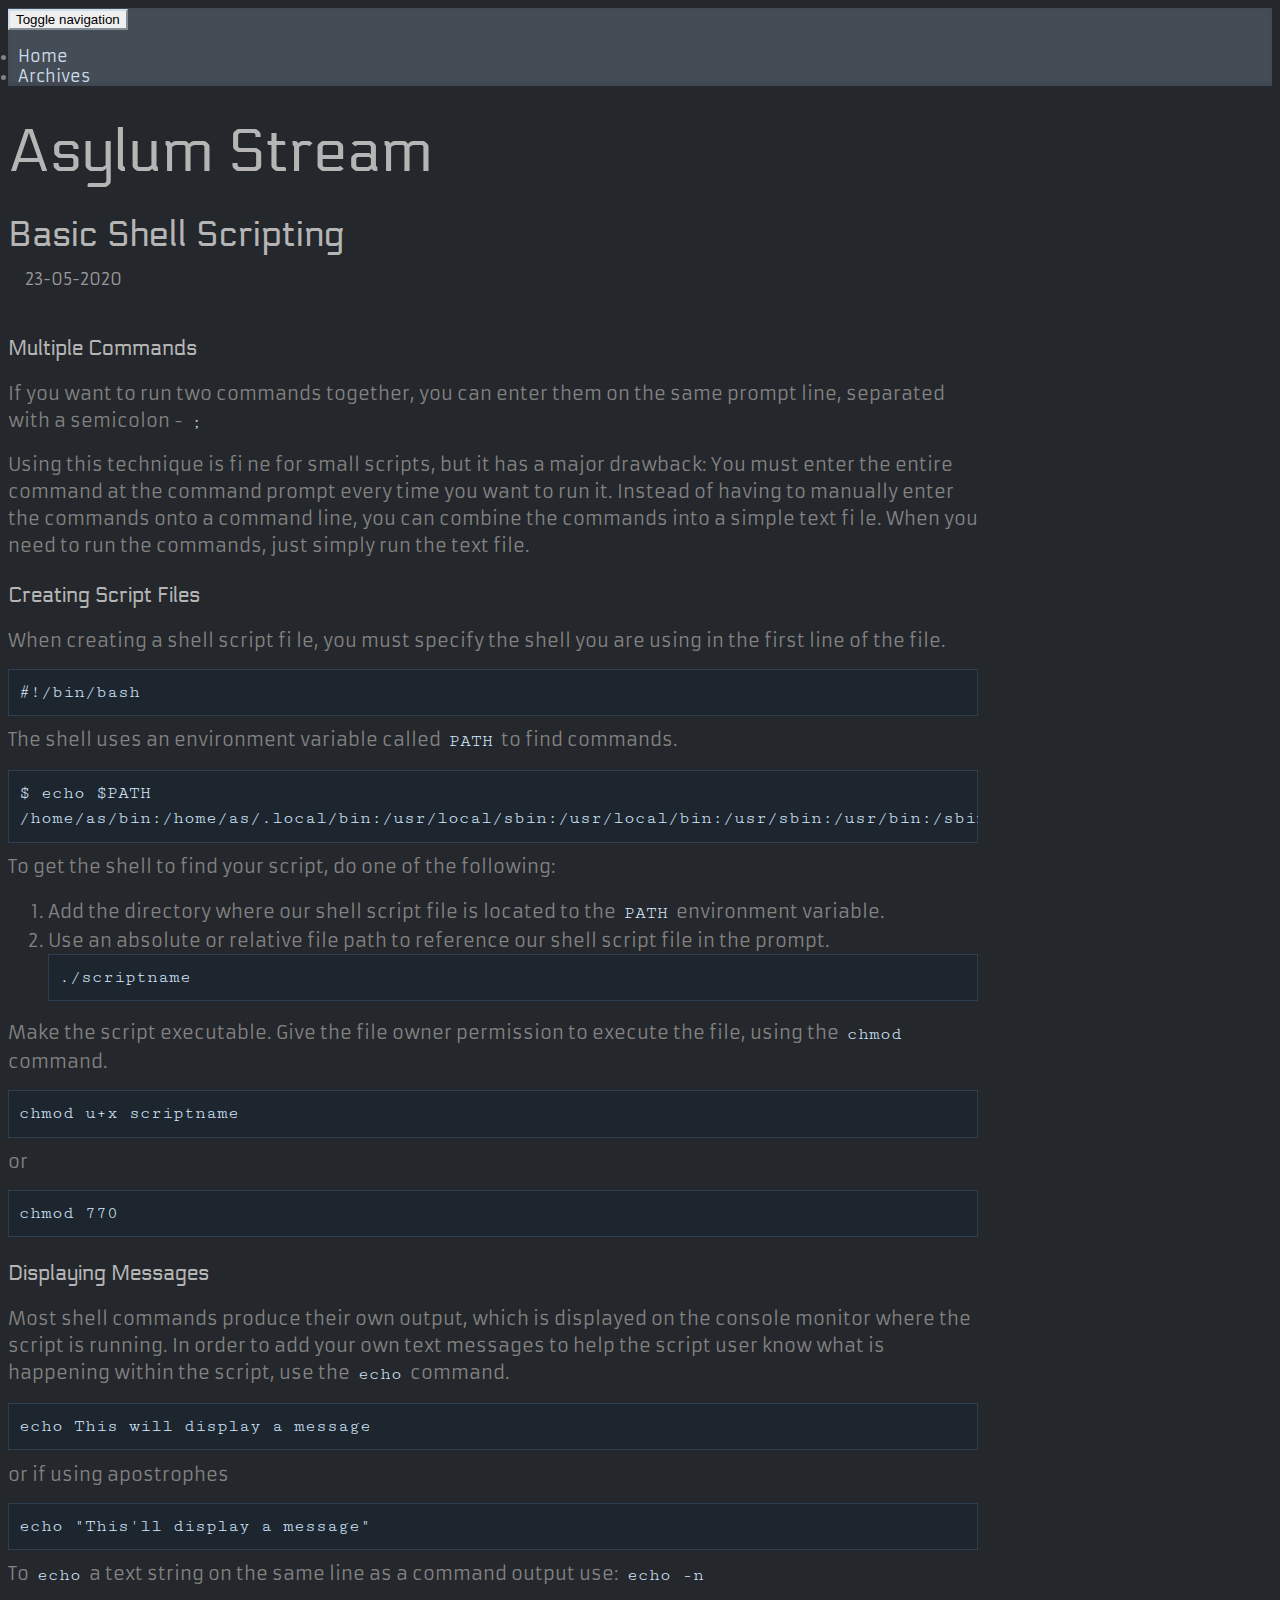
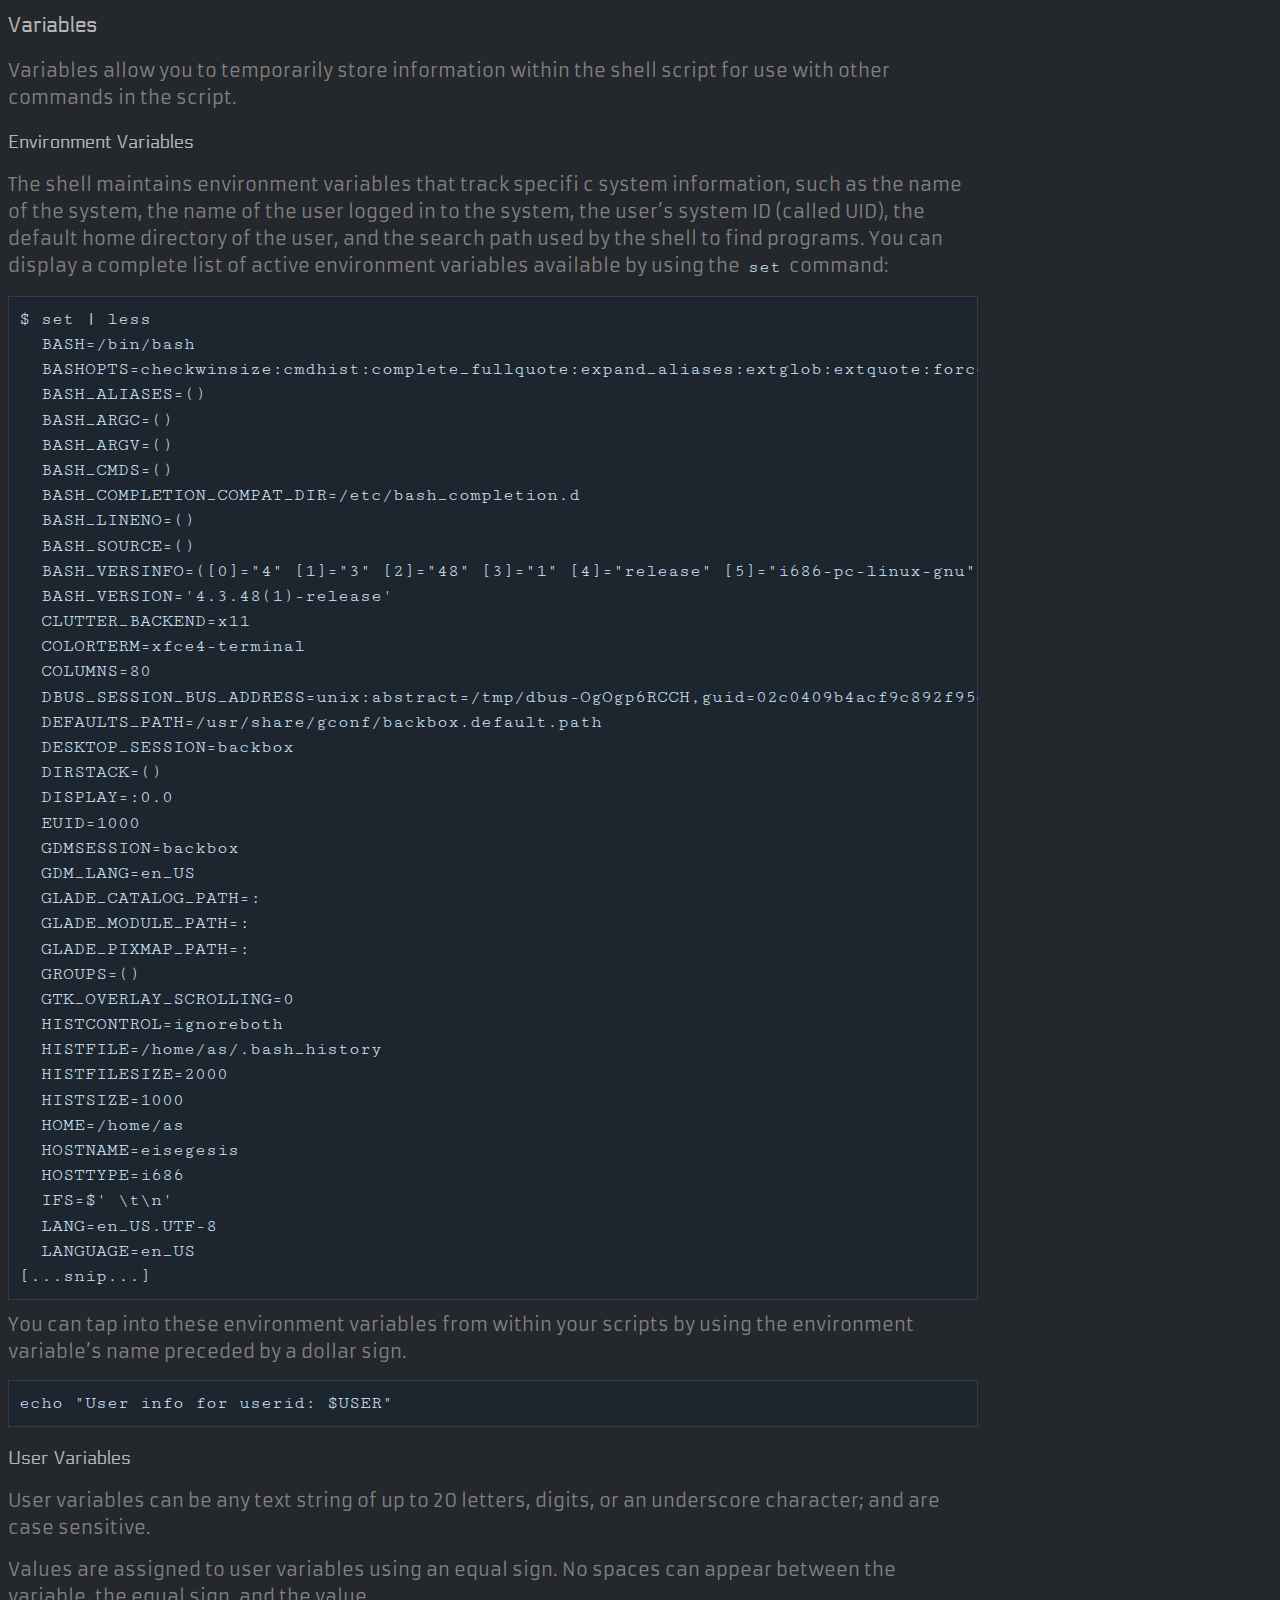
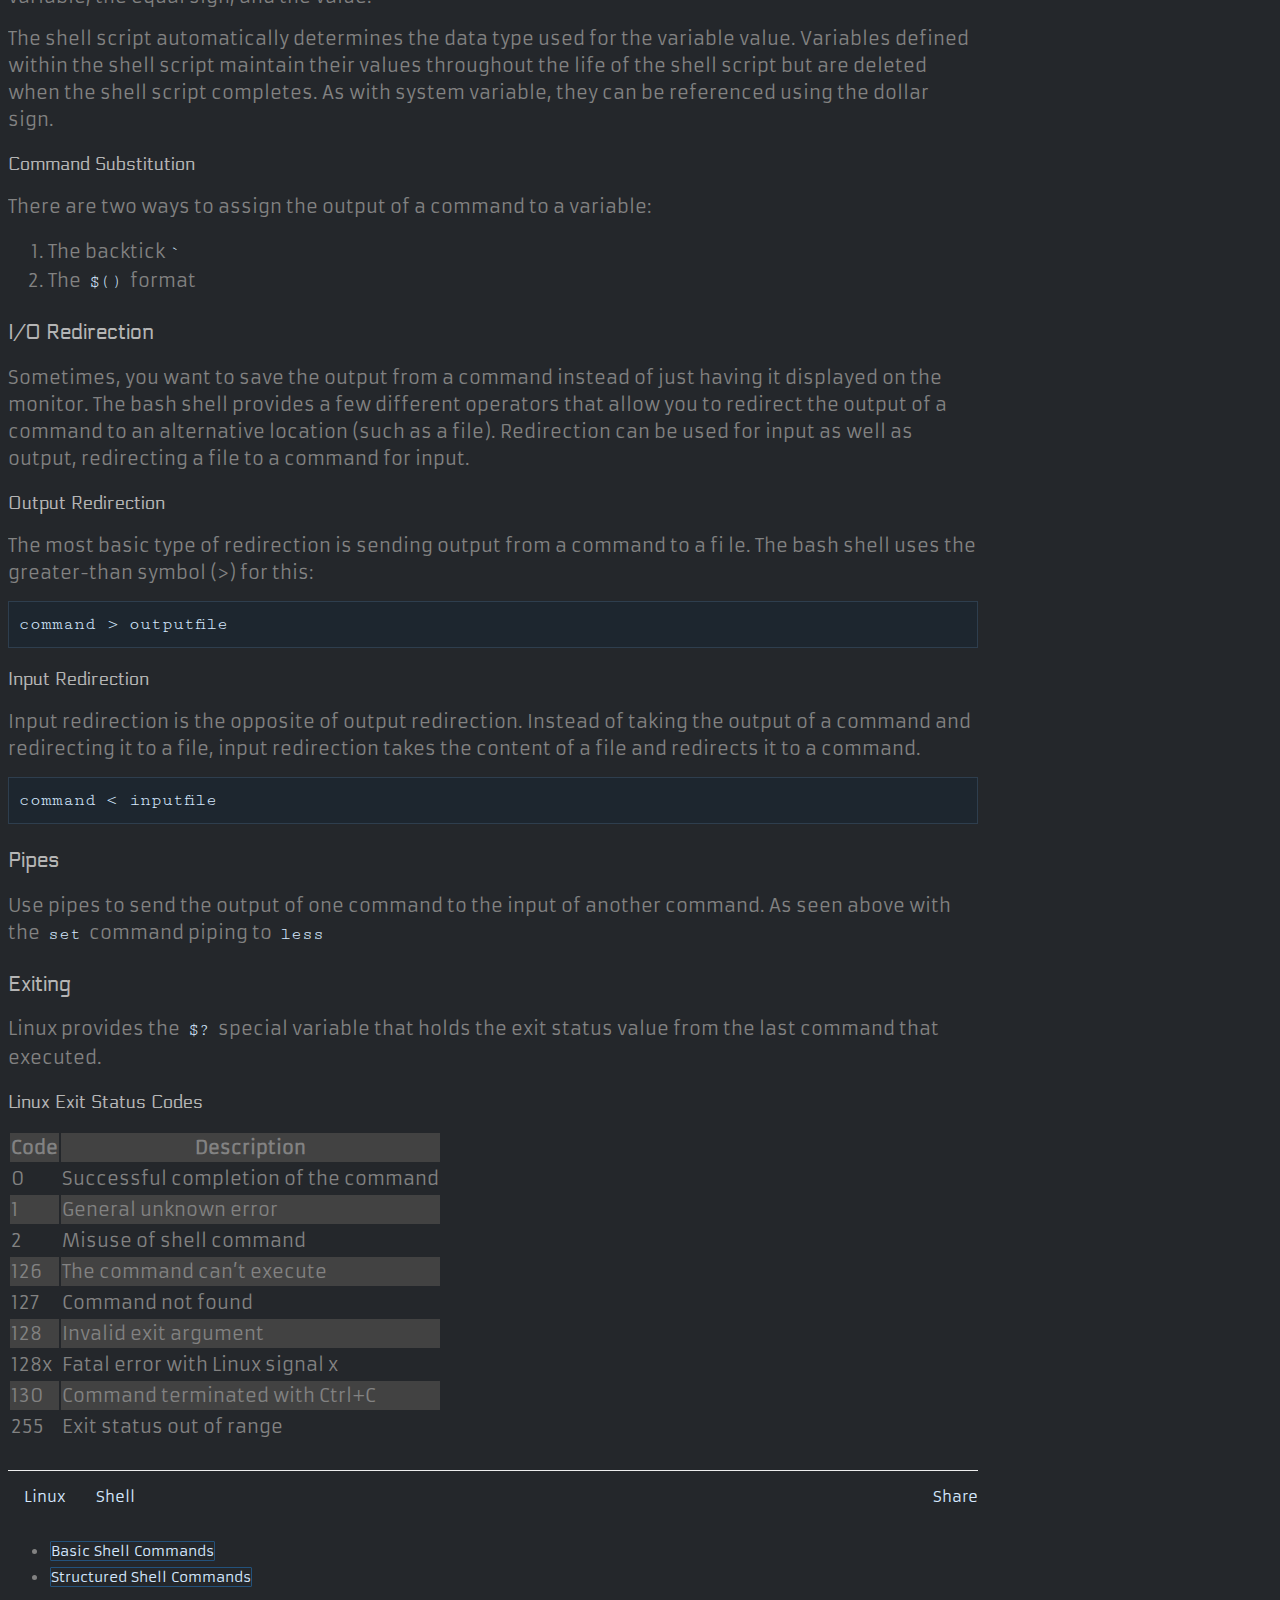
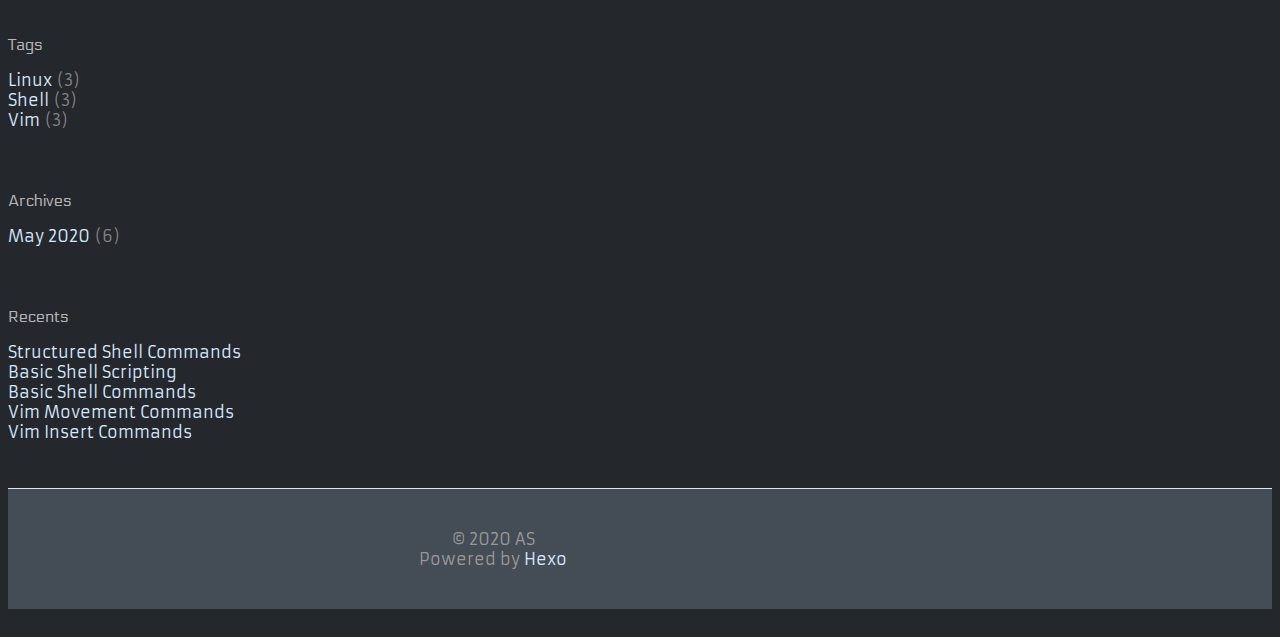
<file: 2020/05/23/Basic-Shell-Scripting/index.html>
<!DOCTYPE html>
<html>
<head>
  <meta charset="utf-8">
  
  <title>Basic Shell Scripting | Asylum Stream</title>
  <meta name="viewport" content="width=device-width, initial-scale=1, maximum-scale=1">
  <meta name="description" content="Multiple Commands     If you want to run two commands together, you can enter them on the same prompt line, separated with a semicolon - ;     Using this technique is fi ne for small scripts, but it h">
<meta property="og:type" content="article">
<meta property="og:title" content="Basic Shell Scripting">
<meta property="og:url" content="https://asylumstream.github.io/2020/05/23/Basic-Shell-Scripting/index.html">
<meta property="og:site_name" content="Asylum Stream">
<meta property="og:description" content="Multiple Commands     If you want to run two commands together, you can enter them on the same prompt line, separated with a semicolon - ;     Using this technique is fi ne for small scripts, but it h">
<meta property="og:locale" content="en_US">
<meta property="article:published_time" content="2020-05-23T14:32:22.000Z">
<meta property="article:modified_time" content="2020-05-23T14:38:07.241Z">
<meta property="article:author" content="AS">
<meta property="article:tag" content="Linux">
<meta property="article:tag" content="Shell">
<meta name="twitter:card" content="summary">
  
    <link rel="alternate" href="/atom.xml" title="Asylum Stream" type="application/atom+xml">
  
  
  
    <link href="https://fonts.googleapis.com/css?family=Armata|Electrolize&display=swap" rel="stylesheet">
    <link href="https://fonts.googleapis.com/css?family=Cutive+Mono" rel="stylesheet">
  

  <link rel="stylesheet" href="https://maxcdn.bootstrapcdn.com/bootstrap/3.3.6/css/bootstrap.min.css" integrity="sha384-1q8mTJOASx8j1Au+a5WDVnPi2lkFfwwEAa8hDDdjZlpLegxhjVME1fgjWPGmkzs7" crossorigin="anonymous">

  <link rel="stylesheet" href="https://maxcdn.bootstrapcdn.com/font-awesome/4.5.0/css/font-awesome.min.css" integrity="sha384-XdYbMnZ/QjLh6iI4ogqCTaIjrFk87ip+ekIjefZch0Y+PvJ8CDYtEs1ipDmPorQ+" crossorigin="anonymous">

  
<link rel="stylesheet" href="/css/styles.css">

  

<meta name="generator" content="Hexo 4.2.1"></head>

<body>
  <nav class="navbar navbar-inverse">
  <div class="container">
    <!-- Brand and toggle get grouped for better mobile display -->
    <div class="navbar-header">
      <button type="button" class="navbar-toggle collapsed" data-toggle="collapse" data-target="#main-menu-navbar" aria-expanded="false">
        <span class="sr-only">Toggle navigation</span>
        <span class="icon-bar"></span>
        <span class="icon-bar"></span>
        <span class="icon-bar"></span>
      </button>
      
    </div>

    <!-- Collect the nav links, forms, and other content for toggling -->
    <div class="collapse navbar-collapse" id="main-menu-navbar">
      <ul class="nav navbar-nav">
        
          <li><a class=""
                 href="/index.html">Home</a></li>
        
          <li><a class=""
                 href="/archives/">Archives</a></li>
        
      </ul>

      <!--
      <ul class="nav navbar-nav navbar-right">
        
          <li><a href="/atom.xml" title="RSS Feed"><i class="fa fa-rss"></i></a></li>
        
      </ul>
      -->
    </div><!-- /.navbar-collapse -->
  </div><!-- /.container-fluid -->
</nav>

  <div class="container">
    <div class="blog-header">
  <h1 class="blog-title">Asylum Stream</h1>
  
</div>

    <div class="row">
        <div class="col-sm-9 blog-main">
          <article id="post-Basic-Shell-Scripting" class="article article-type-post" itemscope itemprop="blogPost">

  <header class="article-header">
    
  
    <h1 class="article-title" itemprop="name">
      Basic Shell Scripting
    </h1>
  


  </header>

  <div class="article-meta">
    <div class="article-datetime">
  <a href="/2020/05/23/Basic-Shell-Scripting/" class="article-date"><time datetime="2020-05-23T14:32:22.000Z" itemprop="datePublished">23-05-2020</time></a>
</div>

    
    

  </div>
  <div class="article-inner">

    <div class="article-entry" itemprop="articleBody">
      
           <h3 id="Multiple-Commands">Multiple Commands</h3>
    <p>If you want to run two commands together, you can enter them on the same prompt line, separated with a semicolon - <code>;</code></p>

   <p>Using this technique is fi ne for small scripts, but it has a major drawback: You must enter the entire command at the command prompt every time you want to run it. Instead of having to manually enter the commands onto a command line, you can combine the commands into a simple text fi le. When you need to run the commands, just simply run the text file.</p>

   <a id="more"></a>

   <h3 id="Creating-Script-Files">Creating Script Files</h3>
    <p>When creating a shell script fi le, you must specify the shell you are using in the first line of the file.</p>
<pre>#!/bin/bash</pre>

   <p>The shell uses an environment variable called <code>PATH</code> to find commands.</p>
<pre>$ echo $PATH
/home/as/bin:/home/as/.local/bin:/usr/local/sbin:/usr/local/bin:/usr/sbin:/usr/bin:/sbin:/bin:/usr/games:/usr/local/games:/snap/bin</pre>

   <p>To get the shell to find your script, do one of the following:</p>
    <ol>
      <li>Add the directory where our shell script file is located to the <code>PATH</code> environment variable.</li>
      <li>Use an absolute or relative file path to reference our shell script file in the prompt.</li>
<pre>./scriptname</pre>
    </ol>

   <p>Make the script executable. Give the file owner permission to execute the file, using the <code>chmod</code> command.
<pre>chmod u+x scriptname</pre>
<p>or</p>
<pre>chmod 770</pre>


   <h3 id="Displaying-Messages">Displaying Messages</h3>
    <p>Most shell commands produce their own output, which is displayed on the console monitor where the script is running. In order to add your own text messages to help the script user know what is happening within the script, use the <code>echo</code> command.</p>
<pre>echo This will display a message</pre>
<p>or if using apostrophes</p>
<pre>echo "This'll display a message"</pre>

   <p>To <code>echo</code> a text string on the same line as a command output use: <code>echo -n</code></p>

   <h3 id="Variables">Variables</h3>
    <p>Variables allow you to temporarily store information within the shell script for use with other commands in the script.</p>

   <h4>Environment Variables</h4>
    <p>The shell maintains environment variables that track specifi c system information, such as the name of the system, the name of the user logged in to the system, the user’s system ID (called UID), the default home directory of the user, and the search path used by the shell to find programs. You can display a complete list of active environment variables available by using the <code>set</code> command:</p>
<pre>$ set | less
  BASH=/bin/bash
  BASHOPTS=checkwinsize:cmdhist:complete_fullquote:expand_aliases:extglob:extquote:force_fignore:histappend:interactive_comments:progcomp:promptvars:sourcepath
  BASH_ALIASES=()
  BASH_ARGC=()
  BASH_ARGV=()
  BASH_CMDS=()
  BASH_COMPLETION_COMPAT_DIR=/etc/bash_completion.d
  BASH_LINENO=()
  BASH_SOURCE=()
  BASH_VERSINFO=([0]="4" [1]="3" [2]="48" [3]="1" [4]="release" [5]="i686-pc-linux-gnu")
  BASH_VERSION='4.3.48(1)-release'
  CLUTTER_BACKEND=x11
  COLORTERM=xfce4-terminal
  COLUMNS=80
  DBUS_SESSION_BUS_ADDRESS=unix:abstract=/tmp/dbus-OgOgp6RCCH,guid=02c0409b4acf9c892f95d3a85ac0acf1
  DEFAULTS_PATH=/usr/share/gconf/backbox.default.path
  DESKTOP_SESSION=backbox
  DIRSTACK=()
  DISPLAY=:0.0
  EUID=1000
  GDMSESSION=backbox
  GDM_LANG=en_US
  GLADE_CATALOG_PATH=:
  GLADE_MODULE_PATH=:
  GLADE_PIXMAP_PATH=:
  GROUPS=()
  GTK_OVERLAY_SCROLLING=0
  HISTCONTROL=ignoreboth
  HISTFILE=/home/as/.bash_history
  HISTFILESIZE=2000
  HISTSIZE=1000
  HOME=/home/as
  HOSTNAME=eisegesis
  HOSTTYPE=i686
  IFS=$' \t\n'
  LANG=en_US.UTF-8
  LANGUAGE=en_US
[...snip...]</pre>

   <p>You can tap into these environment variables from within your scripts by using the environment variable’s name preceded by a dollar sign.</p>
<pre>echo "User info for userid: $USER"</pre>

   <h4>User Variables</h4>
    <p>User variables can be any text string of up to 20 letters, digits, or an underscore character; and are case sensitive.</p>
    <p>Values are assigned to user variables using an equal sign. No spaces can appear between the variable, the equal sign, and the value.</p>
    <p>The shell script automatically determines the data type used for the variable value. Variables defined within the shell script maintain their values throughout the life of the shell script but are deleted when the shell script completes. As with system variable, they can be referenced using the dollar sign.</p>

   <h4>Command Substitution</h4>
    <p>There are two ways to assign the output of a command to a variable:</p>
    <ol>
      <li>The backtick <code>`</code></li>
      <li>The <code>$()</code> format</li>
    </ol>

   <h3 id="IO-Redirection">I/O Redirection</h3>
    <p>Sometimes, you want to save the output from a command instead of just having it displayed on the monitor. The bash shell provides a few different operators that allow you to redirect the output of a command to an alternative location (such as a file). Redirection can be used for input as well as output, redirecting a file to a command for input.</p>

   <h4>Output Redirection</h4>
    <p>The most basic type of redirection is sending output from a command to a fi le. The bash shell uses the greater-than symbol (>) for this:</p>
<pre>command > outputfile</pre>

   <h4>Input Redirection</h4>
    <p>Input redirection is the opposite of output redirection. Instead of taking the output of a command and redirecting it to a file, input redirection takes the content of a file and redirects it to a command.</p>
<pre>command < inputfile</pre>

   <h3 id="Pipes">Pipes</h3>
    <p>Use pipes to send the output of one command to the input of another command. As seen above with the <code>set</code> command piping to <code>less</code></p>

   <h3 id="Exiting">Exiting</h3>
    <p>Linux provides the <code>$?</code> special variable that holds the exit status value from the last command that executed.</p>
    <h4>Linux Exit Status Codes</h4>
    <table class="table table-striped">
      <tr>
        <th>Code</th>
        <th>Description</th>
      </tr>
      <tr>
        <td>0</td>
        <td>Successful completion of the command</td>
      </tr>
      <tr>
        <td>1</td>
        <td>General unknown error</td>
      </tr>
      <tr>
        <td>2</td>
        <td>Misuse of shell command</td>
      </tr>
      <tr>
        <td>126</td>
        <td>The command can’t execute</td>
      </tr>
      <tr>
        <td>127</td>
        <td>Command not found</td>
      </tr>
      <tr>
        <td>128</td>
        <td>Invalid exit argument</td>
      </tr>
      <tr>
        <td>128x</td>
        <td>Fatal error with Linux signal x</td>
      </tr>
      <tr>
        <td>130</td>
        <td>Command terminated with Ctrl+C</td>
      </tr>
      <tr>
        <td>255</td>
        <td>Exit status out of range</td>
      </tr>
    </table>
    <br>


      
    </div>

    
      

    

    <footer class="article-footer">
      <a data-url="https://asylumstream.github.io/2020/05/23/Basic-Shell-Scripting/" data-id="ckak7z7r20001vd077vzy2mow" class="article-share-link">
        <i class="fa fa-share"></i> Share
      </a>
      
      
  <ul class="article-tag-list" itemprop="keywords"><li class="article-tag-list-item"><a class="article-tag-list-link" href="/tags/Linux/" rel="tag">Linux</a></li><li class="article-tag-list-item"><a class="article-tag-list-link" href="/tags/Shell/" rel="tag">Shell</a></li></ul>


    </footer>
  </div>
  
    
<ul id="article-nav" class="nav nav-pills nav-justified">
  
  <li role="presentation">
    <a href="/2020/05/23/Basic-Shell-Commands/" id="article-nav-older" class="article-nav-link-wrap">
      <i class="fa fa-chevron-left pull-left"></i>
      <span class="article-nav-link-title">Basic Shell Commands</span>
    </a>
  </li>
  
  
  <li role="presentation">
    <a href="/2020/05/23/Structured-Shell-Commands/" id="article-nav-newer" class="article-nav-link-wrap">
      <span class="article-nav-link-title">Structured Shell Commands</span>
      <i class="fa fa-chevron-right pull-right"></i>
    </a>
  </li>
  
</ul>


  
</article>




        </div>
        <div class="col-sm-2 col-sm-offset-1 blog-sidebar">
          
  


  
  <div class="sidebar-module">
    <h4>Tags</h4>
    <ul class="sidebar-module-list" itemprop="keywords"><li class="sidebar-module-list-item"><a class="sidebar-module-list-link" href="/tags/Linux/" rel="tag">Linux</a><span class="sidebar-module-list-count">3</span></li><li class="sidebar-module-list-item"><a class="sidebar-module-list-link" href="/tags/Shell/" rel="tag">Shell</a><span class="sidebar-module-list-count">3</span></li><li class="sidebar-module-list-item"><a class="sidebar-module-list-link" href="/tags/Vim/" rel="tag">Vim</a><span class="sidebar-module-list-count">3</span></li></ul>
  </div>



  
  <div class="sidebar-module">
    <h4>Archives</h4>
    <ul class="sidebar-module-list"><li class="sidebar-module-list-item"><a class="sidebar-module-list-link" href="/archives/2020/05/">May 2020</a><span class="sidebar-module-list-count">6</span></li></ul>
  </div>



  
  <div class="sidebar-module">
    <h4>Recents</h4>
    <ul class="sidebar-module-list">
      
        <li>
          <a href="/2020/05/23/Structured-Shell-Commands/">Structured Shell Commands</a>
        </li>
      
        <li>
          <a href="/2020/05/23/Basic-Shell-Scripting/">Basic Shell Scripting</a>
        </li>
      
        <li>
          <a href="/2020/05/23/Basic-Shell-Commands/">Basic Shell Commands</a>
        </li>
      
        <li>
          <a href="/2020/05/23/Vim-Movement-Commands/">Vim Movement Commands</a>
        </li>
      
        <li>
          <a href="/2020/05/23/Vim-Insert-Commands/">Vim Insert Commands</a>
        </li>
      
    </ul>
  </div>



        </div>
    </div>
  </div>
  <footer class="blog-footer">
  <div class="container">
    <div id="footer-info" class="inner">
      &copy; 2020 AS<br>
      Powered by <a href="http://hexo.io/" target="_blank">Hexo</a>
    </div>
  </div>
</footer>

  

<script src="https://ajax.googleapis.com/ajax/libs/jquery/2.1.4/jquery.min.js" integrity="sha384-8gBf6Y4YYq7Jx97PIqmTwLPin4hxIzQw5aDmUg/DDhul9fFpbbLcLh3nTIIDJKhx" crossorigin="anonymous"></script>

<script src="https://maxcdn.bootstrapcdn.com/bootstrap/3.3.6/js/bootstrap.min.js" integrity="sha384-0mSbJDEHialfmuBBQP6A4Qrprq5OVfW37PRR3j5ELqxss1yVqOtnepnHVP9aJ7xS" crossorigin="anonymous"></script>




<script src="/js/script.js"></script>


</body>
</html>
</file>
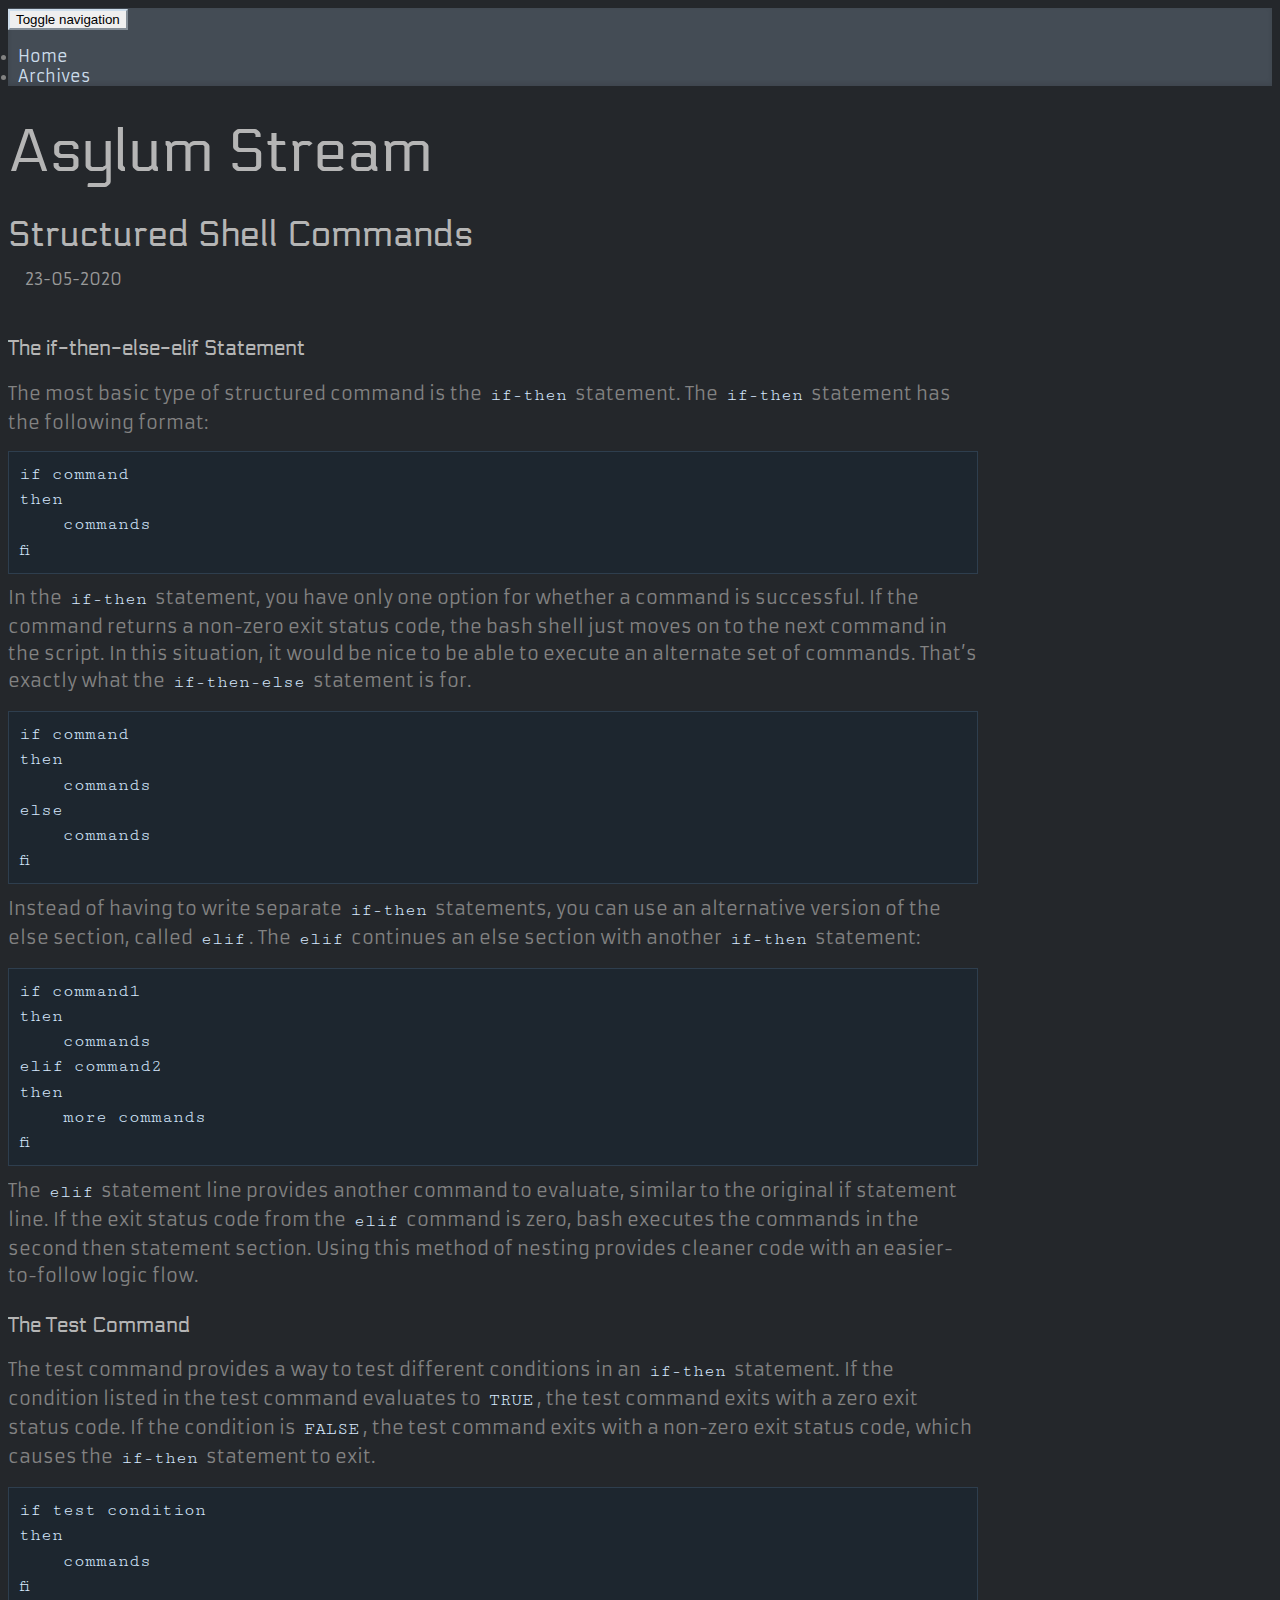
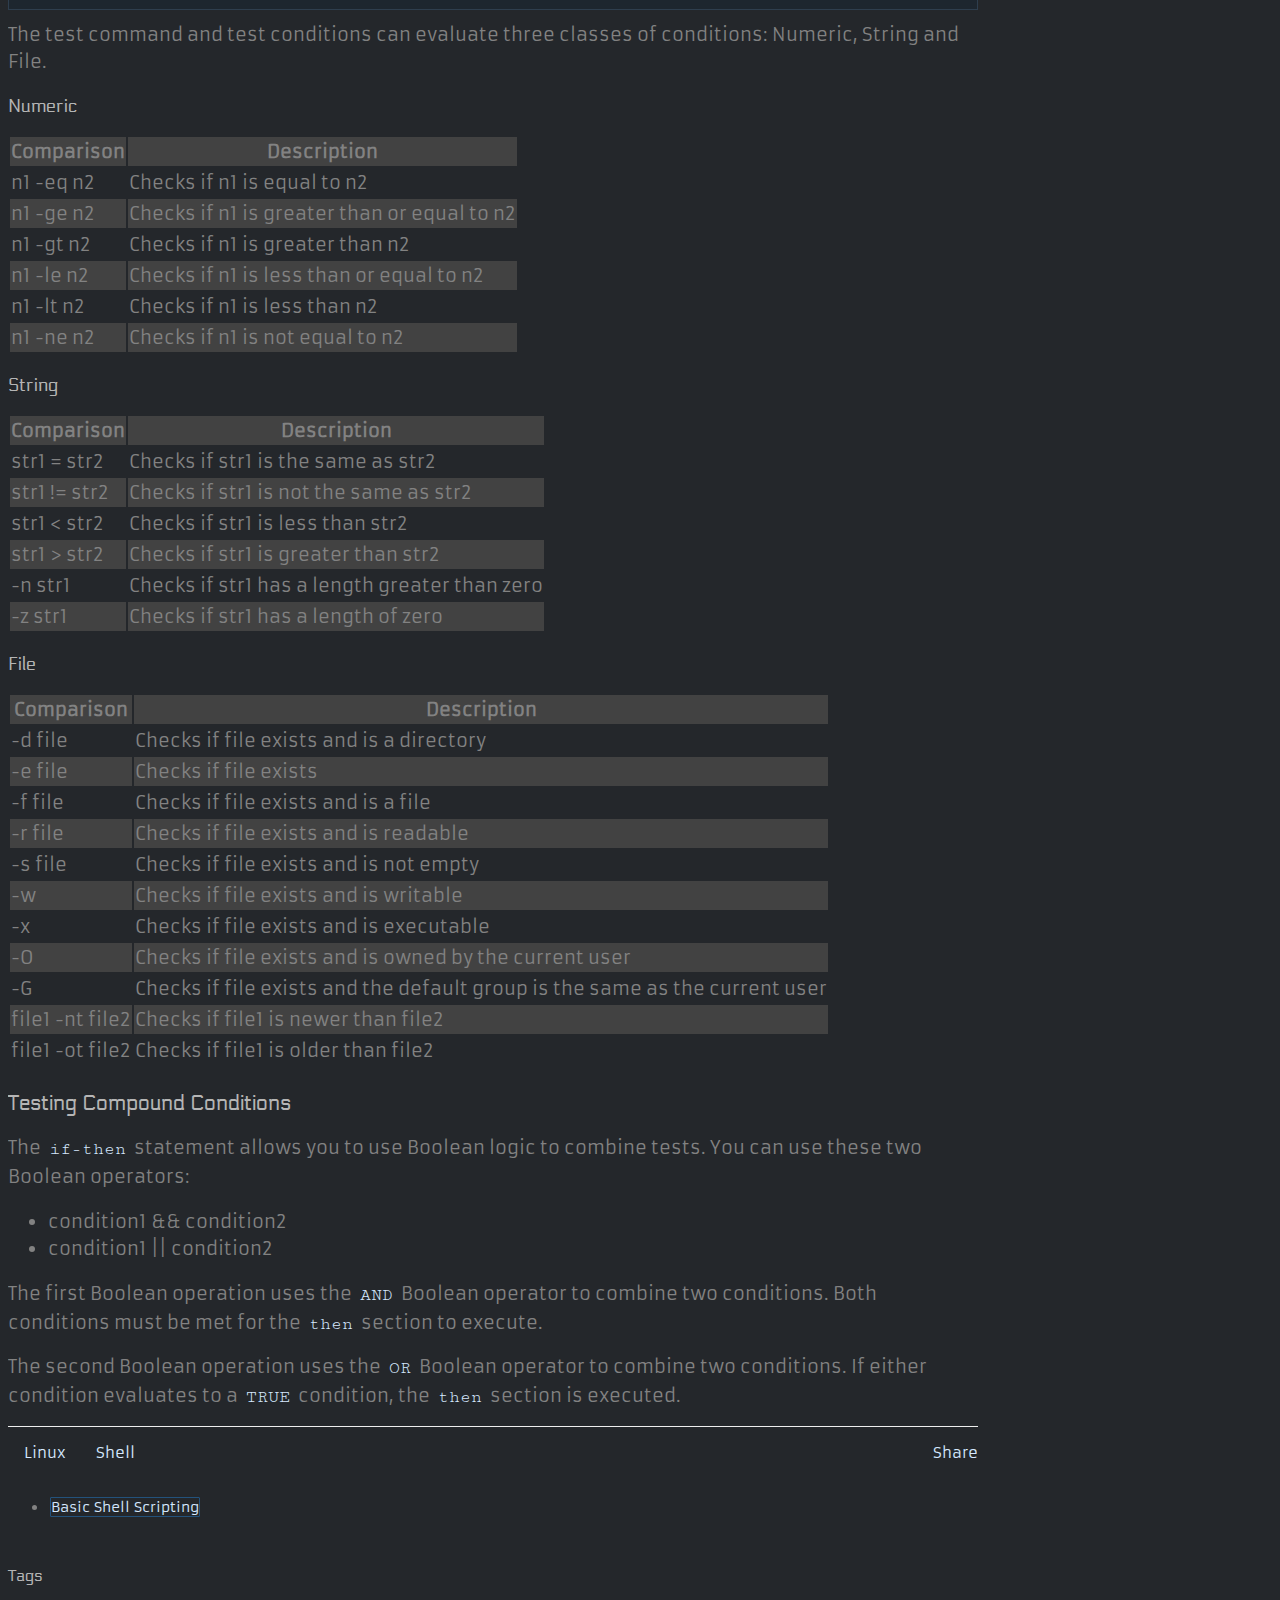
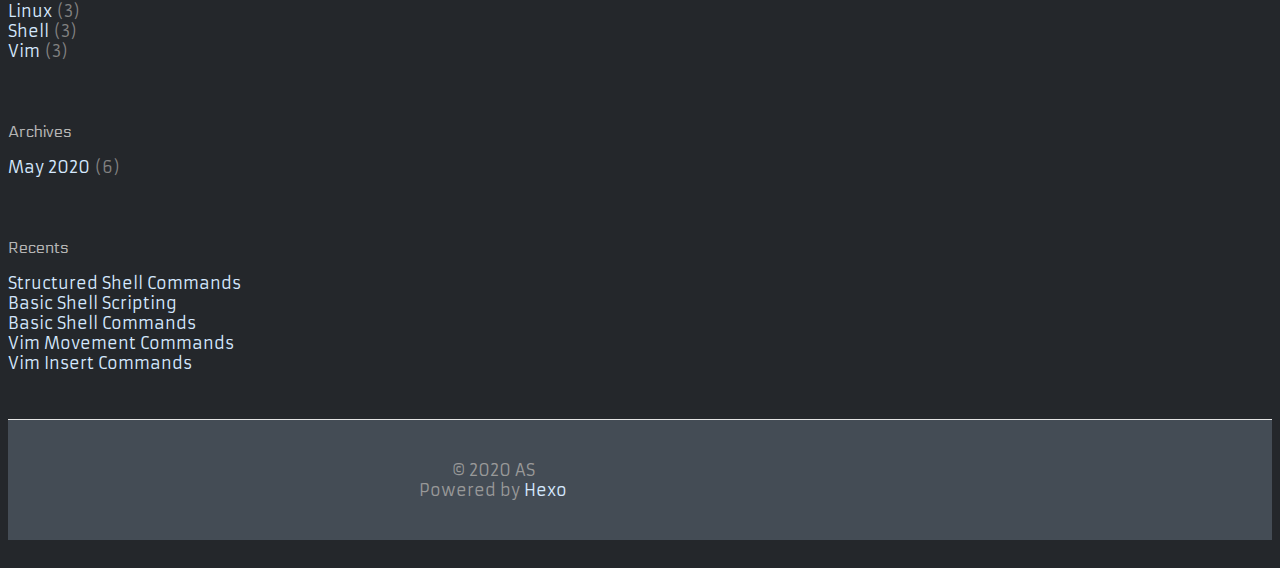
<file: 2020/05/23/Structured-Shell-Commands/index.html>
<!DOCTYPE html>
<html>
<head>
  <meta charset="utf-8">
  
  <title>Structured Shell Commands | Asylum Stream</title>
  <meta name="viewport" content="width=device-width, initial-scale=1, maximum-scale=1">
  <meta name="description" content="The if-then-else-elif Statement  The most basic type of structured command is the if-then statement. The if-then statement has the following format: if command then     commands fi  In the if-then sta">
<meta property="og:type" content="article">
<meta property="og:title" content="Structured Shell Commands">
<meta property="og:url" content="https://asylumstream.github.io/2020/05/23/Structured-Shell-Commands/index.html">
<meta property="og:site_name" content="Asylum Stream">
<meta property="og:description" content="The if-then-else-elif Statement  The most basic type of structured command is the if-then statement. The if-then statement has the following format: if command then     commands fi  In the if-then sta">
<meta property="og:locale" content="en_US">
<meta property="article:published_time" content="2020-05-23T14:40:51.000Z">
<meta property="article:modified_time" content="2020-05-23T14:42:16.411Z">
<meta property="article:author" content="AS">
<meta property="article:tag" content="Linux">
<meta property="article:tag" content="Shell">
<meta name="twitter:card" content="summary">
  
    <link rel="alternate" href="/atom.xml" title="Asylum Stream" type="application/atom+xml">
  
  
  
    <link href="https://fonts.googleapis.com/css?family=Armata|Electrolize&display=swap" rel="stylesheet">
    <link href="https://fonts.googleapis.com/css?family=Cutive+Mono" rel="stylesheet">
  

  <link rel="stylesheet" href="https://maxcdn.bootstrapcdn.com/bootstrap/3.3.6/css/bootstrap.min.css" integrity="sha384-1q8mTJOASx8j1Au+a5WDVnPi2lkFfwwEAa8hDDdjZlpLegxhjVME1fgjWPGmkzs7" crossorigin="anonymous">

  <link rel="stylesheet" href="https://maxcdn.bootstrapcdn.com/font-awesome/4.5.0/css/font-awesome.min.css" integrity="sha384-XdYbMnZ/QjLh6iI4ogqCTaIjrFk87ip+ekIjefZch0Y+PvJ8CDYtEs1ipDmPorQ+" crossorigin="anonymous">

  
<link rel="stylesheet" href="/css/styles.css">

  

<meta name="generator" content="Hexo 4.2.1"></head>

<body>
  <nav class="navbar navbar-inverse">
  <div class="container">
    <!-- Brand and toggle get grouped for better mobile display -->
    <div class="navbar-header">
      <button type="button" class="navbar-toggle collapsed" data-toggle="collapse" data-target="#main-menu-navbar" aria-expanded="false">
        <span class="sr-only">Toggle navigation</span>
        <span class="icon-bar"></span>
        <span class="icon-bar"></span>
        <span class="icon-bar"></span>
      </button>
      
    </div>

    <!-- Collect the nav links, forms, and other content for toggling -->
    <div class="collapse navbar-collapse" id="main-menu-navbar">
      <ul class="nav navbar-nav">
        
          <li><a class=""
                 href="/index.html">Home</a></li>
        
          <li><a class=""
                 href="/archives/">Archives</a></li>
        
      </ul>

      <!--
      <ul class="nav navbar-nav navbar-right">
        
          <li><a href="/atom.xml" title="RSS Feed"><i class="fa fa-rss"></i></a></li>
        
      </ul>
      -->
    </div><!-- /.navbar-collapse -->
  </div><!-- /.container-fluid -->
</nav>

  <div class="container">
    <div class="blog-header">
  <h1 class="blog-title">Asylum Stream</h1>
  
</div>

    <div class="row">
        <div class="col-sm-9 blog-main">
          <article id="post-Structured-Shell-Commands" class="article article-type-post" itemscope itemprop="blogPost">

  <header class="article-header">
    
  
    <h1 class="article-title" itemprop="name">
      Structured Shell Commands
    </h1>
  


  </header>

  <div class="article-meta">
    <div class="article-datetime">
  <a href="/2020/05/23/Structured-Shell-Commands/" class="article-date"><time datetime="2020-05-23T14:40:51.000Z" itemprop="datePublished">23-05-2020</time></a>
</div>

    
    

  </div>
  <div class="article-inner">

    <div class="article-entry" itemprop="articleBody">
      
         <h3 id="if-then-else-elif-statement">The if-then-else-elif Statement</h3>
 <p>The most basic type of structured command is the <code>if-then</code> statement. The <code>if-then</code> statement has the following format:</p>
<pre>if command
then
    commands
fi</pre>

<p>In the <code>if-then</code> statement, you have only one option for whether a command is successful. If the command returns a non-zero exit status code, the bash shell just moves on to the next command in the script. In this situation, it would be nice to be able to execute an alternate set of commands. That’s exactly what the <code>if-then-else</code> statement is for.</p>

<pre>if command
then
    commands
else
    commands
fi</pre>

<a id="more"></a>

<p>Instead of having to write separate <code>if-then</code> statements, you can use an alternative version of the else section, called <code>elif</code>. The <code>elif</code> continues an else section with another <code>if-then</code> statement:</p>

<pre>if command1
then
    commands
elif command2
then
    more commands
fi</pre>

<p>The <code>elif</code> statement line provides another command to evaluate, similar to the original if statement line. If the exit status code from the <code>elif</code> command is zero, bash executes the commands in the second then statement section. Using this method of nesting provides cleaner code with an easier-to-follow logic flow.</p>


   <h3 id="test-command">The Test Command</h3>
    <p>The test command provides a way to test different conditions in an <code>if-then</code> statement. If the condition listed in the test command evaluates to <code>TRUE</code>, the test command exits with a zero exit status code. If the condition is <code>FALSE</code>, the test command exits with a non-zero exit status code, which causes the <code>if-then</code> statement to exit.</p>

<pre>if test condition
then
    commands
fi</pre>

<p>The test command and test conditions can evaluate three classes of conditions: Numeric, String and File.</p>

<h4>Numeric</h4>
<table class="table table-striped">
  <tr>
      <th>Comparison</th>
      <th>Description</th>
  </tr>
  <tr>
      <td>n1 -eq n2</td>
      <td>Checks if n1 is equal to n2</td>
  </tr>
  <tr>
      <td>n1 -ge n2</td>
      <td>Checks if n1 is greater than or equal to n2</td>
  </tr>

  <tr>
      <td>n1 -gt n2</td>
      <td>Checks if n1 is greater than n2</td>
  </tr>

  <tr>
      <td>n1 -le n2</td>
      <td>Checks if n1 is less than or equal to n2</td>
  </tr>

  <tr>
      <td>n1 -lt n2</td>
      <td>Checks if n1 is less than n2</td>
  </tr>

  <tr>
      <td>n1 -ne n2</td>
      <td>Checks if n1 is not equal to n2</td>
  </tr>

</table>

<h4>String</h4>
<table class="table table-striped">
  <tr>
      <th>Comparison</th>
      <th>Description</th>
  </tr>
  <tr>
      <td>str1 = str2</td>
      <td>Checks if str1 is the same as str2</td>
  </tr>
  <tr>
      <td>str1 != str2</td>
      <td>Checks if str1 is not the same as str2</td>
  </tr>

  <tr>
      <td>str1 &lt; str2</td>
      <td>Checks if str1 is less than str2</td>
  </tr>

  <tr>
      <td>str1 &gt; str2</td>
      <td>Checks if str1 is greater than str2</td>
  </tr>

  <tr>
      <td>-n str1</td>
      <td>Checks if str1 has a length greater than zero</td>
  </tr>

  <tr>
      <td>-z str1</td>
      <td>Checks if str1 has a length of zero</td>
  </tr>

</table>

<h4>File</h4>
<table class="table table-striped">
  <tr>
      <th>Comparison</th>
      <th>Description</th>
  </tr>
  <tr>
      <td>-d file</td>
      <td>Checks if file exists and is a directory</td>
  </tr>
  <tr>
      <td>-e file</td>
      <td>Checks if file exists</td>
  </tr>

  <tr>
      <td>-f file</td>
      <td>Checks if file exists and is a file</td>
  </tr>

  <tr>
      <td>-r file</td>
      <td>Checks if file exists and is readable</td>
  </tr>

  <tr>
      <td>-s file</td>
      <td>Checks if file exists and is not empty</td>
  </tr>

  <tr>
      <td>-w</td>
      <td>Checks if file exists and is writable</td>
  </tr>
  <tr>
      <td>-x</td>
      <td>Checks if file exists and is executable</td>
  </tr>
  <tr>
      <td>-O</td>
      <td>Checks if file exists and is owned by the current user</td>
  </tr>
  <tr>
      <td>-G</td>
      <td>Checks if file exists and the default group is the same as the current user</td>
  </tr>
  <tr>
      <td>file1 -nt file2</td>
      <td>Checks if file1 is newer than file2</td>
  </tr>
  <tr>
      <td>file1 -ot file2</td>
      <td>Checks if file1 is older than file2</td>
  </tr>

</table>

   <h3 id="testing-compound-conditions">Testing Compound Conditions</h3>
    <p>The <code>if-then</code> statement allows you to use Boolean logic to combine tests. You can use these two Boolean operators:</p>
      <ul>
          <li>condition1 && condition2</li>
          <li>condition1 || condition2</li>
     </ul>

   <p>The first Boolean operation uses the <code>AND</code> Boolean operator to combine two conditions. Both conditions must be met for the <code>then</code> section to execute.</p>

   <p>The second Boolean operation uses the <code>OR</code> Boolean operator to combine two conditions. If either condition evaluates to a <code>TRUE</code> condition, the <code>then</code> section is executed.</p>
      
    </div>

    
      

    

    <footer class="article-footer">
      <a data-url="https://asylumstream.github.io/2020/05/23/Structured-Shell-Commands/" data-id="ckak7z7qv0000vd0754ylb2vn" class="article-share-link">
        <i class="fa fa-share"></i> Share
      </a>
      
      
  <ul class="article-tag-list" itemprop="keywords"><li class="article-tag-list-item"><a class="article-tag-list-link" href="/tags/Linux/" rel="tag">Linux</a></li><li class="article-tag-list-item"><a class="article-tag-list-link" href="/tags/Shell/" rel="tag">Shell</a></li></ul>


    </footer>
  </div>
  
    
<ul id="article-nav" class="nav nav-pills nav-justified">
  
  <li role="presentation">
    <a href="/2020/05/23/Basic-Shell-Scripting/" id="article-nav-older" class="article-nav-link-wrap">
      <i class="fa fa-chevron-left pull-left"></i>
      <span class="article-nav-link-title">Basic Shell Scripting</span>
    </a>
  </li>
  
  
</ul>


  
</article>




        </div>
        <div class="col-sm-2 col-sm-offset-1 blog-sidebar">
          
  


  
  <div class="sidebar-module">
    <h4>Tags</h4>
    <ul class="sidebar-module-list" itemprop="keywords"><li class="sidebar-module-list-item"><a class="sidebar-module-list-link" href="/tags/Linux/" rel="tag">Linux</a><span class="sidebar-module-list-count">3</span></li><li class="sidebar-module-list-item"><a class="sidebar-module-list-link" href="/tags/Shell/" rel="tag">Shell</a><span class="sidebar-module-list-count">3</span></li><li class="sidebar-module-list-item"><a class="sidebar-module-list-link" href="/tags/Vim/" rel="tag">Vim</a><span class="sidebar-module-list-count">3</span></li></ul>
  </div>



  
  <div class="sidebar-module">
    <h4>Archives</h4>
    <ul class="sidebar-module-list"><li class="sidebar-module-list-item"><a class="sidebar-module-list-link" href="/archives/2020/05/">May 2020</a><span class="sidebar-module-list-count">6</span></li></ul>
  </div>



  
  <div class="sidebar-module">
    <h4>Recents</h4>
    <ul class="sidebar-module-list">
      
        <li>
          <a href="/2020/05/23/Structured-Shell-Commands/">Structured Shell Commands</a>
        </li>
      
        <li>
          <a href="/2020/05/23/Basic-Shell-Scripting/">Basic Shell Scripting</a>
        </li>
      
        <li>
          <a href="/2020/05/23/Basic-Shell-Commands/">Basic Shell Commands</a>
        </li>
      
        <li>
          <a href="/2020/05/23/Vim-Movement-Commands/">Vim Movement Commands</a>
        </li>
      
        <li>
          <a href="/2020/05/23/Vim-Insert-Commands/">Vim Insert Commands</a>
        </li>
      
    </ul>
  </div>



        </div>
    </div>
  </div>
  <footer class="blog-footer">
  <div class="container">
    <div id="footer-info" class="inner">
      &copy; 2020 AS<br>
      Powered by <a href="http://hexo.io/" target="_blank">Hexo</a>
    </div>
  </div>
</footer>

  

<script src="https://ajax.googleapis.com/ajax/libs/jquery/2.1.4/jquery.min.js" integrity="sha384-8gBf6Y4YYq7Jx97PIqmTwLPin4hxIzQw5aDmUg/DDhul9fFpbbLcLh3nTIIDJKhx" crossorigin="anonymous"></script>

<script src="https://maxcdn.bootstrapcdn.com/bootstrap/3.3.6/js/bootstrap.min.js" integrity="sha384-0mSbJDEHialfmuBBQP6A4Qrprq5OVfW37PRR3j5ELqxss1yVqOtnepnHVP9aJ7xS" crossorigin="anonymous"></script>




<script src="/js/script.js"></script>


</body>
</html>
</file>
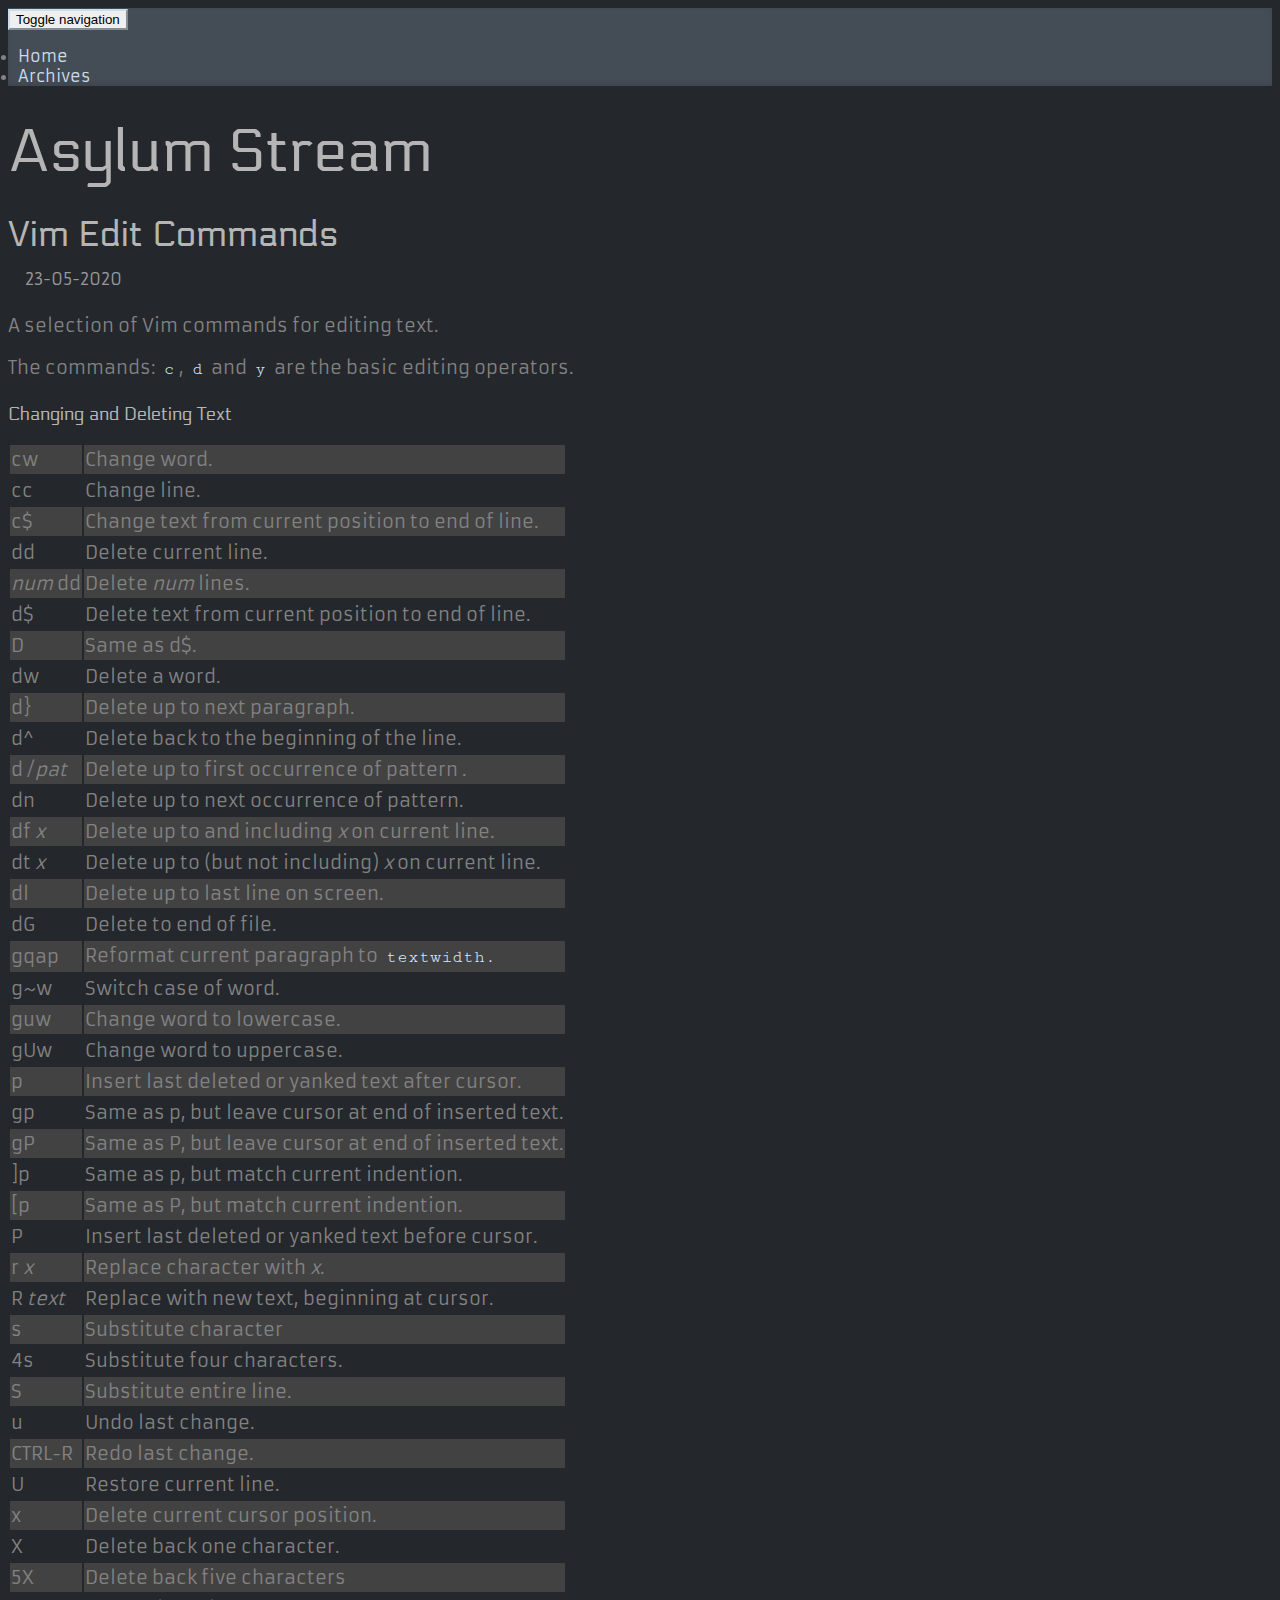
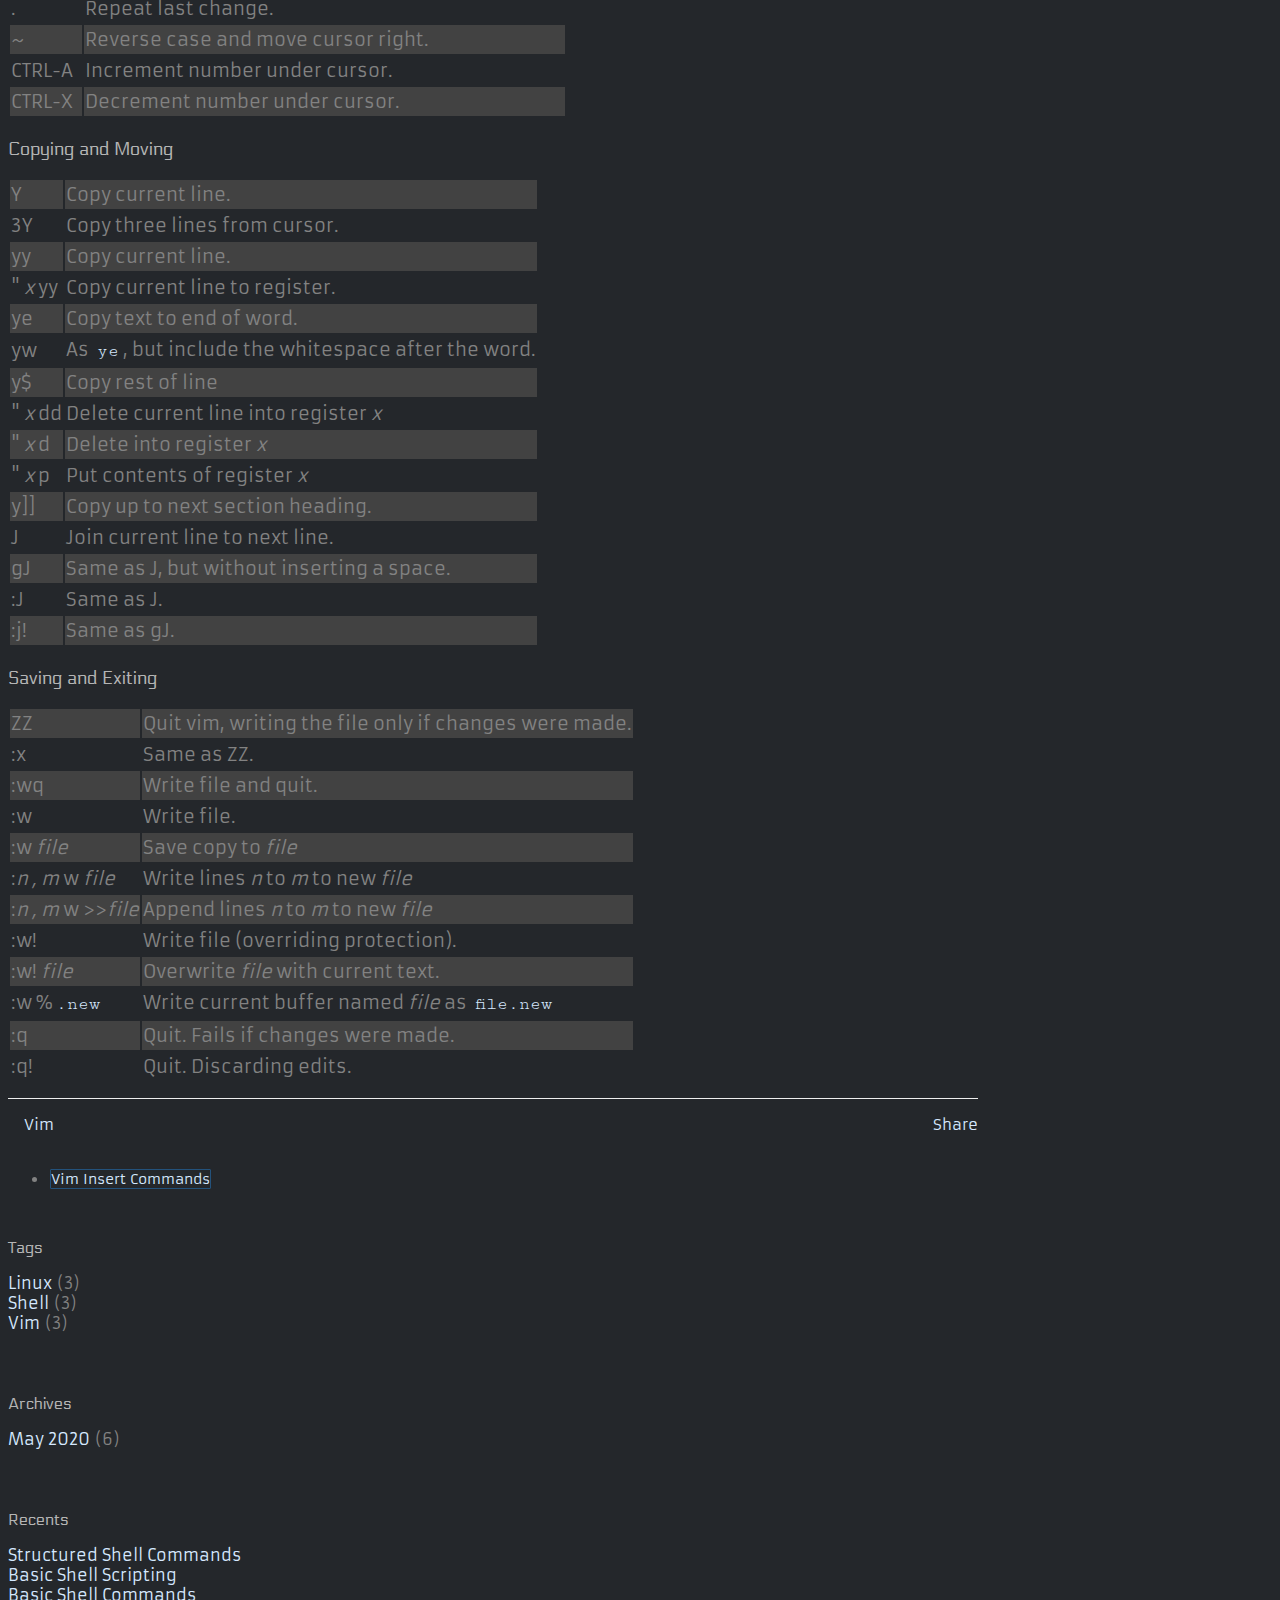
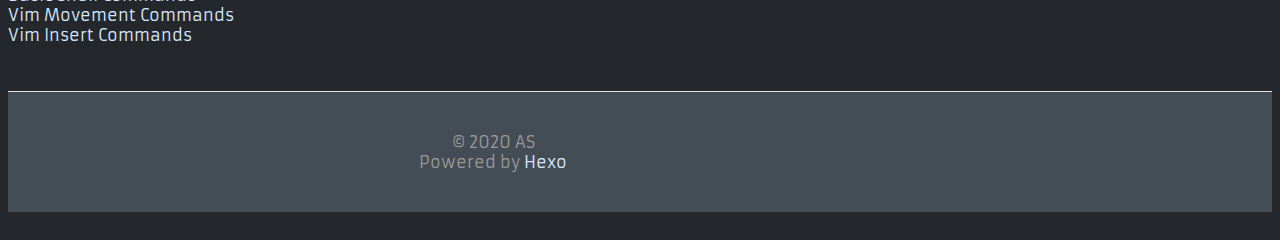
<file: 2020/05/23/Vim-Edit-Commands/index.html>
<!DOCTYPE html>
<html>
<head>
  <meta charset="utf-8">
  
  <title>Vim Edit Commands | Asylum Stream</title>
  <meta name="viewport" content="width=device-width, initial-scale=1, maximum-scale=1">
  <meta name="description" content="A selection of Vim commands for editing text.">
<meta property="og:type" content="article">
<meta property="og:title" content="Vim Edit Commands">
<meta property="og:url" content="https://asylumstream.github.io/2020/05/23/Vim-Edit-Commands/index.html">
<meta property="og:site_name" content="Asylum Stream">
<meta property="og:description" content="A selection of Vim commands for editing text.">
<meta property="og:locale" content="en_US">
<meta property="article:published_time" content="2020-05-23T13:05:45.000Z">
<meta property="article:modified_time" content="2020-05-23T14:40:23.191Z">
<meta property="article:author" content="AS">
<meta property="article:tag" content="Vim">
<meta name="twitter:card" content="summary">
  
    <link rel="alternate" href="/atom.xml" title="Asylum Stream" type="application/atom+xml">
  
  
  
    <link href="https://fonts.googleapis.com/css?family=Armata|Electrolize&display=swap" rel="stylesheet">
    <link href="https://fonts.googleapis.com/css?family=Cutive+Mono" rel="stylesheet">
  

  <link rel="stylesheet" href="https://maxcdn.bootstrapcdn.com/bootstrap/3.3.6/css/bootstrap.min.css" integrity="sha384-1q8mTJOASx8j1Au+a5WDVnPi2lkFfwwEAa8hDDdjZlpLegxhjVME1fgjWPGmkzs7" crossorigin="anonymous">

  <link rel="stylesheet" href="https://maxcdn.bootstrapcdn.com/font-awesome/4.5.0/css/font-awesome.min.css" integrity="sha384-XdYbMnZ/QjLh6iI4ogqCTaIjrFk87ip+ekIjefZch0Y+PvJ8CDYtEs1ipDmPorQ+" crossorigin="anonymous">

  
<link rel="stylesheet" href="/css/styles.css">

  

<meta name="generator" content="Hexo 4.2.1"></head>

<body>
  <nav class="navbar navbar-inverse">
  <div class="container">
    <!-- Brand and toggle get grouped for better mobile display -->
    <div class="navbar-header">
      <button type="button" class="navbar-toggle collapsed" data-toggle="collapse" data-target="#main-menu-navbar" aria-expanded="false">
        <span class="sr-only">Toggle navigation</span>
        <span class="icon-bar"></span>
        <span class="icon-bar"></span>
        <span class="icon-bar"></span>
      </button>
      
    </div>

    <!-- Collect the nav links, forms, and other content for toggling -->
    <div class="collapse navbar-collapse" id="main-menu-navbar">
      <ul class="nav navbar-nav">
        
          <li><a class=""
                 href="/index.html">Home</a></li>
        
          <li><a class=""
                 href="/archives/">Archives</a></li>
        
      </ul>

      <!--
      <ul class="nav navbar-nav navbar-right">
        
          <li><a href="/atom.xml" title="RSS Feed"><i class="fa fa-rss"></i></a></li>
        
      </ul>
      -->
    </div><!-- /.navbar-collapse -->
  </div><!-- /.container-fluid -->
</nav>

  <div class="container">
    <div class="blog-header">
  <h1 class="blog-title">Asylum Stream</h1>
  
</div>

    <div class="row">
        <div class="col-sm-9 blog-main">
          <article id="post-Vim-Edit-Commands" class="article article-type-post" itemscope itemprop="blogPost">

  <header class="article-header">
    
  
    <h1 class="article-title" itemprop="name">
      Vim Edit Commands
    </h1>
  


  </header>

  <div class="article-meta">
    <div class="article-datetime">
  <a href="/2020/05/23/Vim-Edit-Commands/" class="article-date"><time datetime="2020-05-23T13:05:45.000Z" itemprop="datePublished">23-05-2020</time></a>
</div>

    
    

  </div>
  <div class="article-inner">

    <div class="article-entry" itemprop="articleBody">
      
        <p>A selection of Vim commands for editing text.</p>
  <a id="more"></a>
<p>The commands: <code>c</code>, <code>d</code> and <code>y</code> are the basic editing operators.</p>
<h4>Changing and Deleting Text</h4>
<table class="table table-striped"><tr><td>cw</td>
<td>Change word.</td>
</tr><tr><td>cc</td>
<td>Change line.</td>
</tr><tr><td>c$</td>
<td>Change text from current position to end of line.</td>
</tr><tr><td>dd</td>
<td>Delete current line.</td>
</tr><tr><td><em>num</em> dd</td>
<td>Delete <em>num</em> lines.</td>
</tr><tr><td>d$</td>
<td>Delete text from current position  to end of line.</td>
</tr><tr><td>D</td>
<td>Same as d$.</td>
</tr><tr><td>dw</td>
<td>Delete a word.</td>
</tr><tr><td>d}</td>
<td>Delete up to next paragraph.</td>
</tr><tr><td>d^</td>
<td>Delete back to the beginning of the line.</td>
</tr><tr><td>d /<em>pat</em></td>
<td>Delete up to first occurrence of pattern .</td>
</tr><tr><td>dn</td>
<td>Delete up to next occurrence of pattern.</td>
</tr><tr><td>df <em>x</em></td>
<td>Delete up to and including <em>x</em> on current line.</td>
</tr><tr><td>dt <em>x</em></td>
<td> Delete up to (but not including) <em>x</em> on current line.</td>
</tr><tr><td>dl</td>
<td>Delete up to last line on screen.</td>
</tr><tr><td>dG</td>
<td>Delete to end of file.</td>
</tr><tr><td>gqap</td>
<td>Reformat current paragraph to <code>textwidth.</code></td>
</tr><tr><td>g~w</td>
<td>Switch case of word.</td>
</tr><tr><td>guw</td>
<td>Change word to lowercase.</td>
</tr><tr><td>gUw</td>
<td>Change word to uppercase.</td>
</tr><tr><td>p</td>
<td>Insert last deleted or yanked text after cursor.</td>
</tr><tr><td>gp</td>
<td>Same as p, but leave cursor at end of inserted text.</td>
</tr><tr><td>gP</td>
<td>Same as P, but leave cursor at end of inserted text.</td>
</tr><tr><td>]p</td>
<td>Same as p, but match current indention.</td>
</tr><tr><td>[p</td>
<td>Same as P, but match current indention.</td>
</tr><tr><td>P</td>
<td>Insert last deleted or yanked text before cursor.</td>
</tr><tr><td>r <em>x</em></td>
<td>Replace character with <em>x</em>.</td>
</tr><tr><td>R <em>text</em></td>
<td>Replace with new text, beginning at cursor.</td>
</tr><tr><td>s</td>
<td>Substitute character</td>
</tr><tr><td>4s</td>
<td>Substitute four characters.</td>
</tr><tr><td>S</td>
<td>Substitute entire line.</td>
</tr><tr><td>u</td>
<td>Undo last change.</td>
</tr><tr><td>CTRL-R</td>
<td>Redo last change.</td>
</tr><tr><td>U</td>
<td>Restore current line.</td>
</tr><tr><td>x</td>
<td>Delete current cursor position.</td>
</tr><tr><td>X</td>
<td>Delete back one character.</td>
</tr><tr><td>5X</td>
<td>Delete back five characters</td>
</tr><tr><td>.</td>
<td>Repeat last change.</td>
</tr><tr><td>~</td>
<td>Reverse case and move cursor right.</td>
</tr><tr><td>CTRL-A</td>
<td>Increment number under cursor.</td>
</tr><tr><td>CTRL-X</td>
<td>Decrement number under cursor.</td>
</tr></table><h4>Copying and Moving</h4>
<table class="table table-striped">
<tr><td>Y</td>
<td>Copy current line.</td>
</tr><tr><td>3Y</td>
<td>Copy three lines from cursor.</td>
</tr><tr><td>yy</td>
<td>Copy current line.</td>
</tr><tr><td>" <em>x</em> yy</td>
<td>Copy current line to register.</td>
</tr><tr><td>ye</td>
<td>Copy text to end of word.</td>
</tr><tr><td>yw</td>
<td>As <code>ye</code>, but include the whitespace after the word.</td>
</tr><tr><td>y$</td>
<td>Copy rest of line</td>
</tr><tr><td>" <em>x</em> dd</td>
<td>Delete current line into register <em>x</em></td>
</tr><tr><td>" <em>x</em> d</td>
<td>Delete into register <em>x</em></td>
</tr><tr><td>" <em>x</em> p</td>
<td>Put contents of register <em>x</em></td>
</tr><tr><td>y]]</td>
<td>Copy up to next section heading.</td>
</tr><tr><td>J</td>
<td>Join current line to next line.</td>
</tr><tr><td>gJ</td>
<td>Same as J, but without inserting a space.</td>
</tr><tr><td>:J</td>
<td>Same as J.</td>
</tr><tr><td>:j!</td>
<td>Same as gJ.</td>
</tr></table><h4>Saving and Exiting</h4>
<table class="table table-striped"><tr><td>ZZ</td>
<td>Quit vim, writing the file only if changes were made.</td>
</tr><tr><td>:x</td>
<td>Same as ZZ.</td>
</tr><tr><td>:wq</td>
<td>Write file and quit.</td>
</tr><tr><td>:w</td>
<td>Write file.</td>
</tr><tr><td>:w <em>file</em></td>
<td>Save copy to <em>file</em></td>
</tr><tr><td>:<em>n , m</em> w <em>file</em></td>
<td>Write lines <em>n</em> to <em>m</em> to new <em>file</em></td>
</tr><tr><td>:<em>n , m</em> w &gt;&gt;<em>file</em></td>
<td>Append lines <em>n</em> to <em>m</em> to new <em>file</em></td>
</tr><tr><td>:w!</td>
<td>Write file (overriding protection).</td>
</tr><tr><td>:w! <em>file</em></td>
<td>Overwrite <em>file</em> with current text.</td>
</tr><tr><td>:w %<code>.new</code></td>
<td>Write current buffer named <em>file</em> as <code>file.new</code></td>
</tr><tr><td>:q</td>
<td>Quit. Fails if changes were made.</td>
</tr><tr><td>:q!</td>
<td>Quit. Discarding edits.</td>
</tr></table>
      
    </div>

    
      

    

    <footer class="article-footer">
      <a data-url="https://asylumstream.github.io/2020/05/23/Vim-Edit-Commands/" data-id="ckak7z7r90004vd07g8sf09nm" class="article-share-link">
        <i class="fa fa-share"></i> Share
      </a>
      
      
  <ul class="article-tag-list" itemprop="keywords"><li class="article-tag-list-item"><a class="article-tag-list-link" href="/tags/Vim/" rel="tag">Vim</a></li></ul>


    </footer>
  </div>
  
    
<ul id="article-nav" class="nav nav-pills nav-justified">
  
  
  <li role="presentation">
    <a href="/2020/05/23/Vim-Insert-Commands/" id="article-nav-newer" class="article-nav-link-wrap">
      <span class="article-nav-link-title">Vim Insert Commands</span>
      <i class="fa fa-chevron-right pull-right"></i>
    </a>
  </li>
  
</ul>


  
</article>




        </div>
        <div class="col-sm-2 col-sm-offset-1 blog-sidebar">
          
  


  
  <div class="sidebar-module">
    <h4>Tags</h4>
    <ul class="sidebar-module-list" itemprop="keywords"><li class="sidebar-module-list-item"><a class="sidebar-module-list-link" href="/tags/Linux/" rel="tag">Linux</a><span class="sidebar-module-list-count">3</span></li><li class="sidebar-module-list-item"><a class="sidebar-module-list-link" href="/tags/Shell/" rel="tag">Shell</a><span class="sidebar-module-list-count">3</span></li><li class="sidebar-module-list-item"><a class="sidebar-module-list-link" href="/tags/Vim/" rel="tag">Vim</a><span class="sidebar-module-list-count">3</span></li></ul>
  </div>



  
  <div class="sidebar-module">
    <h4>Archives</h4>
    <ul class="sidebar-module-list"><li class="sidebar-module-list-item"><a class="sidebar-module-list-link" href="/archives/2020/05/">May 2020</a><span class="sidebar-module-list-count">6</span></li></ul>
  </div>



  
  <div class="sidebar-module">
    <h4>Recents</h4>
    <ul class="sidebar-module-list">
      
        <li>
          <a href="/2020/05/23/Structured-Shell-Commands/">Structured Shell Commands</a>
        </li>
      
        <li>
          <a href="/2020/05/23/Basic-Shell-Scripting/">Basic Shell Scripting</a>
        </li>
      
        <li>
          <a href="/2020/05/23/Basic-Shell-Commands/">Basic Shell Commands</a>
        </li>
      
        <li>
          <a href="/2020/05/23/Vim-Movement-Commands/">Vim Movement Commands</a>
        </li>
      
        <li>
          <a href="/2020/05/23/Vim-Insert-Commands/">Vim Insert Commands</a>
        </li>
      
    </ul>
  </div>



        </div>
    </div>
  </div>
  <footer class="blog-footer">
  <div class="container">
    <div id="footer-info" class="inner">
      &copy; 2020 AS<br>
      Powered by <a href="http://hexo.io/" target="_blank">Hexo</a>
    </div>
  </div>
</footer>

  

<script src="https://ajax.googleapis.com/ajax/libs/jquery/2.1.4/jquery.min.js" integrity="sha384-8gBf6Y4YYq7Jx97PIqmTwLPin4hxIzQw5aDmUg/DDhul9fFpbbLcLh3nTIIDJKhx" crossorigin="anonymous"></script>

<script src="https://maxcdn.bootstrapcdn.com/bootstrap/3.3.6/js/bootstrap.min.js" integrity="sha384-0mSbJDEHialfmuBBQP6A4Qrprq5OVfW37PRR3j5ELqxss1yVqOtnepnHVP9aJ7xS" crossorigin="anonymous"></script>




<script src="/js/script.js"></script>


</body>
</html>
</file>
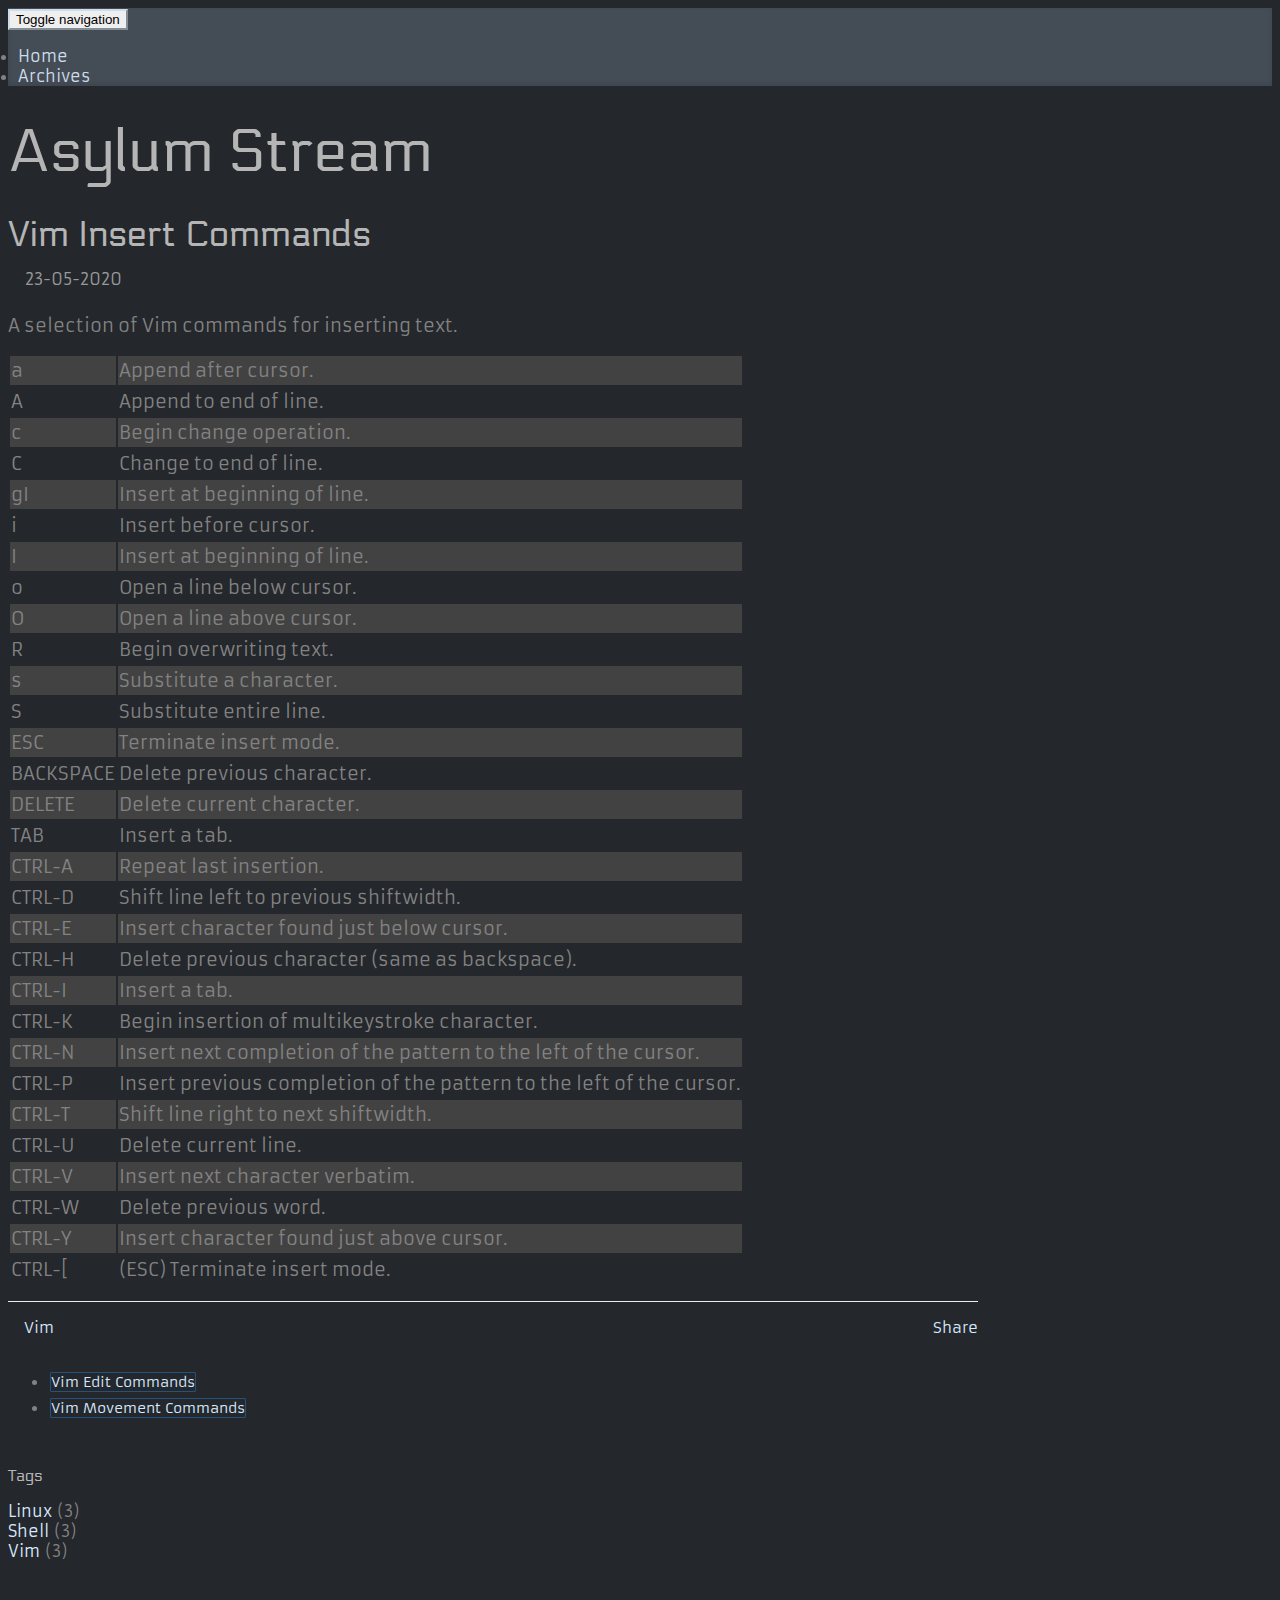
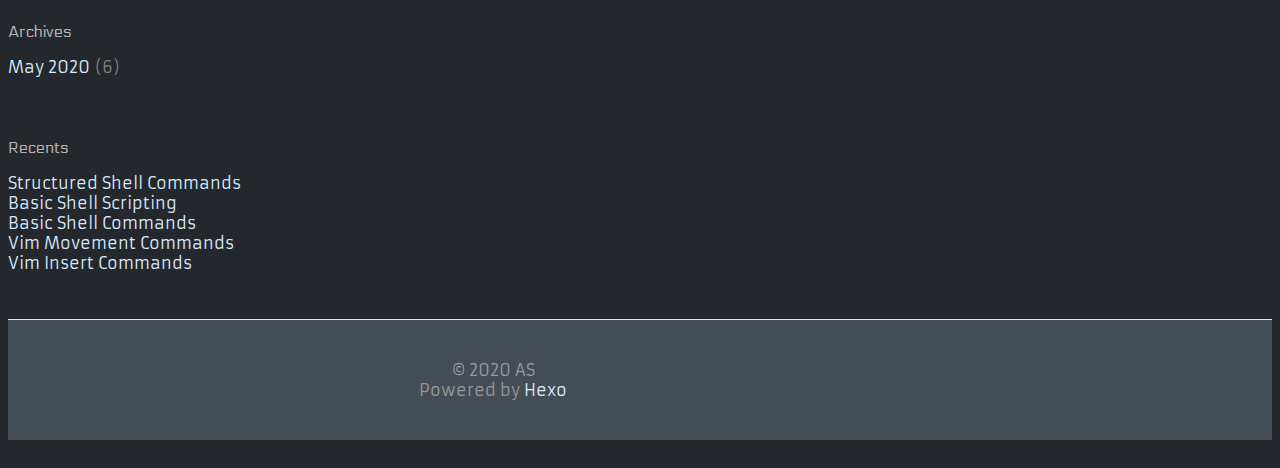
<file: 2020/05/23/Vim-Insert-Commands/index.html>
<!DOCTYPE html>
<html>
<head>
  <meta charset="utf-8">
  
  <title>Vim Insert Commands | Asylum Stream</title>
  <meta name="viewport" content="width=device-width, initial-scale=1, maximum-scale=1">
  <meta name="description" content="A selection of Vim commands for inserting text.">
<meta property="og:type" content="article">
<meta property="og:title" content="Vim Insert Commands">
<meta property="og:url" content="https://asylumstream.github.io/2020/05/23/Vim-Insert-Commands/index.html">
<meta property="og:site_name" content="Asylum Stream">
<meta property="og:description" content="A selection of Vim commands for inserting text.">
<meta property="og:locale" content="en_US">
<meta property="article:published_time" content="2020-05-23T13:21:18.000Z">
<meta property="article:modified_time" content="2020-05-23T14:40:32.551Z">
<meta property="article:author" content="AS">
<meta property="article:tag" content="Vim">
<meta name="twitter:card" content="summary">
  
    <link rel="alternate" href="/atom.xml" title="Asylum Stream" type="application/atom+xml">
  
  
  
    <link href="https://fonts.googleapis.com/css?family=Armata|Electrolize&display=swap" rel="stylesheet">
    <link href="https://fonts.googleapis.com/css?family=Cutive+Mono" rel="stylesheet">
  

  <link rel="stylesheet" href="https://maxcdn.bootstrapcdn.com/bootstrap/3.3.6/css/bootstrap.min.css" integrity="sha384-1q8mTJOASx8j1Au+a5WDVnPi2lkFfwwEAa8hDDdjZlpLegxhjVME1fgjWPGmkzs7" crossorigin="anonymous">

  <link rel="stylesheet" href="https://maxcdn.bootstrapcdn.com/font-awesome/4.5.0/css/font-awesome.min.css" integrity="sha384-XdYbMnZ/QjLh6iI4ogqCTaIjrFk87ip+ekIjefZch0Y+PvJ8CDYtEs1ipDmPorQ+" crossorigin="anonymous">

  
<link rel="stylesheet" href="/css/styles.css">

  

<meta name="generator" content="Hexo 4.2.1"></head>

<body>
  <nav class="navbar navbar-inverse">
  <div class="container">
    <!-- Brand and toggle get grouped for better mobile display -->
    <div class="navbar-header">
      <button type="button" class="navbar-toggle collapsed" data-toggle="collapse" data-target="#main-menu-navbar" aria-expanded="false">
        <span class="sr-only">Toggle navigation</span>
        <span class="icon-bar"></span>
        <span class="icon-bar"></span>
        <span class="icon-bar"></span>
      </button>
      
    </div>

    <!-- Collect the nav links, forms, and other content for toggling -->
    <div class="collapse navbar-collapse" id="main-menu-navbar">
      <ul class="nav navbar-nav">
        
          <li><a class=""
                 href="/index.html">Home</a></li>
        
          <li><a class=""
                 href="/archives/">Archives</a></li>
        
      </ul>

      <!--
      <ul class="nav navbar-nav navbar-right">
        
          <li><a href="/atom.xml" title="RSS Feed"><i class="fa fa-rss"></i></a></li>
        
      </ul>
      -->
    </div><!-- /.navbar-collapse -->
  </div><!-- /.container-fluid -->
</nav>

  <div class="container">
    <div class="blog-header">
  <h1 class="blog-title">Asylum Stream</h1>
  
</div>

    <div class="row">
        <div class="col-sm-9 blog-main">
          <article id="post-Vim-Insert-Commands" class="article article-type-post" itemscope itemprop="blogPost">

  <header class="article-header">
    
  
    <h1 class="article-title" itemprop="name">
      Vim Insert Commands
    </h1>
  


  </header>

  <div class="article-meta">
    <div class="article-datetime">
  <a href="/2020/05/23/Vim-Insert-Commands/" class="article-date"><time datetime="2020-05-23T13:21:18.000Z" itemprop="datePublished">23-05-2020</time></a>
</div>

    
    

  </div>
  <div class="article-inner">

    <div class="article-entry" itemprop="articleBody">
      
          <p>A selection of Vim commands for inserting text.</p>
  <a id="more"></a>
      <table class="table table-striped"><tr><td>a</td>
      <td>Append after cursor.</td>
      </tr><tr><td>A</td>
      <td>Append to end of line.</td>
      </tr><tr><td>c</td>
      <td>Begin change operation.</td>
      </tr><tr><td>C</td>
      <td>Change to end of line.</td>
      </tr><tr><td>gI</td>
      <td>Insert at beginning of line.</td>
      </tr><tr><td>i</td>
      <td>Insert before cursor.</td>
      </tr><tr><td>I</td>
      <td>Insert at beginning of line.</td>
      </tr><tr><td>o</td>
      <td>Open a line below cursor.</td>
      </tr><tr><td>O</td>
      <td>Open a line above cursor.</td>
      </tr><tr><td>R</td>
      <td>Begin overwriting text.</td>
      </tr><tr><td>s</td>
      <td>Substitute a character.</td>
      </tr><tr><td>S</td>
      <td>Substitute entire line.</td>
      </tr><tr><td>ESC</td>
      <td>Terminate insert mode.</td>
      </tr><tr><td>BACKSPACE</td>
      <td> Delete previous character.</td>
      </tr><tr><td>DELETE</td>
      <td>Delete current character.</td>
      </tr><tr><td>TAB</td>
      <td>Insert a tab.</td>
      </tr><tr><td>CTRL-A</td>
      <td>Repeat last insertion.</td>
      </tr><tr><td>CTRL-D</td>
      <td>Shift line left to previous shiftwidth.</td>
      </tr><tr><td>CTRL-E</td>
      <td>Insert character found just below cursor.</td>
      </tr><tr><td>CTRL-H</td>
      <td>Delete previous character (same as backspace).</td>
      </tr><tr><td>CTRL-I</td>
      <td>Insert a tab.</td>
      </tr><tr><td>CTRL-K</td>
      <td>Begin insertion of multikeystroke character.</td>
      </tr><tr><td>CTRL-N</td>
      <td>Insert next completion of the pattern to the left of the cursor.</td>
      </tr><tr><td>CTRL-P</td>
      <td>Insert previous completion of the pattern to the left of the cursor.</td>
      </tr><tr><td>CTRL-T</td>
      <td>Shift line right to next shiftwidth.</td>
      </tr><tr><td>CTRL-U</td>
      <td>Delete current line.</td>
      </tr><tr><td>CTRL-V</td>
      <td>Insert next character verbatim.</td>
      </tr><tr><td>CTRL-W</td>
      <td>Delete previous word.</td>
      </tr><tr><td>CTRL-Y</td>
      <td>Insert character found just above cursor.</td>
      </tr><tr><td>CTRL-[</td>
      <td>(ESC) Terminate insert mode.</td>
      </tr>
  </table>
      
    </div>

    
      

    

    <footer class="article-footer">
      <a data-url="https://asylumstream.github.io/2020/05/23/Vim-Insert-Commands/" data-id="ckak7z7r70003vd07bxa8hs61" class="article-share-link">
        <i class="fa fa-share"></i> Share
      </a>
      
      
  <ul class="article-tag-list" itemprop="keywords"><li class="article-tag-list-item"><a class="article-tag-list-link" href="/tags/Vim/" rel="tag">Vim</a></li></ul>


    </footer>
  </div>
  
    
<ul id="article-nav" class="nav nav-pills nav-justified">
  
  <li role="presentation">
    <a href="/2020/05/23/Vim-Edit-Commands/" id="article-nav-older" class="article-nav-link-wrap">
      <i class="fa fa-chevron-left pull-left"></i>
      <span class="article-nav-link-title">Vim Edit Commands</span>
    </a>
  </li>
  
  
  <li role="presentation">
    <a href="/2020/05/23/Vim-Movement-Commands/" id="article-nav-newer" class="article-nav-link-wrap">
      <span class="article-nav-link-title">Vim Movement Commands</span>
      <i class="fa fa-chevron-right pull-right"></i>
    </a>
  </li>
  
</ul>


  
</article>




        </div>
        <div class="col-sm-2 col-sm-offset-1 blog-sidebar">
          
  


  
  <div class="sidebar-module">
    <h4>Tags</h4>
    <ul class="sidebar-module-list" itemprop="keywords"><li class="sidebar-module-list-item"><a class="sidebar-module-list-link" href="/tags/Linux/" rel="tag">Linux</a><span class="sidebar-module-list-count">3</span></li><li class="sidebar-module-list-item"><a class="sidebar-module-list-link" href="/tags/Shell/" rel="tag">Shell</a><span class="sidebar-module-list-count">3</span></li><li class="sidebar-module-list-item"><a class="sidebar-module-list-link" href="/tags/Vim/" rel="tag">Vim</a><span class="sidebar-module-list-count">3</span></li></ul>
  </div>



  
  <div class="sidebar-module">
    <h4>Archives</h4>
    <ul class="sidebar-module-list"><li class="sidebar-module-list-item"><a class="sidebar-module-list-link" href="/archives/2020/05/">May 2020</a><span class="sidebar-module-list-count">6</span></li></ul>
  </div>



  
  <div class="sidebar-module">
    <h4>Recents</h4>
    <ul class="sidebar-module-list">
      
        <li>
          <a href="/2020/05/23/Structured-Shell-Commands/">Structured Shell Commands</a>
        </li>
      
        <li>
          <a href="/2020/05/23/Basic-Shell-Scripting/">Basic Shell Scripting</a>
        </li>
      
        <li>
          <a href="/2020/05/23/Basic-Shell-Commands/">Basic Shell Commands</a>
        </li>
      
        <li>
          <a href="/2020/05/23/Vim-Movement-Commands/">Vim Movement Commands</a>
        </li>
      
        <li>
          <a href="/2020/05/23/Vim-Insert-Commands/">Vim Insert Commands</a>
        </li>
      
    </ul>
  </div>



        </div>
    </div>
  </div>
  <footer class="blog-footer">
  <div class="container">
    <div id="footer-info" class="inner">
      &copy; 2020 AS<br>
      Powered by <a href="http://hexo.io/" target="_blank">Hexo</a>
    </div>
  </div>
</footer>

  

<script src="https://ajax.googleapis.com/ajax/libs/jquery/2.1.4/jquery.min.js" integrity="sha384-8gBf6Y4YYq7Jx97PIqmTwLPin4hxIzQw5aDmUg/DDhul9fFpbbLcLh3nTIIDJKhx" crossorigin="anonymous"></script>

<script src="https://maxcdn.bootstrapcdn.com/bootstrap/3.3.6/js/bootstrap.min.js" integrity="sha384-0mSbJDEHialfmuBBQP6A4Qrprq5OVfW37PRR3j5ELqxss1yVqOtnepnHVP9aJ7xS" crossorigin="anonymous"></script>




<script src="/js/script.js"></script>


</body>
</html>
</file>
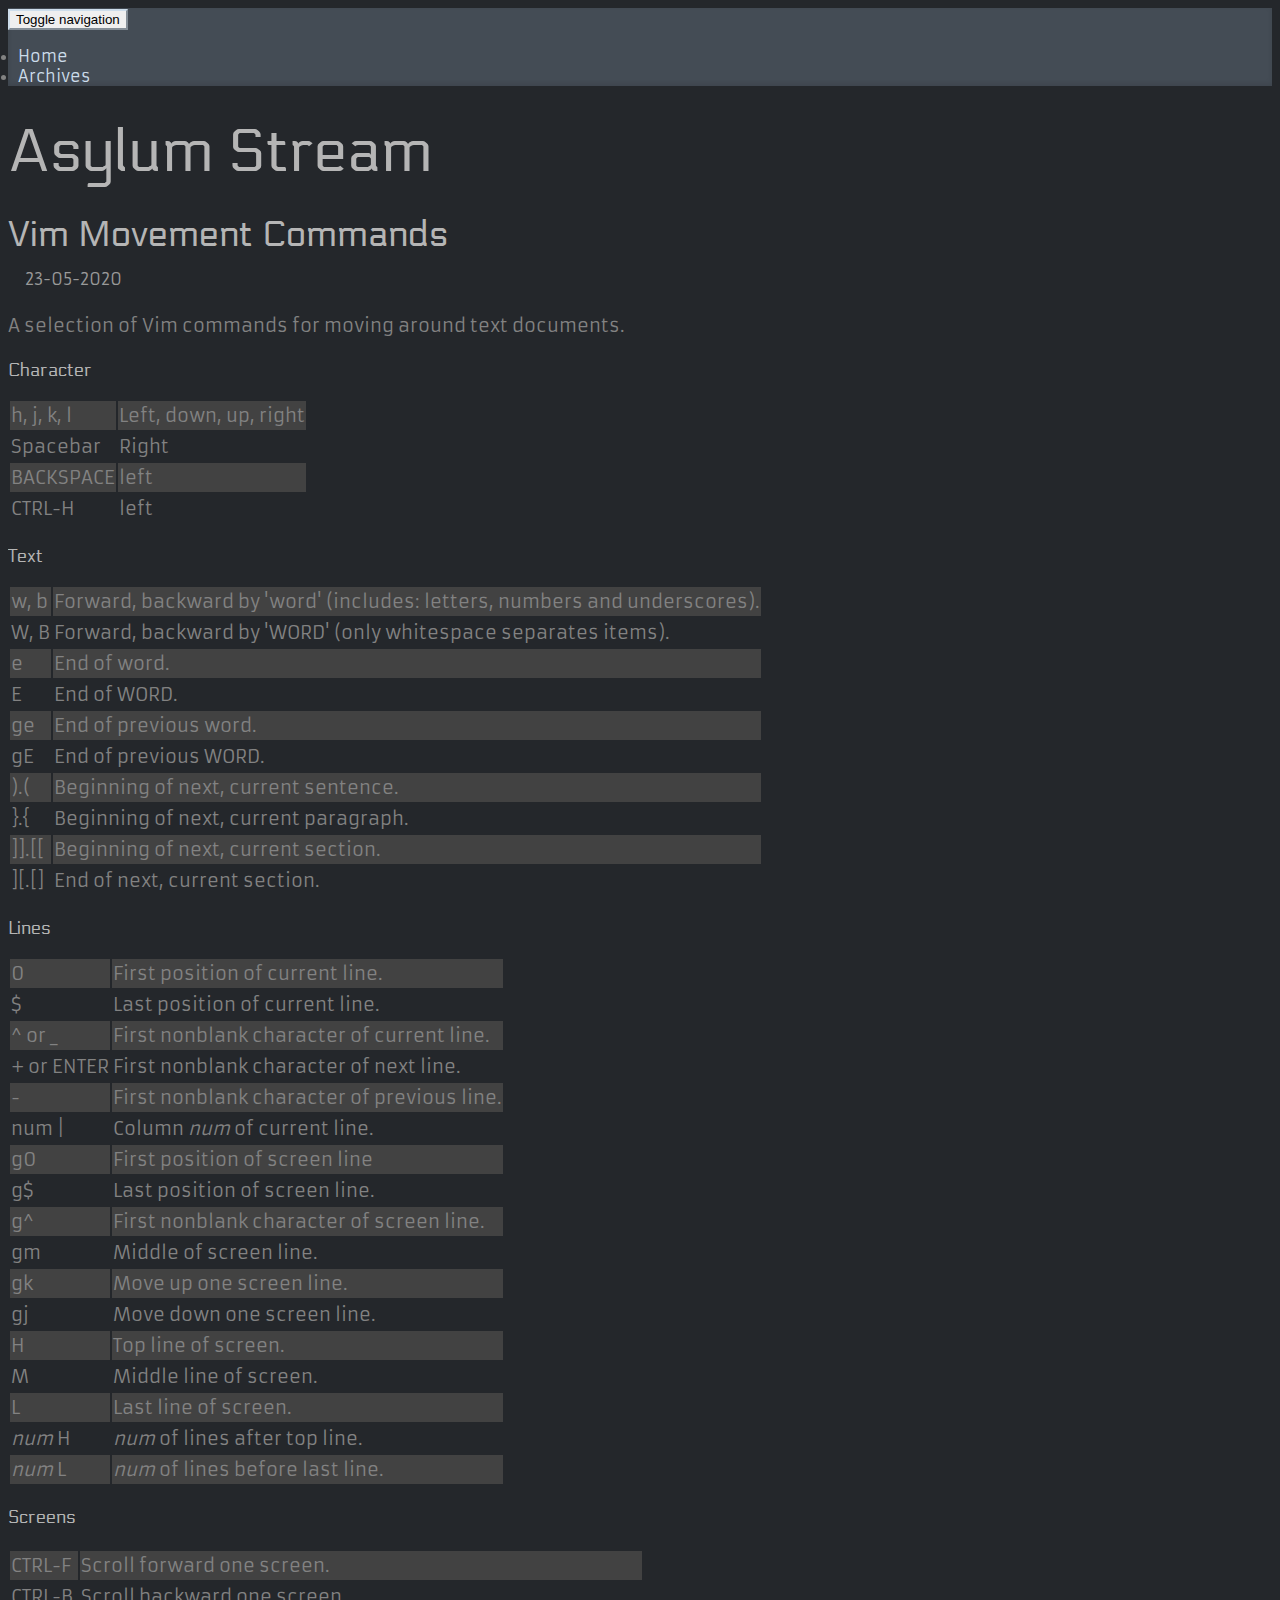
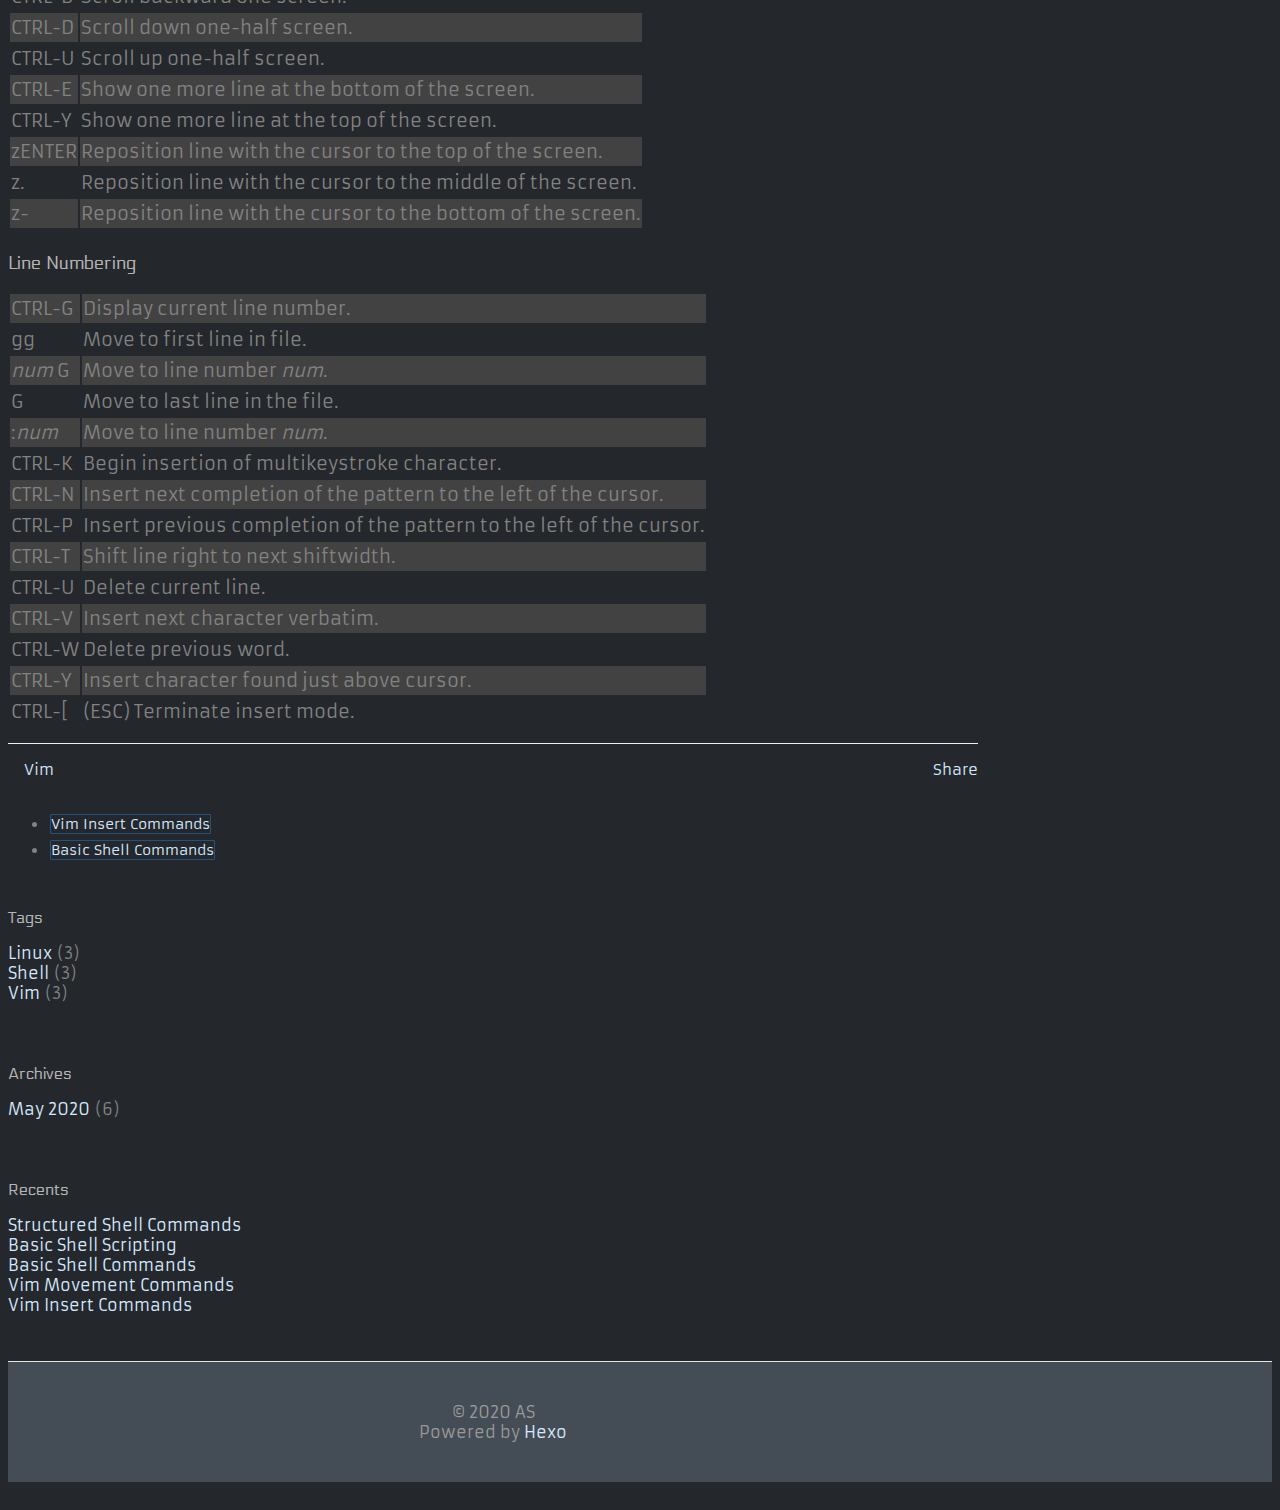
<file: 2020/05/23/Vim-Movement-Commands/index.html>
<!DOCTYPE html>
<html>
<head>
  <meta charset="utf-8">
  
  <title>Vim Movement Commands | Asylum Stream</title>
  <meta name="viewport" content="width=device-width, initial-scale=1, maximum-scale=1">
  <meta name="description" content="A selection of Vim commands for moving around text documents.">
<meta property="og:type" content="article">
<meta property="og:title" content="Vim Movement Commands">
<meta property="og:url" content="https://asylumstream.github.io/2020/05/23/Vim-Movement-Commands/index.html">
<meta property="og:site_name" content="Asylum Stream">
<meta property="og:description" content="A selection of Vim commands for moving around text documents.">
<meta property="og:locale" content="en_US">
<meta property="article:published_time" content="2020-05-23T13:24:09.000Z">
<meta property="article:modified_time" content="2020-05-23T14:40:12.411Z">
<meta property="article:author" content="AS">
<meta property="article:tag" content="Vim">
<meta name="twitter:card" content="summary">
  
    <link rel="alternate" href="/atom.xml" title="Asylum Stream" type="application/atom+xml">
  
  
  
    <link href="https://fonts.googleapis.com/css?family=Armata|Electrolize&display=swap" rel="stylesheet">
    <link href="https://fonts.googleapis.com/css?family=Cutive+Mono" rel="stylesheet">
  

  <link rel="stylesheet" href="https://maxcdn.bootstrapcdn.com/bootstrap/3.3.6/css/bootstrap.min.css" integrity="sha384-1q8mTJOASx8j1Au+a5WDVnPi2lkFfwwEAa8hDDdjZlpLegxhjVME1fgjWPGmkzs7" crossorigin="anonymous">

  <link rel="stylesheet" href="https://maxcdn.bootstrapcdn.com/font-awesome/4.5.0/css/font-awesome.min.css" integrity="sha384-XdYbMnZ/QjLh6iI4ogqCTaIjrFk87ip+ekIjefZch0Y+PvJ8CDYtEs1ipDmPorQ+" crossorigin="anonymous">

  
<link rel="stylesheet" href="/css/styles.css">

  

<meta name="generator" content="Hexo 4.2.1"></head>

<body>
  <nav class="navbar navbar-inverse">
  <div class="container">
    <!-- Brand and toggle get grouped for better mobile display -->
    <div class="navbar-header">
      <button type="button" class="navbar-toggle collapsed" data-toggle="collapse" data-target="#main-menu-navbar" aria-expanded="false">
        <span class="sr-only">Toggle navigation</span>
        <span class="icon-bar"></span>
        <span class="icon-bar"></span>
        <span class="icon-bar"></span>
      </button>
      
    </div>

    <!-- Collect the nav links, forms, and other content for toggling -->
    <div class="collapse navbar-collapse" id="main-menu-navbar">
      <ul class="nav navbar-nav">
        
          <li><a class=""
                 href="/index.html">Home</a></li>
        
          <li><a class=""
                 href="/archives/">Archives</a></li>
        
      </ul>

      <!--
      <ul class="nav navbar-nav navbar-right">
        
          <li><a href="/atom.xml" title="RSS Feed"><i class="fa fa-rss"></i></a></li>
        
      </ul>
      -->
    </div><!-- /.navbar-collapse -->
  </div><!-- /.container-fluid -->
</nav>

  <div class="container">
    <div class="blog-header">
  <h1 class="blog-title">Asylum Stream</h1>
  
</div>

    <div class="row">
        <div class="col-sm-9 blog-main">
          <article id="post-Vim-Movement-Commands" class="article article-type-post" itemscope itemprop="blogPost">

  <header class="article-header">
    
  
    <h1 class="article-title" itemprop="name">
      Vim Movement Commands
    </h1>
  


  </header>

  <div class="article-meta">
    <div class="article-datetime">
  <a href="/2020/05/23/Vim-Movement-Commands/" class="article-date"><time datetime="2020-05-23T13:24:09.000Z" itemprop="datePublished">23-05-2020</time></a>
</div>

    
    

  </div>
  <div class="article-inner">

    <div class="article-entry" itemprop="articleBody">
      
        <p>A selection of Vim commands for moving around text documents.</p>
  <a id="more"></a>
<h4>Character</h4>
<table class="table table-striped"><tr><td>h, j, k, l</td>
<td>Left, down, up, right<br /></td></tr><tr><td>Spacebar</td>
<td>Right</td>
</tr><tr><td>BACKSPACE</td>
<td>left</td>
</tr><tr><td>CTRL-H</td>
<td>left</td>
</tr></table><h4>Text</h4>
<table class="table table-striped"><tr><td>w, b</td>
<td>Forward, backward by 'word' (includes: letters, numbers and underscores).</td>
</tr><tr><td>W, B</td>
<td>Forward, backward by 'WORD' (only whitespace separates items).</td>
</tr><tr><td>e</td>
<td>End of word.</td>
</tr><tr><td>E</td>
<td>End of WORD.</td>
</tr><tr><td>ge</td>
<td>End of previous word.</td>
</tr><tr><td>gE</td>
<td>End of previous WORD.</td>
</tr><tr><td>).(</td>
<td>Beginning of next, current sentence.</td>
</tr><tr><td>}.{</td>
<td>Beginning of next, current paragraph.</td>
</tr><tr><td>]].[[</td>
<td>Beginning of next, current section.</td>
</tr><tr><td>][.[]</td>
<td>End of next, current section.</td>
</tr></table><h4>Lines</h4>
<table class="table table-striped"><tr><td>0</td>
<td>First position of current line.</td>
</tr><tr><td>$</td>
<td>Last position of current line.</td>
</tr><tr><td>^ or _</td>
<td>First nonblank character of current line.</td>
</tr><tr><td>+ or ENTER</td>
<td>First nonblank character of next line.</td>
</tr><tr><td>-</td>
<td>First nonblank character of previous line.</td>
</tr><tr><td>num |</td>
<td>Column <em>num</em> of current line.</td>
</tr><tr><td>g0</td>
<td>First position of screen line</td>
</tr><tr><td>g$</td>
<td>Last position of screen line.</td>
</tr><tr><td>g^</td>
<td>First nonblank character of screen line.</td>
</tr><tr><td>gm</td>
<td>Middle of screen line.</td>
</tr><tr><td>gk</td>
<td>Move up one screen line.</td>
</tr><tr><td>gj</td>
<td>Move down one screen line.</td>
</tr><tr><td>H</td>
<td>Top line of screen.</td>
</tr><tr><td>M</td>
<td>Middle line of screen.</td>
</tr><tr><td>L</td>
<td>Last line of screen.</td>
</tr><tr><td><em>num</em> H</td>
<td><em>num</em> of lines after top line.</td>
</tr><tr><td><em>num</em> L</td>
<td><em>num</em> of lines before last line.</td>
</tr></table><h4>Screens<br /><h4>
</h4></h4><table class="table table-striped"><tr><td>CTRL-F</td>
<td>Scroll forward one screen.</td>
</tr><tr><td>CTRL-B</td>
<td>Scroll backward one screen.</td>
</tr><tr><td>CTRL-D</td>
<td>Scroll down one-half screen.</td>
</tr><tr><td>CTRL-U</td>
<td>Scroll up one-half screen.</td>
</tr><tr><td>CTRL-E</td>
<td>Show one more line at the bottom of the screen.</td>
</tr><tr><td>CTRL-Y</td>
<td>Show one more line at the top of the screen.</td>
</tr><tr><td>zENTER</td>
<td>Reposition line with the cursor to the top of the screen.</td>
</tr><tr><td>z.</td>
<td>Reposition line with the cursor to the middle of the screen.</td>
</tr><tr><td>z-</td>
<td>Reposition line with the cursor to the bottom of the screen.</td>
</tr><tr></tr></table><h4>Line Numbering</h4>
<table class="table table-striped"><tr><td>CTRL-G</td>
<td>Display current line number.</td>
</tr><tr><td>gg</td>
<td>Move to first line in file.</td>
</tr><tr><td><em>num</em> G</td>
<td>Move to line number <em>num</em>.</td>
</tr><tr><td>G</td>
<td>Move to last line in the file.</td>
</tr><tr><td>:<em>num</em></td>
<td>Move to line number <em>num</em>.</td>
</tr><tr><td>CTRL-K</td>
<td>Begin insertion of multikeystroke character.</td>
</tr><tr><td>CTRL-N</td>
<td>Insert next completion of the pattern to the left of the cursor.</td>
</tr><tr><td>CTRL-P</td>
<td>Insert previous completion of the pattern to the left of the cursor.</td>
</tr><tr><td>CTRL-T</td>
<td>Shift line right to next shiftwidth.</td>
</tr><tr><td>CTRL-U</td>
<td>Delete current line.</td>
</tr><tr><td>CTRL-V</td>
<td>Insert next character verbatim.</td>
</tr><tr><td>CTRL-W</td>
<td>Delete previous word.</td>
</tr><tr><td>CTRL-Y</td>
<td>Insert character found just above cursor.</td>
</tr><tr><td>CTRL-[</td>
<td>(ESC) Terminate insert mode.</td>
</tr></table>
      
    </div>

    
      

    

    <footer class="article-footer">
      <a data-url="https://asylumstream.github.io/2020/05/23/Vim-Movement-Commands/" data-id="ckak7z7ra0005vd07592i94ry" class="article-share-link">
        <i class="fa fa-share"></i> Share
      </a>
      
      
  <ul class="article-tag-list" itemprop="keywords"><li class="article-tag-list-item"><a class="article-tag-list-link" href="/tags/Vim/" rel="tag">Vim</a></li></ul>


    </footer>
  </div>
  
    
<ul id="article-nav" class="nav nav-pills nav-justified">
  
  <li role="presentation">
    <a href="/2020/05/23/Vim-Insert-Commands/" id="article-nav-older" class="article-nav-link-wrap">
      <i class="fa fa-chevron-left pull-left"></i>
      <span class="article-nav-link-title">Vim Insert Commands</span>
    </a>
  </li>
  
  
  <li role="presentation">
    <a href="/2020/05/23/Basic-Shell-Commands/" id="article-nav-newer" class="article-nav-link-wrap">
      <span class="article-nav-link-title">Basic Shell Commands</span>
      <i class="fa fa-chevron-right pull-right"></i>
    </a>
  </li>
  
</ul>


  
</article>




        </div>
        <div class="col-sm-2 col-sm-offset-1 blog-sidebar">
          
  


  
  <div class="sidebar-module">
    <h4>Tags</h4>
    <ul class="sidebar-module-list" itemprop="keywords"><li class="sidebar-module-list-item"><a class="sidebar-module-list-link" href="/tags/Linux/" rel="tag">Linux</a><span class="sidebar-module-list-count">3</span></li><li class="sidebar-module-list-item"><a class="sidebar-module-list-link" href="/tags/Shell/" rel="tag">Shell</a><span class="sidebar-module-list-count">3</span></li><li class="sidebar-module-list-item"><a class="sidebar-module-list-link" href="/tags/Vim/" rel="tag">Vim</a><span class="sidebar-module-list-count">3</span></li></ul>
  </div>



  
  <div class="sidebar-module">
    <h4>Archives</h4>
    <ul class="sidebar-module-list"><li class="sidebar-module-list-item"><a class="sidebar-module-list-link" href="/archives/2020/05/">May 2020</a><span class="sidebar-module-list-count">6</span></li></ul>
  </div>



  
  <div class="sidebar-module">
    <h4>Recents</h4>
    <ul class="sidebar-module-list">
      
        <li>
          <a href="/2020/05/23/Structured-Shell-Commands/">Structured Shell Commands</a>
        </li>
      
        <li>
          <a href="/2020/05/23/Basic-Shell-Scripting/">Basic Shell Scripting</a>
        </li>
      
        <li>
          <a href="/2020/05/23/Basic-Shell-Commands/">Basic Shell Commands</a>
        </li>
      
        <li>
          <a href="/2020/05/23/Vim-Movement-Commands/">Vim Movement Commands</a>
        </li>
      
        <li>
          <a href="/2020/05/23/Vim-Insert-Commands/">Vim Insert Commands</a>
        </li>
      
    </ul>
  </div>



        </div>
    </div>
  </div>
  <footer class="blog-footer">
  <div class="container">
    <div id="footer-info" class="inner">
      &copy; 2020 AS<br>
      Powered by <a href="http://hexo.io/" target="_blank">Hexo</a>
    </div>
  </div>
</footer>

  

<script src="https://ajax.googleapis.com/ajax/libs/jquery/2.1.4/jquery.min.js" integrity="sha384-8gBf6Y4YYq7Jx97PIqmTwLPin4hxIzQw5aDmUg/DDhul9fFpbbLcLh3nTIIDJKhx" crossorigin="anonymous"></script>

<script src="https://maxcdn.bootstrapcdn.com/bootstrap/3.3.6/js/bootstrap.min.js" integrity="sha384-0mSbJDEHialfmuBBQP6A4Qrprq5OVfW37PRR3j5ELqxss1yVqOtnepnHVP9aJ7xS" crossorigin="anonymous"></script>




<script src="/js/script.js"></script>


</body>
</html>
</file>
<file: css/styles.css>
/* Concatenates the stylesheet files */
/**
 * Base Hexo and Theme styles
 *
 * This stylesheet is meant to give a baseline style
 * for the built-in Hexo tags and theme markdown. They shouldn't need
 * to change as often as the styles in `custom.css` (in theory).
 */

/* Globals */

.left, .alignleft {
  float: left;
}
.right, .alignright {
  float: right;
}

/* Sidebar */

.sidebar-module-list-count {
  padding-left: 5px;
}
.sidebar-module-list-count:before { content: "("; }
.sidebar-module-list-count:after { content: ")"; }

/* Articles */

.article-entry {
  overflow: hidden; /* fixes problems on small width devices */
}

.article-meta {
  margin-bottom: 20px;
}
.article-meta > * {
  display: inline-block;
  margin-right: 15px;
}

.article-date:before,
.article-author:before,
.article-category-link:before {
  display: inline-block;
  font-family: FontAwesome;
  margin-right: 0.25em;
  text-rendering: auto;
  -webkit-font-smoothing: antialiased;
}
.article-date:before { content: "\f073"; }
.article-author:before { content: "\f007"; }
.article-category-link:before { content: "\f07b"; }

/* blockquote */
.article-entry blockquote footer cite {
  display: inline-block;
}
.article-entry blockquote footer cite::before {
  content: "~";
  padding: 0px 0.5em;
}

.article-entry .pullquote.right {
  margin-right: 0.5em;
  margin-left: 1em;
}
.article-entry .pullquote {
  text-align: left;
  width: 45%;
  margin: 0;
}

/* article tags */
.article-tag-list {
  margin: 0;
  padding: 0;
  list-style-type: none;
}
.article-tag-list-item {
  display: inline-block;
  margin-right: 15px;
}
.article-tag-list-link:before {
  display: inline-block;
  font-family: FontAwesome;
  content: "\f02b";
  margin-right: 0.25em;
  text-rendering: auto;
  -webkit-font-smoothing: antialiased;
}

.article-footer {
  border-top: 1px solid #eee;
  padding-top: 15px;
}

.article-comment-link { display: inline-block; }
.article-share-link {
  cursor: pointer;
  float: right;
  margin-left: 20px;
}

/* prev/next navigation between articles */
#article-nav {
  margin-top: 30px;
}
#article-nav>li {
  padding: 2px;
  font-size: 0.8em;
}
#article-nav>li>a {
  border: 1px solid #337ab7;
}
#article-nav>li>a:hover {
  border: 1px solid #23527c;
}
.article-nav-link-wrap .fa {
  margin: 4px 0;
}

/* article media */

.article-entry img,
.article-entry video {
  max-width: 100%;
  height: auto;
  display: block;
  margin: auto;
}
.article-entry .caption {
  color: #999;
  display: block;
  font-size: 0.9em;
  margin-top: 0.5em;
  position: relative;
  text-align: center;
}
.article-entry .video-container {
  position: relative;
  padding-top: 56.25%;
  height: 0;
  overflow: hidden;
}
.article-entry .video-container iframe,
.article-entry .video-container object,
.article-entry .video-container embed {
  position: absolute;
  top: 0;
  left: 0;
  width: 100%;
  height: 100%;
  margin-top: 0;
}

.article-gallery {
  padding-top: 15px;
  border-top: 1px solid #eee;
}

/* Archives */

.archive-year-wrap {
  border-bottom: 1px solid #eee;
  font-size: 2em;
}
.archive-article {
  margin: 30px 0;
}
.archive-article h1 {
  margin: 0;
  font-size: 1.3em;
}

/** Callout Styles */

.bs-callout {
  padding: 20px;
  margin: 20px 0;
  border: 1px solid #eee;
  border-left-width: 5px;
  border-radius: 3px;
}
.bs-callout h4,
.bs-callout .fa {
  margin-top: 0;
  margin-bottom: 5px;
}
.bs-callout p:last-child {
  margin-bottom: 0;
}
.bs-callout code {
  border-radius: 3px;
}
.bs-callout+.bs-callout {
  margin-top: -5px;
}
.bs-callout-default {
  border-left-color: #777;
}
.bs-callout-default h4,
.bs-callout-default .fa {
  color: #777;
}
.bs-callout-primary {
  border-left-color: #428bca;
}
.bs-callout-primary h4,
.bs-callout-primary .fa {
  color: #428bca;
}
.bs-callout-success {
  border-left-color: #5cb85c;
}
.bs-callout-success h4,
.bs-callout-success .fa {
  color: #5cb85c;
}
.bs-callout-danger {
  border-left-color: #d9534f;
}
.bs-callout-danger h4,
.bs-callout-danger .fa {
  color: #d9534f;
}
.bs-callout-warning {
  border-left-color: #f0ad4e;
}
.bs-callout-warning h4,
.bs-callout-warning .fa {
  color: #f0ad4e;
}
.bs-callout-info {
  border-left-color: #5bc0de;
}
.bs-callout-info h4,
.bs-callout-info .fa {
  color: #5bc0de;
}

/*
 * Social media sharing module
 */
.article-share-box {
  position: absolute;
  display: none;
  background: #fff;
  -webkit-box-shadow: 1px 2px 10px rgba(0,0,0,0.2);
  box-shadow: 1px 2px 10px rgba(0,0,0,0.2);
  -webkit-border-radius: 3px;
  border-radius: 3px;
  margin-left: -145px;
  overflow: hidden;
  z-index: 1;
}
.article-share-box.on {
  display: block;
}
.article-share-input {
  width: 100%;
  background: none;
  -webkit-box-sizing: border-box;
  -moz-box-sizing: border-box;
  box-sizing: border-box;
  font: 14px "Helvetica Neue", Helvetica, Arial, sans-serif;
  padding: 0 15px;
  color: #555;
  outline: none;
  border: 1px solid #ddd;
  -webkit-border-radius: 3px 3px 0 0;
  border-radius: 3px 3px 0 0;
  height: 36px;
  line-height: 36px;
}
.article-share-links {
  zoom: 1;
  background: #eee;
  line-height: normal;
}
.article-share-links:before,
.article-share-links:after {
  content: "";
  display: table;
}
.article-share-links:after {
  clear: both;
}
.article-share-twitter,
.article-share-facebook,
.article-share-pinterest,
.article-share-google {
  width: 50px;
  height: 36px;
  display: block;
  float: left;
  position: relative;
  color: #999;
  text-shadow: 0 1px #fff;
}
.article-share-twitter:before,
.article-share-facebook:before,
.article-share-pinterest:before,
.article-share-google:before {
  font-size: 20px;
  font-family: FontAwesome;
  width: 20px;
  height: 20px;
  position: absolute;
  top: 50%;
  left: 50%;
  margin-top: -10px;
  margin-left: -10px;
  text-align: center;
}
.article-share-twitter:hover,
.article-share-facebook:hover,
.article-share-pinterest:hover,
.article-share-google:hover {
  color: #fff;
}
.article-share-twitter:before {
  content: "\f099";
}
.article-share-twitter:hover {
  background: #00aced;
  text-shadow: 0 1px #008abe;
}
.article-share-facebook:before {
  content: "\f09a";
}
.article-share-facebook:hover {
  background: #3b5998;
  text-shadow: 0 1px #2f477a;
}
.article-share-pinterest:before {
  content: "\f0d2";
}
.article-share-pinterest:hover {
  background: #cb2027;
  text-shadow: 0 1px #a21a1f;
}
.article-share-google:before {
  content: "\f0d5";
}
.article-share-google:hover {
  background: #dd4b39;
  text-shadow: 0 1px #be3221;
}

/** Highlight.js Styles (Syntax Highlighting) */

.highlight {
  display: block;
  background: white;
  color: #333333;
  overflow-x: auto;
  margin-bottom: 15px;
}

.highlight .gutter pre {
  border: 0;
  text-align: right;
  padding-right: 10px;
  background-color: transparent;
}
.highlight .code {
  width: 100%;
}

.highlight figcaption {
  font-size: .8em;
  color: #999;
}
.highlight figcaption a {
  float: right;
}

.highlight table {
  margin: 0;
  width: 100%;
}

.highlight pre {
  margin: 0;
  background-color: #eeeeee;
}

.highlight .comment,
.highlight .meta {
  color: #969896;
}

.highlight .string,
.highlight .value,
.highlight .variable,
.highlight .template-variable,
.highlight .strong,
.highlight .emphasis,
.highlight .quote,
.highlight .inheritance,
.highlight.ruby .symbol,
.highlight.xml .cdata {
  color: #df5000;
}

.highlight .keyword,
.highlight .selector-tag,
.highlight .type,
.highlight.javascript .function {
  color: #a71d5d;
}

.highlight .number,
.highlight .preprocessor,
.highlight .built_in,
.highlight .params,
.highlight .constant,
.highlight .literal,
.highlight .symbol,
.highlight .bullet,
.highlight .attribute,
.highlight.css .hexcolor {
  color: #0086b3;
}

.highlight .section,
.highlight .header,
.highlight .name,
.highlight .function,
.highlight.python .decorator,
.highlight.python .title,
.highlight.ruby .function .title,
.highlight.ruby .title .keyword,
.highlight.perl .sub,
.highlight.javascript .title,
.highlight.coffeescript .title {
  color: #63a35c;
}

.highlight .tag,
.highlight .regexp {
  color: #333333;
}

.highlight .title,
.highlight .attr,
.highlight .selector-id,
.highlight .selector-class,
.highlight .selector-attr,
.highlight .selector-pseudo,
.highlight.ruby .constant,
.highlight.xml .tag .title,
.highlight.xml .pi,
.highlight.xml .doctype,
.highlight.html .doctype,
.highlight.css .id,
.highlight.css .class,
.highlight.css .pseudo,
.highlight .class,
.highlight.ruby .class .title,
.highlight.css .rules .attribute {
  color: #795da3;
}

.highlight .addition {
  color: #55a532;
  background-color: #eaffea;
}

.highlight .deletion {
  color: #bd2c00;
  background-color: #ffecec;
}

.highlight .link {
  text-decoration: underline;
}

/**
 * Custom Bootstrap and Theme Overrides
 *
 * Bootstrap designers: Feel free to remove all of the styles in this
 * file to start a fresh new design. Most of the critical/functional
 * styles are found within the other CSS files, with this one included last.
 *
 * Bootstrap and Hexo markdown style overrides would typically happen here.
 */

/* Globals */

body {
  background-color: #24272b;
  color: #828282;
  padding-bottom: 20px;
  font-family: 'Armata', sans-serif;
}

h1, .h1,
h2, .h2,
h3, .h3,
h4, .h4,
h5, .h5,
h6, .h6 {
  margin-top: 1em;
  margin-bottom: 15px;
  font-family: 'Electrolize', sans-serif;
  font-weight: normal;
  color: #b5b5b5;
}

p {
  margin: 0 0 15px;
}

code {
  background-color: #5d8cc0;
  font-size: 80%;
}

.fa { margin-right: 0.25em; }

/* Buttons */
.btn {
  border-radius: 1px;
}
.btn-primary {
  background-color: #444c55;
  border-color: #337ab7;
}
.nav-pills>li>a {
  border-radius: 30px;
}

/* Override Bootstrap's default container width */
@media (min-width: 1200px) {
  .container {
    width: 970px;
  }
}

/*
 * Masthead for nav
 */

.navbar {
  background-color: #444c55;
  -webkit-box-shadow: inset 0 -2px 5px rgba(0,0,0,.1);
          box-shadow: inset 0 -2px 5px rgba(0,0,0,.1);
}

.navbar-inverse { border: 0; }

.navbar-inverse .navbar-toggle {
  border-color: #cdddeb;
}
.navbar-inverse .navbar-toggle .icon-bar {
  background-color: #cdddeb;
}

.navbar-inverse .navbar-toggle:focus,
.navbar-inverse .navbar-toggle:hover {
  background-color: #65A2D6;
}

.navbar-inverse .navbar-brand,
.navbar-inverse .navbar-nav>li>a {
  color: #cdddeb;
  font-weight: 500;
}

.navbar-inverse .navbar-collapse,
.navbar-inverse .navbar-form {
  border-color: #cdddeb;
}

.navbar-inverse .navbar-nav>li>a.active {
  color: #fff;
}

@media (min-width: 768px) {
  .navbar {
    border-radius: 0;
    min-height: 40px;
  }

  /** The following may need modification depending on
      the size of your `navbar-brand` (if enabled) */
  #main-menu-navbar {
    margin-left: -30px;
  }
  .navbar-nav>li>a {
    padding-top: 10px;
    padding-bottom: 10px;
  }
  /** ^^^^^^^^^^^^^^^^^^^^^^^^^^^^^^^^^^^^^^^^^^^ */

  .navbar-inverse .navbar-nav>li>a.active:after {
    position: absolute;
    bottom: 0;
    left: 50%;
    width: 0;
    height: 0;
    margin-left: -5px;
    vertical-align: middle;
    content: " ";
    border-right: 5px solid transparent;
    border-bottom: 5px solid;
    border-left: 5px solid transparent;
  }
}

/*
 * Blog header and description
 */

.blog-header {
  padding-bottom: 20px;
}
.blog-title {
  margin-top: 30px;
  margin-bottom: 0;
  font-size: 60px;
  font-weight: normal;
}
.blog-description {
  font-size: 20px;
  color: #999;
}

/*
 * Main column and sidebar layout
 */

.blog-main {
  font-size: 18px;
  line-height: 1.5;
}
.blog-main > article:last-of-type {
  margin-bottom: 30px;
}

/* Sidebar modules for boxing content */
.sidebar-module {
  padding: 15px;
  margin: 0 -15px 15px;
}
.sidebar-module h4 {
  margin-top: 0;
  margin-bottom: 10px;
}
.sidebar-module-inset {
  padding: 15px;
  background-color: #f5f5f5;
  border-radius: 4px;
}
.sidebar-module-inset p:last-child,
.sidebar-module-inset ul:last-child,
.sidebar-module-inset ol:last-child {
  margin-bottom: 0;
}

.sidebar-module-list {
  padding-left: 0;
  list-style: none;
}
.sidebar-module-list-child {
  padding-left: 25px;
}


/*
 * Blog posts
 */

.article {
  margin-bottom: 60px;
}

.article-header h1 {
  margin-top: 0;
  margin-bottom: 5px;
}
.article-header h1 a {
  color: #d6e9ff;
}
.article-header h1 a:hover {
  color: #d6e9ff;
  text-decoration: none;
}

.article-meta {
  margin-bottom: 20px;
  color: #999;
  font-size: 0.9em;
}
.article-meta > * {
  display: inline-block;
  margin-right: 15px;
}
.article-meta a {
  color: inherit;
}

.article-entry .article-more-link {
  margin: 15px 0;
}
.article-entry .thumbnail .caption {
  padding: 0;
}
.article-entry>*:last-child {
  margin-bottom: 15px;
}

/* article footer content */
.article-footer {
  font-size: 0.85em;
  border-top: 1px solid #eee;
  padding-top: 15px;
}
.article-footer:after { /* clearfix */
  content: " ";
  visibility: hidden;
  display: block;
  height: 0;
  clear: both;
}
.article-footer a {
  color: #d6e9ff;
  text-decoration: none;
}
.article-footer a:hover {
  color: #d6e9ff;
  text-decoration: underline;
}

/*
 * Archives
 */

.archives-wrap {
  margin-bottom: 30px;
}

.archive-year-wrap a,
.archive-article .article-datetime a {
  color: #d6e9ff;
  text-decoration: none;
}

.archive-article .article-datetime a {
  color: #d6e9ff;
  text-decoration: none;
}

/*
 * Pagination
 */
#page-nav {
  text-align: center;
}
#page-nav .pagination {
  margin-top: 0;
  margin-bottom: 30px;
}
#page-nav .pagination .active>* {
  background-color: #428bca;
  border-color: #428bca;
}
#page-nav .pagination>li:last-child>* {
  border-top-right-radius: 30px;
  border-bottom-right-radius: 30px;
}
#page-nav .pagination>li:first-child>* {
  border-top-left-radius: 30px;
  border-bottom-left-radius: 30px;
}

/*
 * Footer
 */

.blog-footer {
  padding: 40px 0;
  color: #999;
  text-align: center;
  background-color: #444c55;
  border-top: 1px solid #e5e5e5;
}
.blog-footer p:last-child {
  margin-bottom: 0;
}


a {
    color: #d6e9ff;
    text-decoration: none;
}

a:hover {
  color: #d6e9ff;
  text-decoration: none;
}

code {
    font-family: 'Cutive Mono', monospace;
    padding: 2px 4px;
    font-size: 100%;
    color: #d6e9ff;
    background-color: transparent;
    border-radius: 0px;
}

.sidebar-module-inset {
    padding: 10px;
    background-color: #444c55;
    border-radius: 1px;
}

/* desert scheme ported from vim to google prettify */
pre.prettyprint { display: block; background-color: #1d262f;}
pre.prettyprint {font-family: 'Cutive Mono', monospace !important;}
pre.prettyprint {text-align: left !important;}
pre .nocode { background-color: none; color: #1d262f;}
pre .str { color: #5d8cc0;} /* string  - ultramarine */
pre .kwd { color: #88b4e7;font-weight: bold }
pre .com { color: #87ceeb;} /* comment - skyblue */
pre .typ { color: #668c90;} /* type    - cyan*/
pre .lit { color: #f1f1f1;} /* literal - white */
pre .pun { color: #d6e9ff;}    /* punctuation */
pre .pln { color: #d6e9ff;}    /* plaintext */
pre .tag { color: #2e3e4e; font-weight: bold } /* html/xml tag    - lightyellow */
pre .atn { color: #bdb76b; font-weight: bold } /* attribute name  - khaki */
pre .atv { color: #ffa0a0;} /* attribute value - pink */
pre .dec { color: #98fb98;} /* decimal         - lightgreen */

pre.prettyprint {
    padding: 2px !important;
    border: 1px solid # !important;
}

/* Specify class=linenums on a pre to get line numbering */
ol.linenums { margin-top: 0; margin-bottom: 0; color: #a5a5a5 } /* IE indents via margin-left */
li.L0,li.L1,li.L2,li.L3,li.L5,li.L6,li.L7,li.L8 { list-style-type: none }
/* Alternate shading for lines */
li.L1,li.L3,li.L5,li.L7,li.L9 { }

@media print {
  pre.prettyprint { background-color: none }
  pre .str, code .str { color: #060 }
  pre .kwd, code .kwd { color: #2e3e4e; font-weight: bold }
  pre .com, code .com { color: #600; font-style: italic }
  pre .typ, code .typ { color: #404; font-weight: bold }
  pre .lit, code .lit { color: #044 }
  pre .pun, code .pun { color: #440 }
  pre .pln, code .pln { color: #000 }
  pre .tag, code .tag { color: #006; font-weight: bold }
  pre .atn, code .atn { color: #404 }
  pre .atv, code .atv { color: #060 }
}

li.L1, li.L3, li.L5, li.L7, li.L9 {
  background: #1d262f !important;
}

li.L0, li.L1, li.L2, li.L3,
li.L5, li.L6, li.L7, li.L8 {
  list-style-type: decimal !important;
}

.numeric-table td {
   text-align: center;
}

pre {
  display: block;
  padding: 10px;
  margin: 0px 0px 10.5px;
  line-height: 1.4;
  word-break: break-all;
  word-wrap: break-word;
  color: #d6e9ff;
  background-color: #1d262f;
  border: 1px solid #2e3e4e;
  border-radius: 0px;
  font-family: 'Cutive Mono', monospace;
}

#article-nav > li > a {
    border: 1px solid #23527c;
    border-radius: 1px;
}

#article-nav > li > a:hover {
    color: #24272b;
}

.table-striped > tbody > tr:nth-of-type(2n+1) {
  background-color: #424242;
}
</file>
